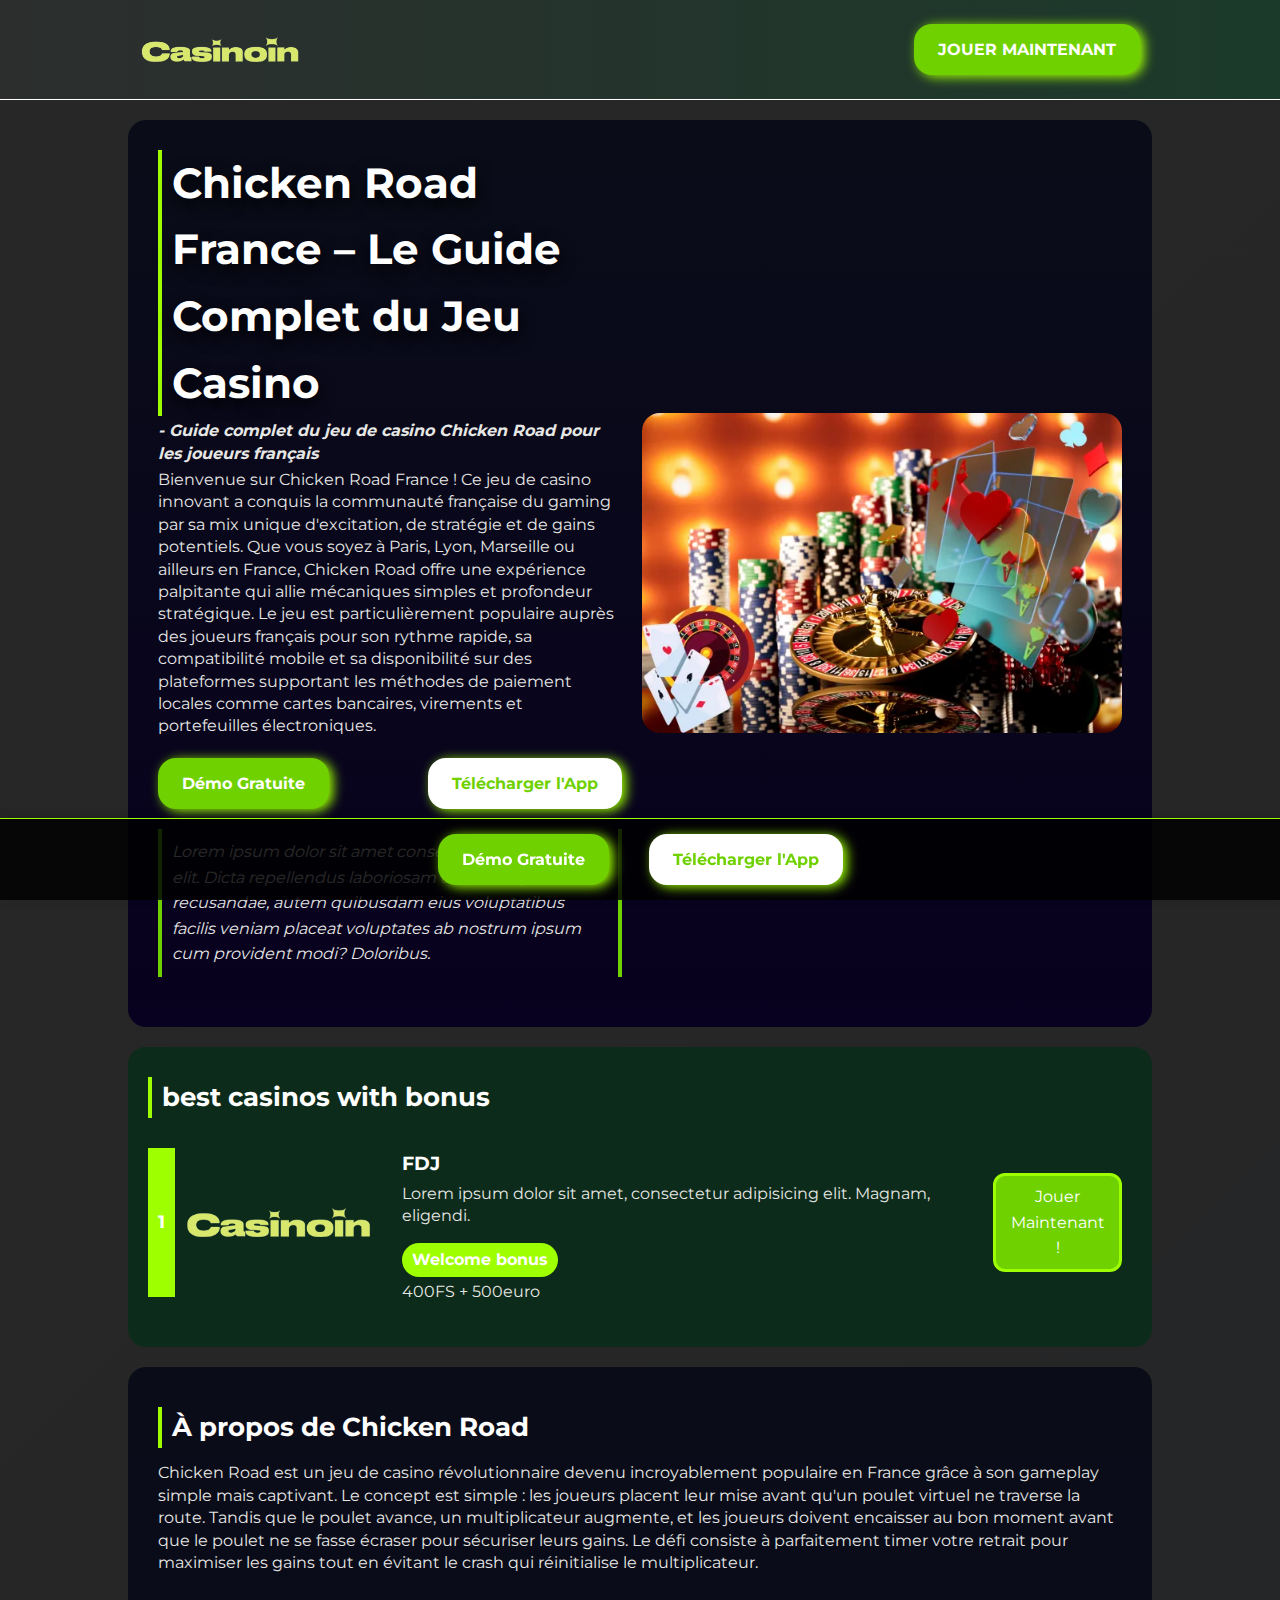
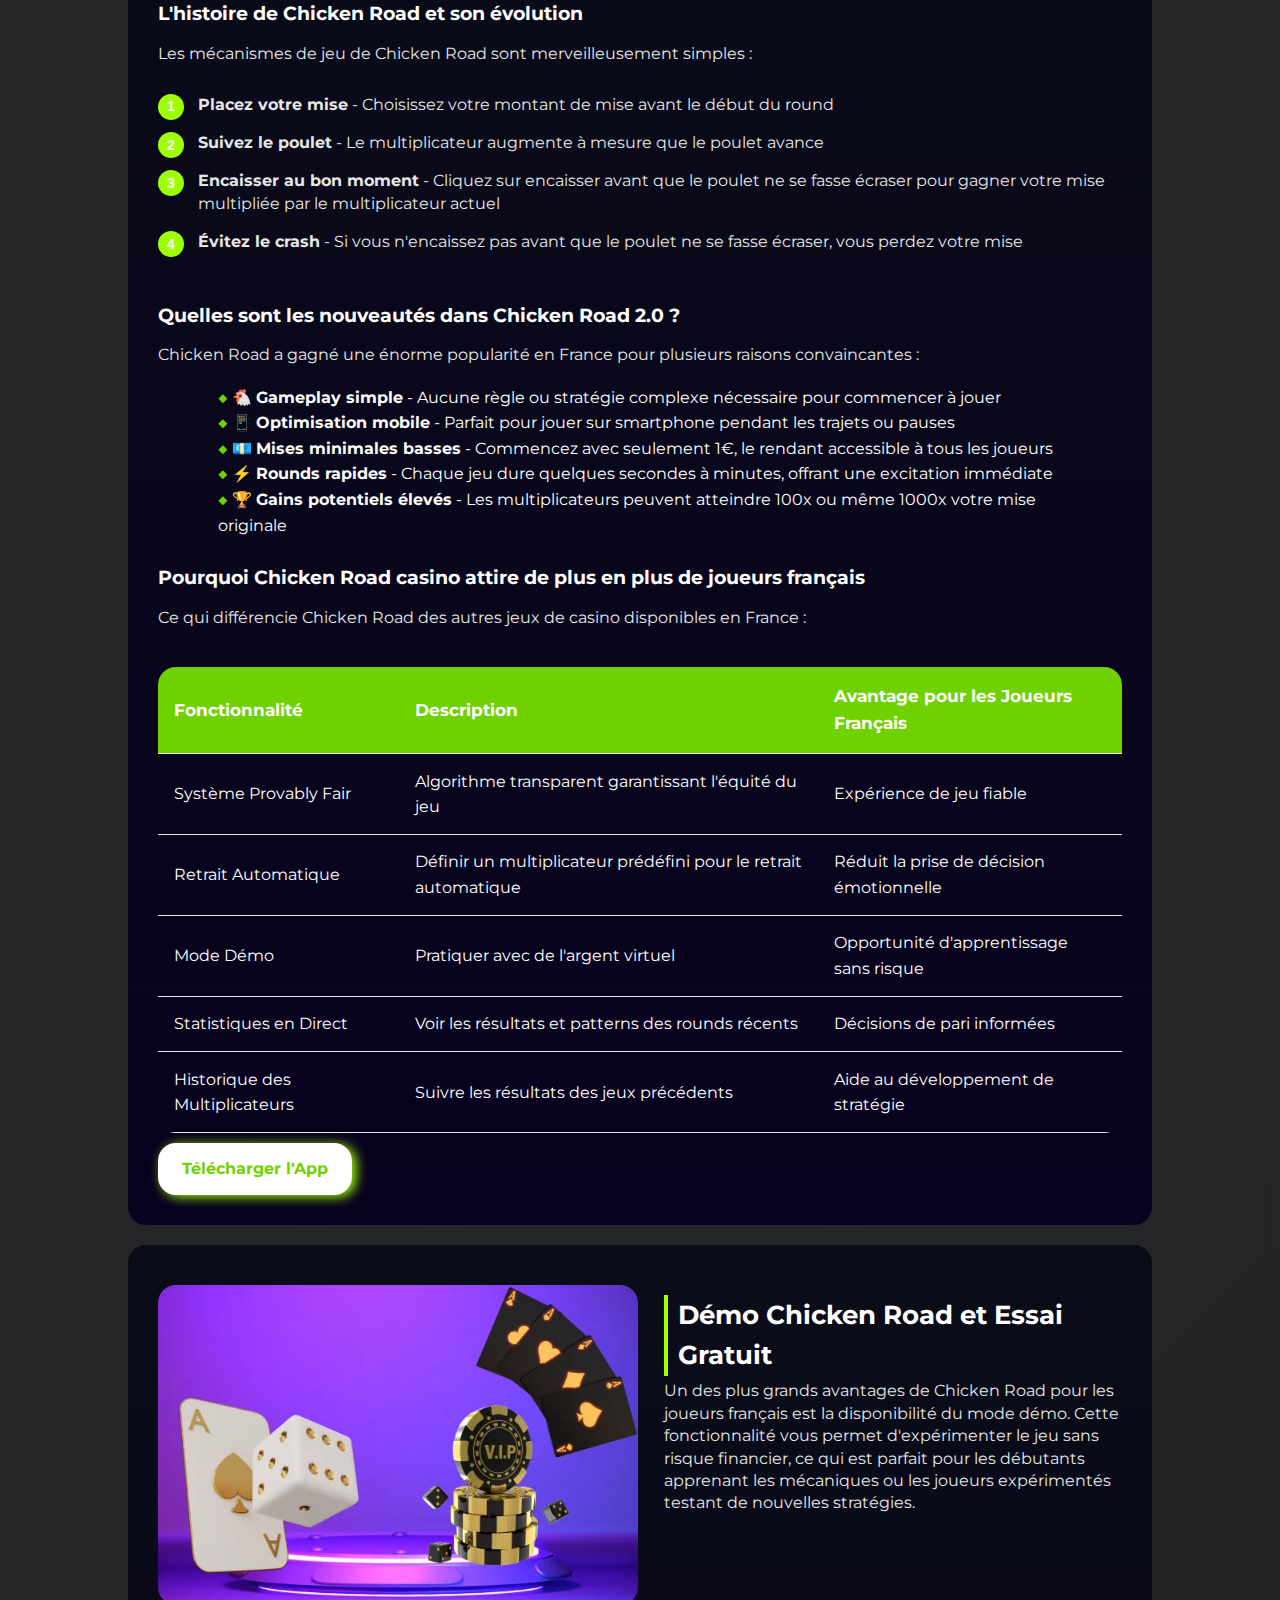
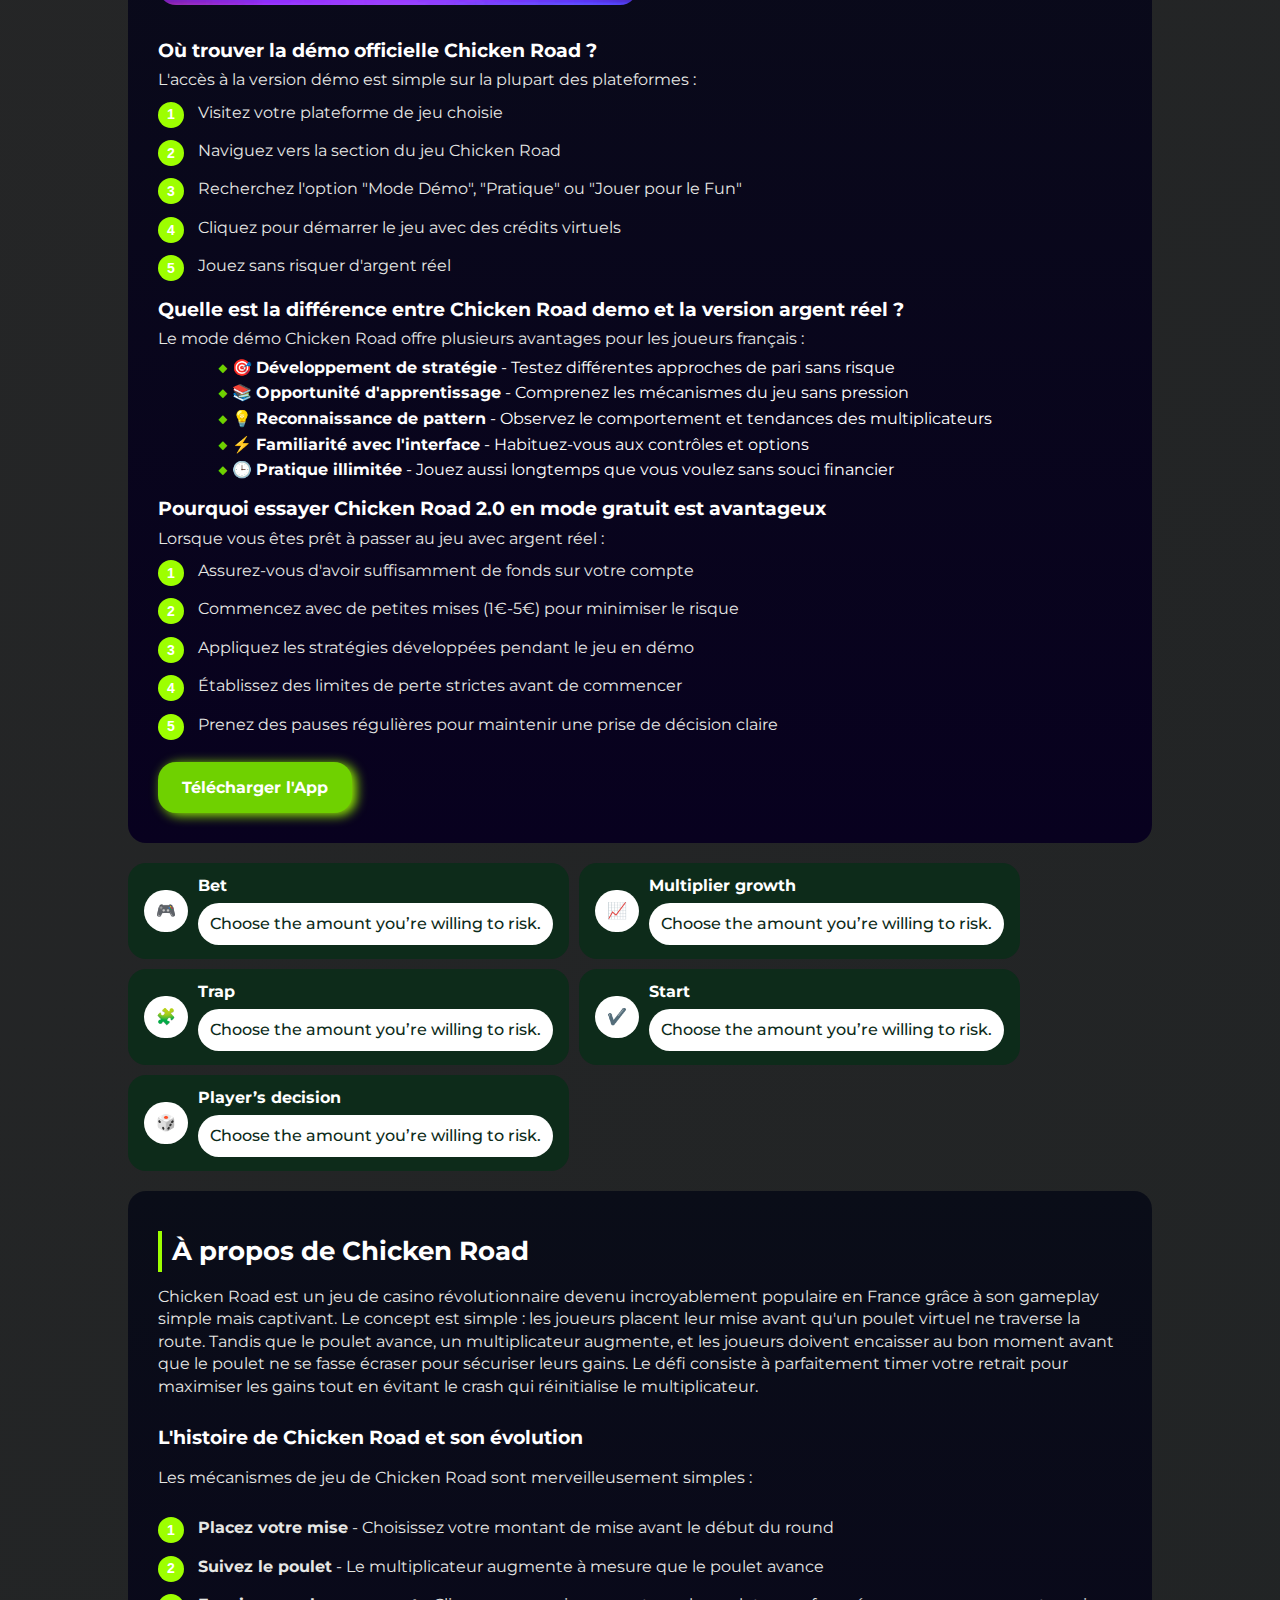
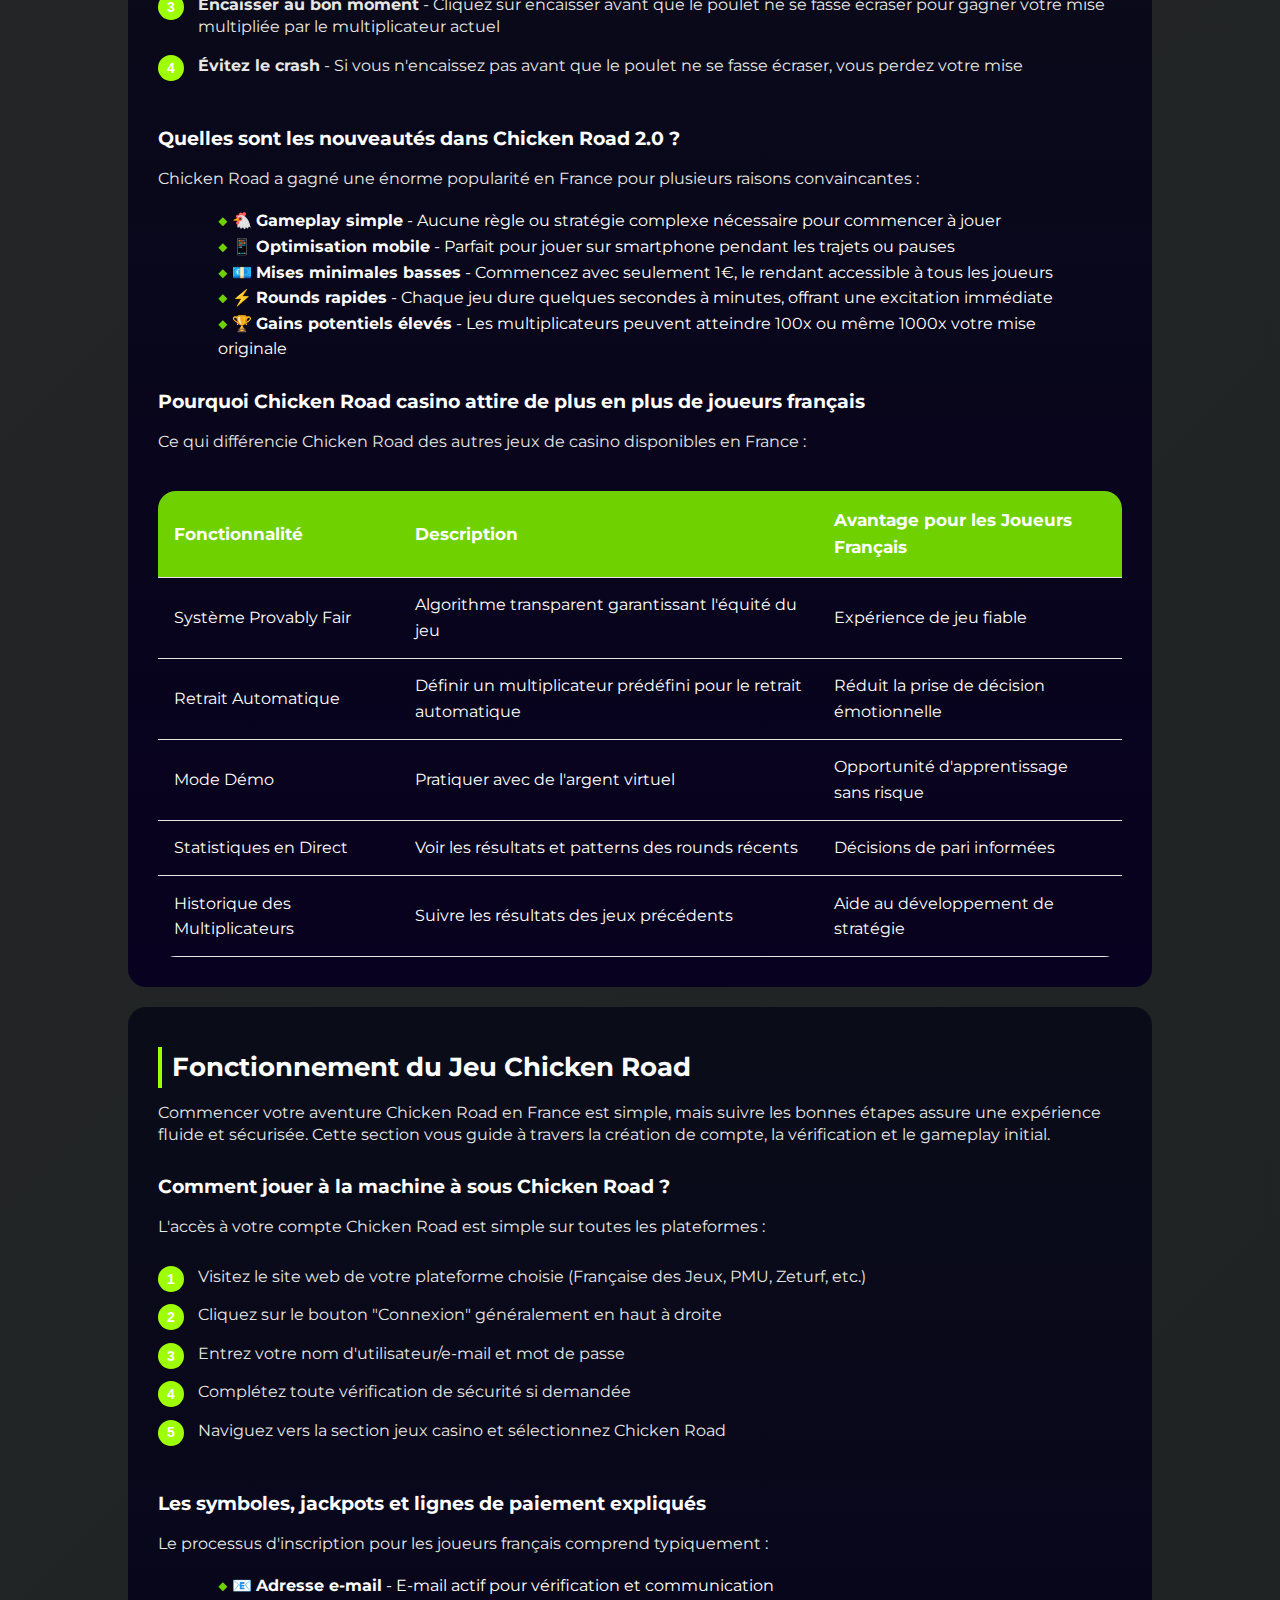
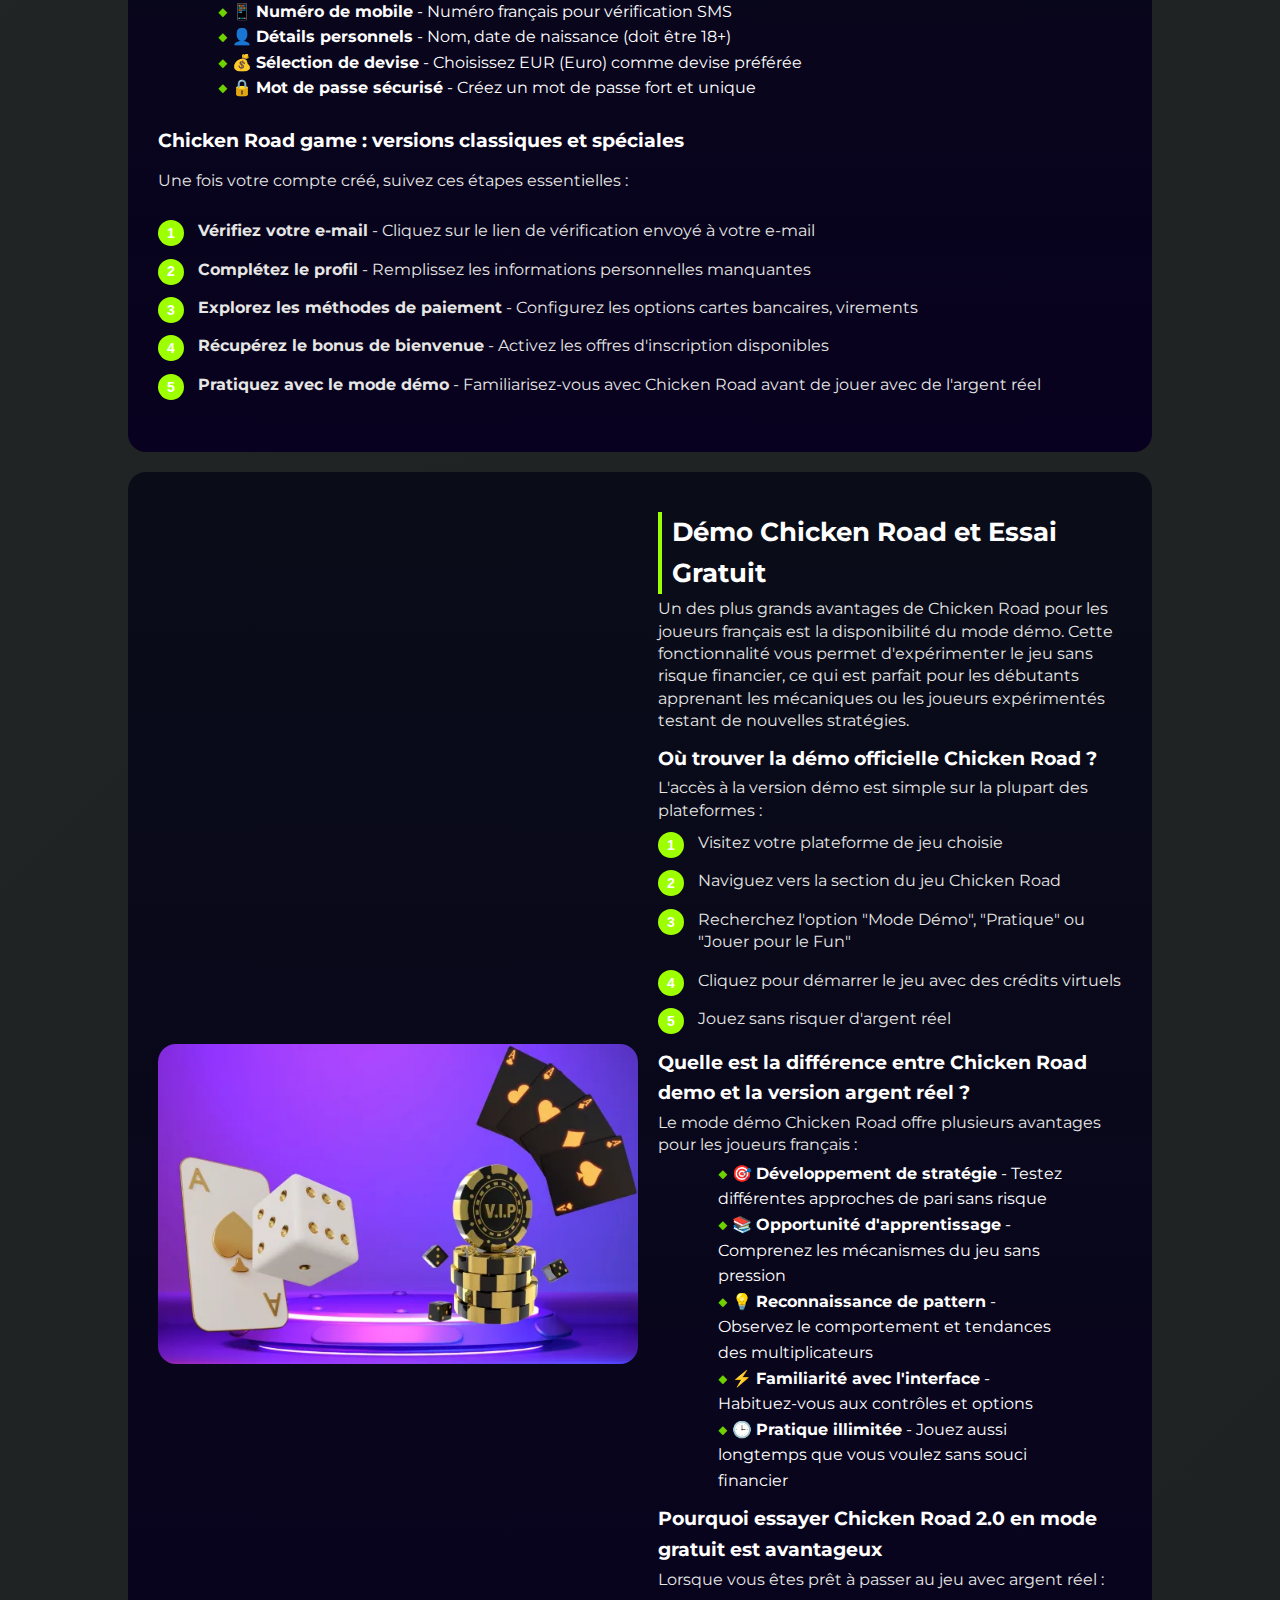
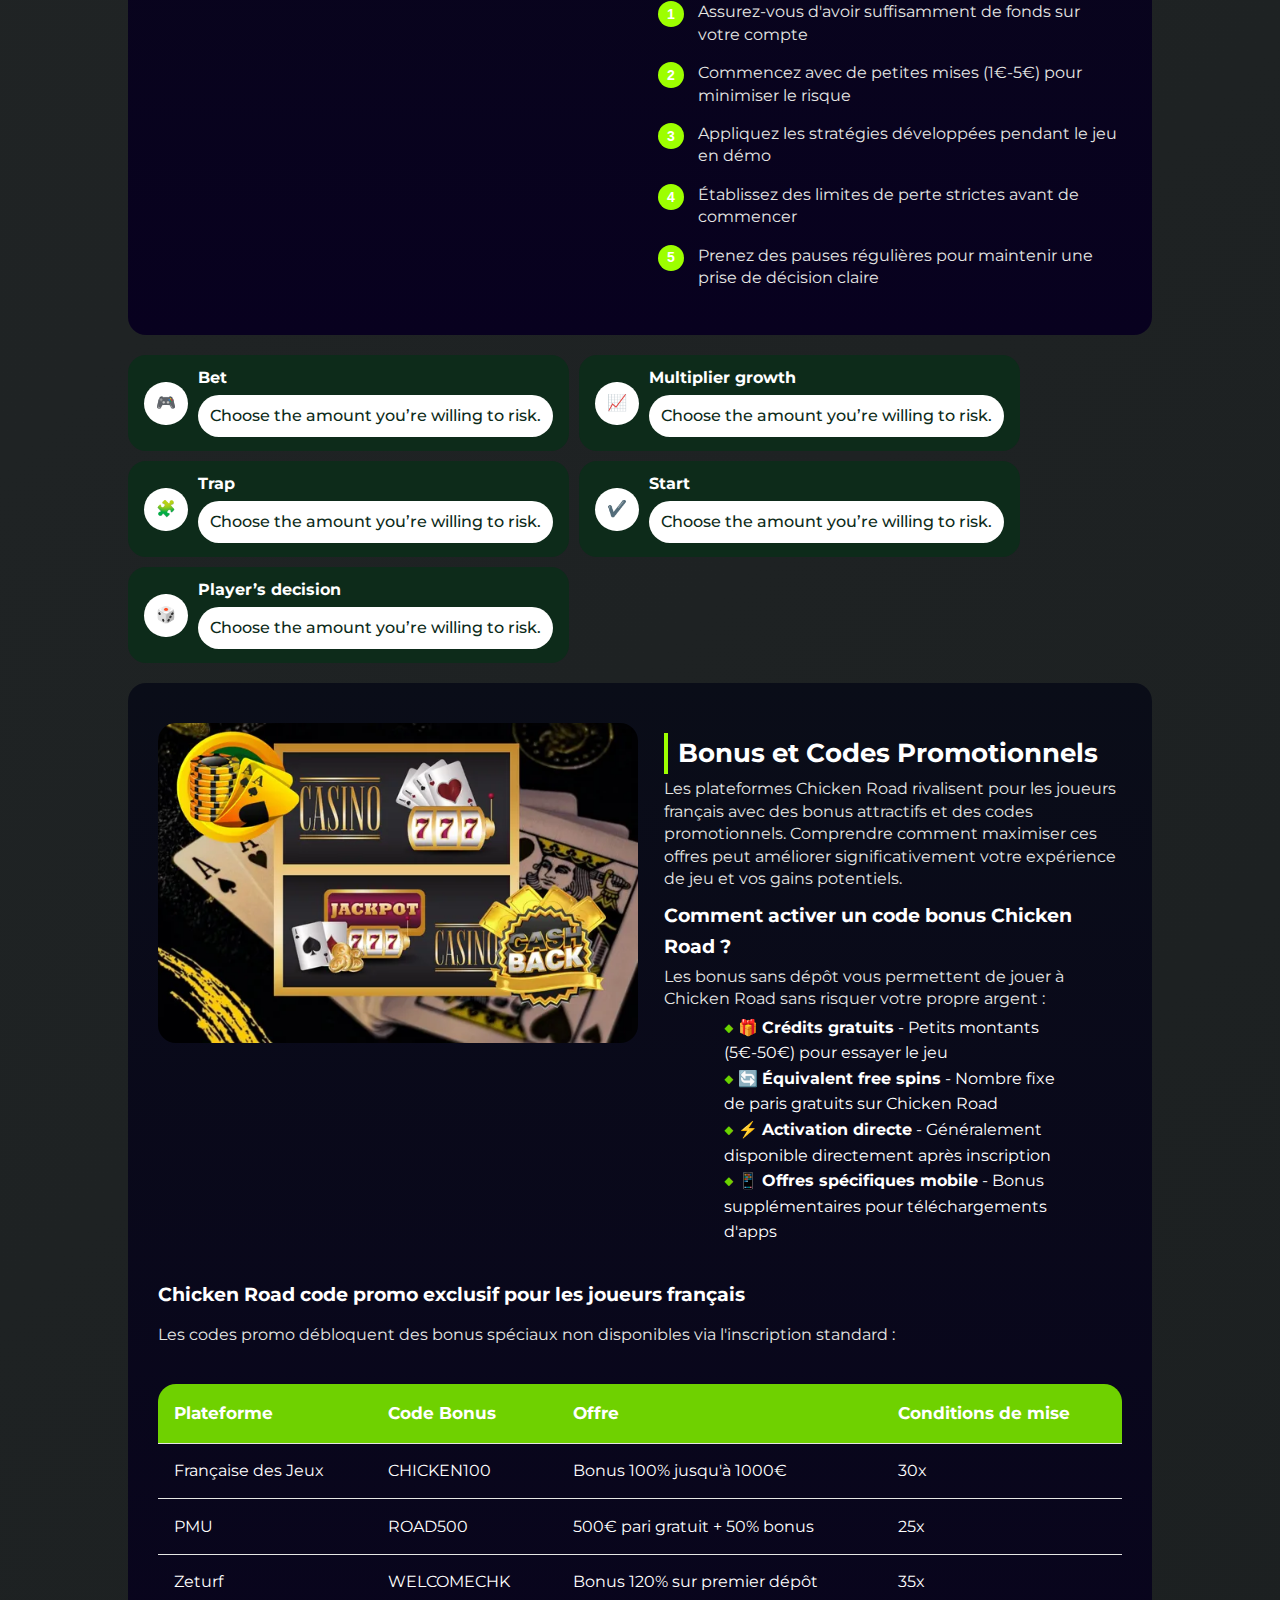
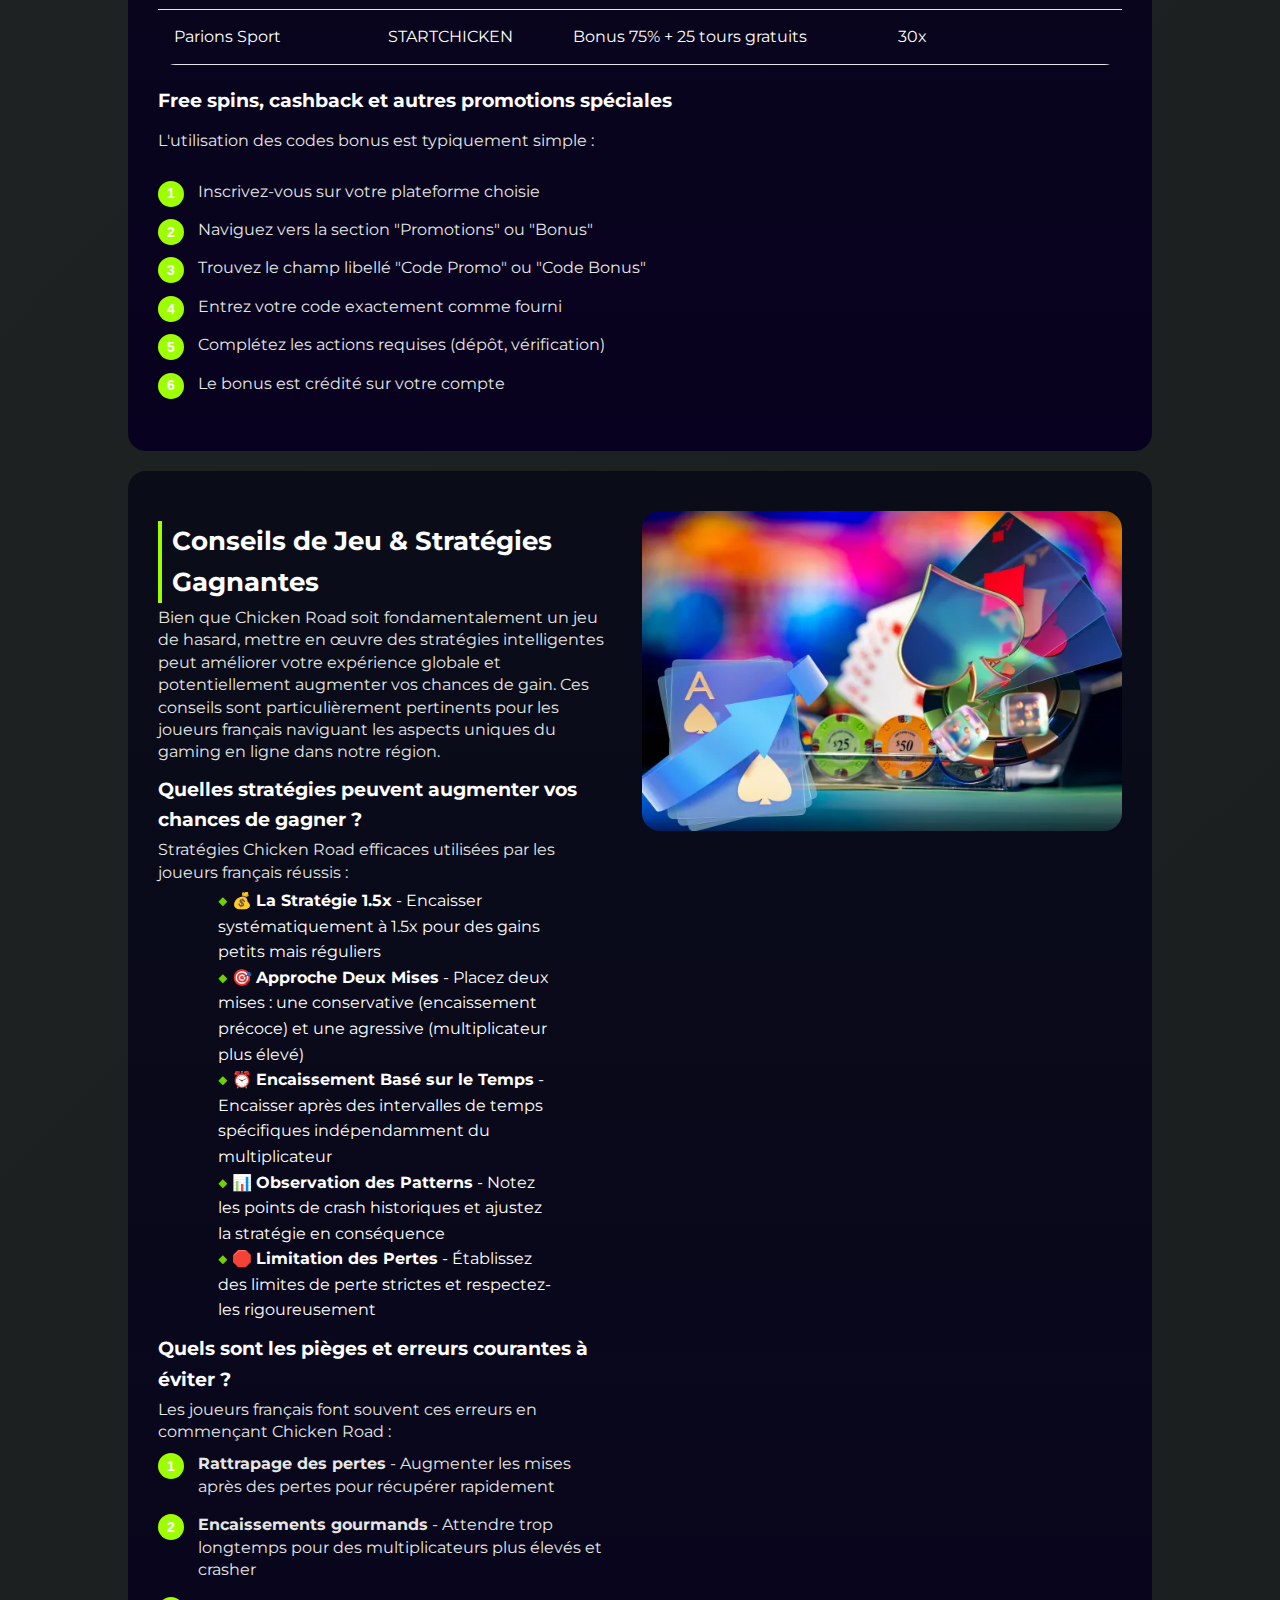
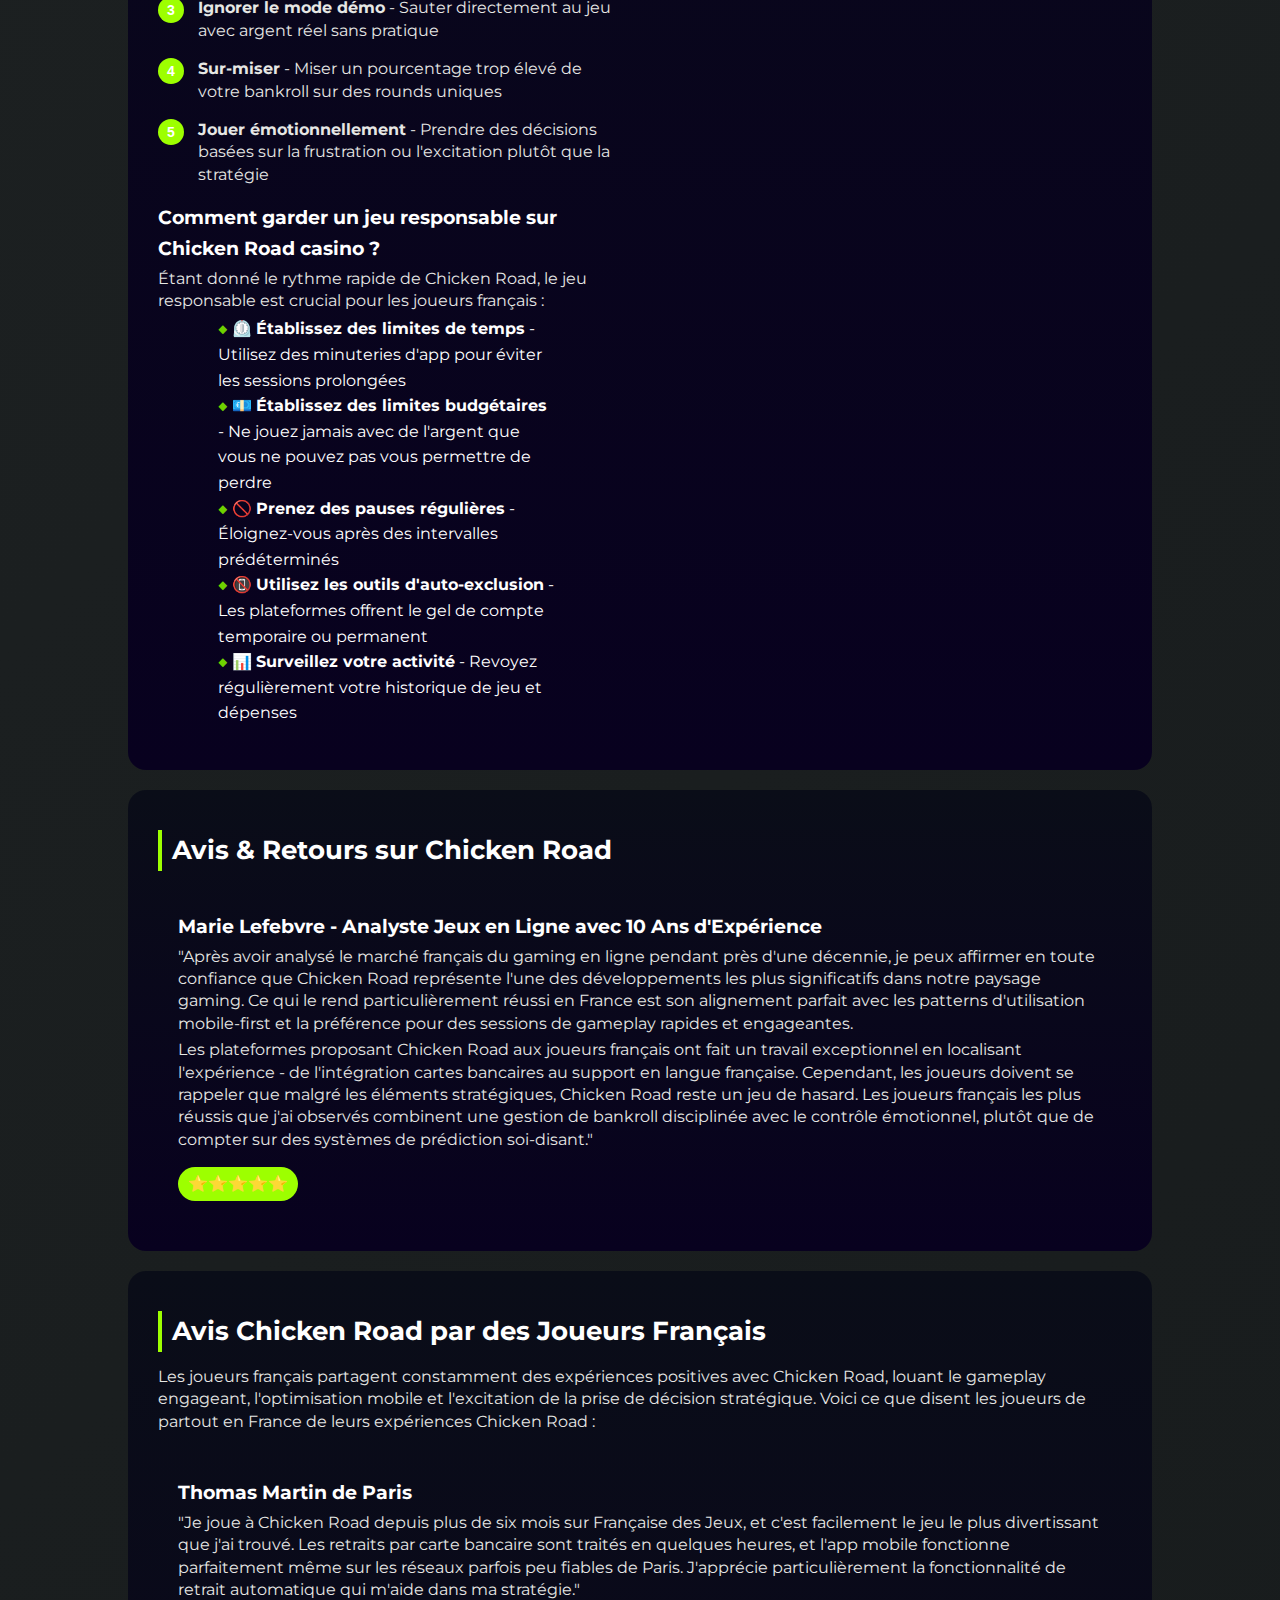
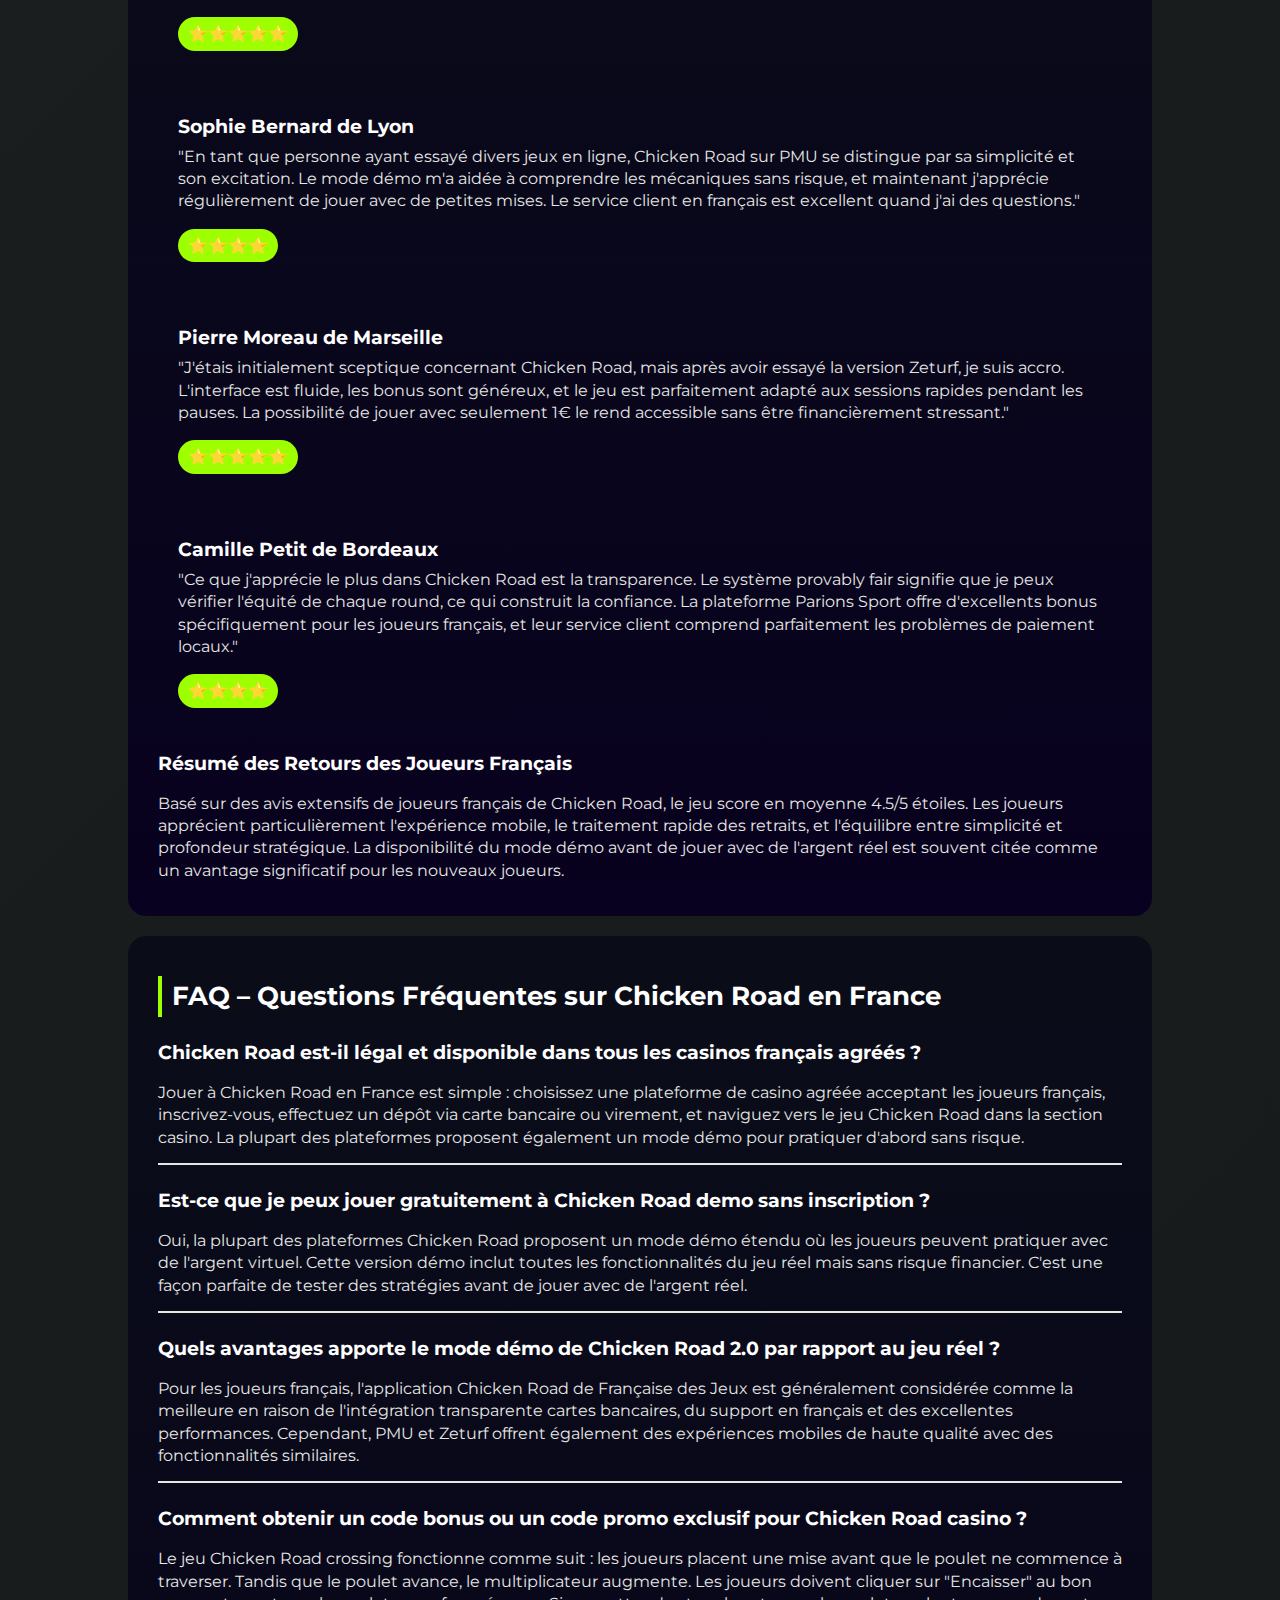
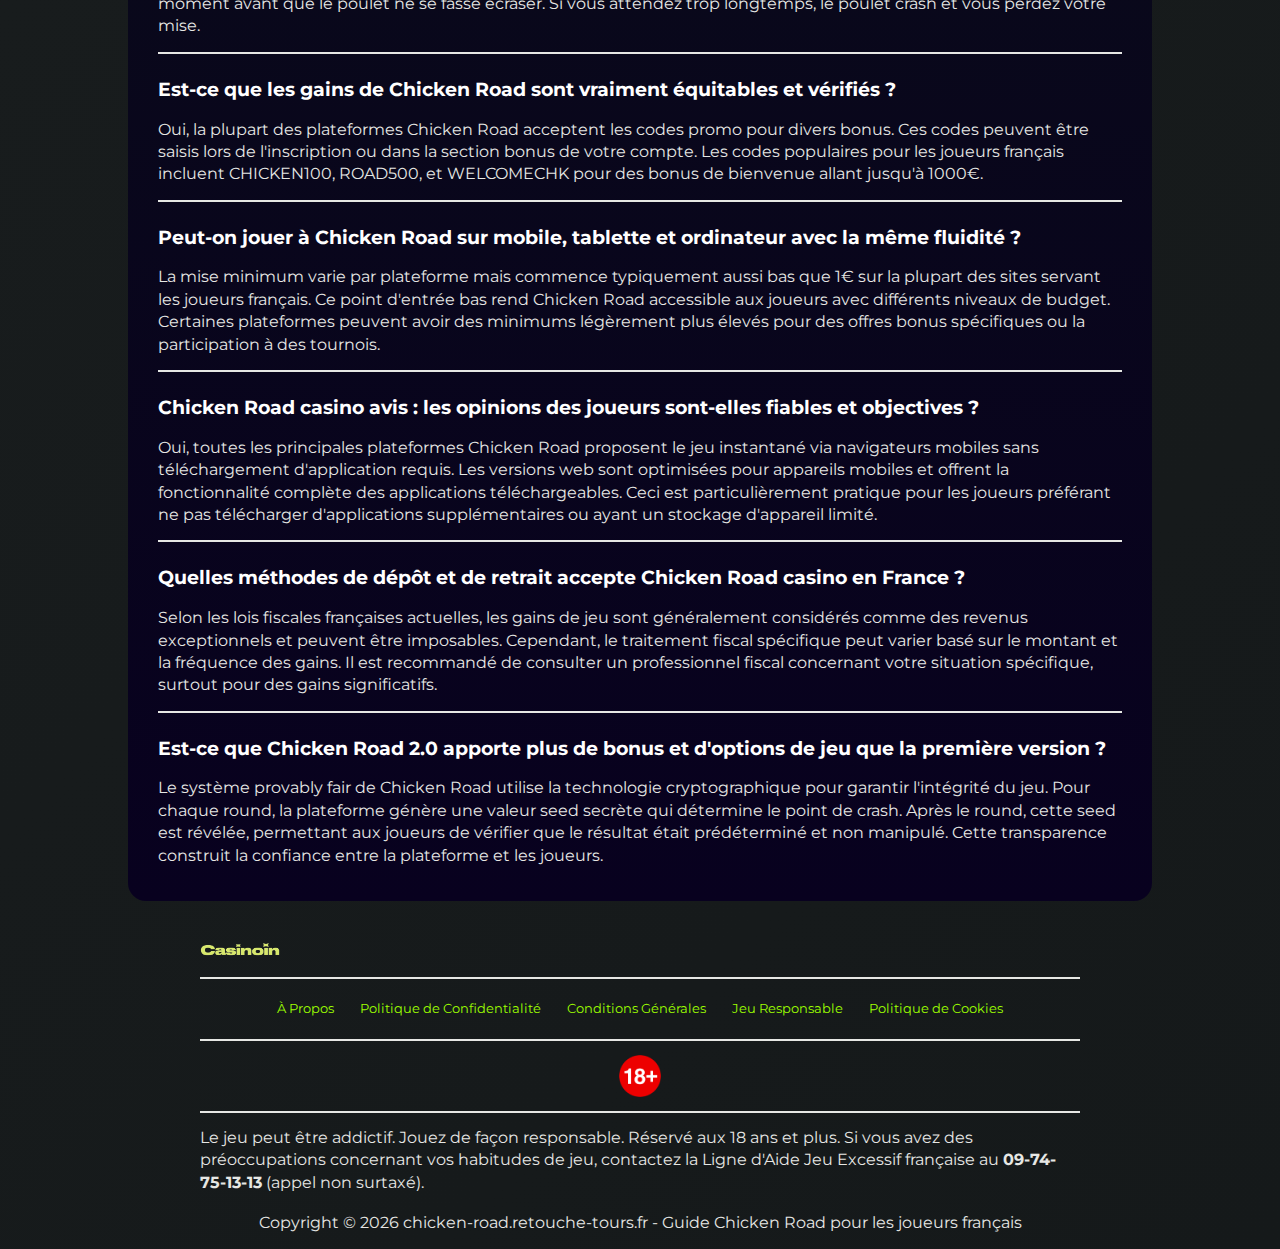
<file: index.html>
<!DOCTYPE html>
<html lang="fr">
<head>
    <meta charset="UTF-8">
    <meta name="viewport" content="width=device-width, initial-scale=1.0">
    <link rel="stylesheet" href="style.css">
    <link rel="shortcut icon" href="favicon.ico" type="image/x-icon">
    <title>Chicken Road Jeu France 🎮 Casino Avis, Démo & Code Bonus</title>
    <meta name="description" content="Jouez à Chicken Road en France 🇫🇷 : découvrez la version démo gratuite, lisez des avis détaillés des joueurs, essayez Chicken Road 2.0 et utilisez un code promo exclusif pour gagner plus.">
    <meta name="googlebot" content="index,follow,noarchive">

<link rel="alternate" hreflang="fr-FR" href="https://chicken-road.retouche-tours.fr/fr-fr/">
<link rel="alternate" hreflang="x-default" href="https://www.retouche-tours.fr/">
<link rel="canonical" href="https://chicken-road.retouche-tours.fr/fr-fr/">

    <meta property="og:type" content="website" />
    <meta property="og:title" content="Chicken Road Jeu France 🎮 Casino Avis, Démo & Code Bonus" />
    <meta property="og:description" content="Chicken Road France - Guide complet avec démo gratuite, avis joueurs, codes promotionnels et stratégies gagnantes pour les joueurs français." />
    <meta property="og:url" content="https://chicken-road.retouche-tours.fr/" />
    <meta property="og:site_name" content="Chicken Road France" />
    <meta property="og:image" content="https://chicken-road.retouche-tours.fr/img/1.webp" />
    <meta property="og:locale" content="fr_FR" />

    <meta name="twitter:card" content="summary_large_image" />
    <meta name="twitter:title" content="Chicken Road France – Guide Complet & Astuces Gagnantes" />
    <meta name="twitter:description" content="Guide complet du jeu Chicken Road pour les joueurs français - démo gratuite, avis, bonus et stratégies de jeu responsable." />
    <meta name="twitter:image" content="https://chicken-road.retouche-tours.fr/img/1.webp" />
    
    <script type="application/ld+json">
        {
            "@context": "https://schema.org",
            "@type": "Article",
            "headline": "Chicken Road France – Guide Complet",
            "description": "Guide complet du jeu Chicken Road pour les joueurs français - démo gratuite, avis, bonus et stratégies de jeu responsable.",
            "mainEntityOfPage": {
                "@type": "WebPage",
                "@id": "https://chicken-road.retouche-tours.fr/"
            },
            "author": {
                "@type": "Person",
                "name": "Expert Gaming",
                "url": "https://chicken-road.retouche-tours.fr/"
            },
            "publisher": {
                "@type": "Organization",
                "name": "Chicken Road France",
                "logo": {
                    "@type": "ImageObject",
                    "url": "https://chicken-road.retouche-tours.fr/img/logo.webp"
                }
            },
            "datePublished": "2026-01-08",
            "dateModified": "2026-01-08"
        }
    </script>

    <script type="application/ld+json">
        {
            "@context": "https://schema.org",
            "@type": "WebSite",
            "url": "https://chicken-road.retouche-tours.fr/",
            "name": "Chicken Road France",
            "description": "Plateforme de gaming premium pour les joueurs français - jeu casino Chicken Road et options de pari.",
            "inLanguage": "fr-FR"
        }
    </script>

    <script type="application/ld+json">
        {
            "@context": "https://schema.org",
            "@type": "BreadcrumbList",
            "itemListElement": [{
                    "@type": "ListItem",
                    "position": 1,
                    "name": "Accueil",
                    "item": "https://chicken-road.retouche-tours.fr/"
                },
                {
                    "@type": "ListItem",
                    "position": 2,
                    "name": "Chicken Road France",
                    "item": "https://chicken-road.retouche-tours.fr/"
                }
            ]
        }
    </script>

    <script type="application/ld+json">
        {
          "@context": "https://schema.org",
          "@type": "FAQPage",
          "mainEntity": [
            {
              "@type": "Question",
              "name": "Qu'est-ce que le jeu Chicken Road ?",
              "acceptedAnswer": {
                "@type": "Answer",
                "text": "Chicken Road est un jeu de casino populaire où les joueurs doivent parier si le poulet traverse la route en sécurité. Le multiplicateur augmente à mesure que le poulet avance, et les joueurs doivent encaisser au bon moment avant que le poulet ne se fasse écraser pour gagner leur mise multipliée."
              }
            },
            {
              "@type": "Question",
              "name": "Chicken Road est-il légal en France ?",
              "acceptedAnswer": {
                "@type": "Answer",
                "text": "Oui, Chicken Road est disponible sur des plateformes agréées qui acceptent les joueurs français. Ces plateformes opèrent sous des licences de jeu valides et proposent des méthodes de paiement sécurisées incluant cartes bancaires, virements et portefeuilles électroniques."
              }
            },
            {
              "@type": "Question",
              "name": "Comment télécharger l'application Chicken Road ?",
              "acceptedAnswer": {
                "@type": "Answer",
                "text": "Vous pouvez télécharger l'application Chicken Road directement depuis les sites officiels des plateformes de jeu. Le fichier APK est disponible sur leurs sites web puisque l'application n'est pas sur le Google Play Store en raison des restrictions sur les jeux d'argent."
              }
            },
            {
              "@type": "Question",
              "name": "Puis-je jouer à Chicken Road gratuitement ?",
              "acceptedAnswer": {
                "@type": "Answer",
                "text": "Oui, la plupart des plateformes proposent un mode démo où vous pouvez jouer à Chicken Road avec de l'argent virtuel sans risque. C'est parfait pour apprendre les mécanismes du jeu avant de jouer avec de l'argent réel."
              }
            },
            {
              "@type": "Question",
              "name": "Quelle est la meilleure stratégie pour Chicken Road ?",
              "acceptedAnswer": {
                "@type": "Answer",
                "text": "Les stratégies gagnantes incluent la définition de points de retrait automatique, une gestion de bankroll intelligente, ne pas chercher à rattraper ses pertes et commencer par de petites mises jusqu'à comprendre les patterns du jeu."
              }
            }
          ]
        }
    </script>
</head>
<body>
    <header>
          <div class="logo-container">
        <a href="/">
            <img src="./img/logo.webp" alt="Chicken Road France Logo" width="160" height="80">
        </a>
            <a href="/play/" class="btn" rel="nofollow" content="noindex">JOUER MAINTENANT</a>
    </div>  
    </header>

    <main>

    <div class="banner-bottom">
            <a href="/play/" class="btn" rel="nofollow" content="noindex">Démo Gratuite</a>
            <a href="/play/" class="btn-white" rel="nofollow" content="noindex">Télécharger l'App</a>
    </div>

    <div class="container">
        <div>
        <h1>Chicken Road France – Le Guide Complet du Jeu Casino</h1>
        <p>
           <b><i>- Guide complet du jeu de casino Chicken Road pour les joueurs français</i> </b>
        </p>
        <p>
            Bienvenue sur Chicken Road France ! Ce jeu de casino innovant a conquis la communauté française du gaming par sa mix unique d'excitation, de stratégie et de gains potentiels. Que vous soyez à Paris, Lyon, Marseille ou ailleurs en France, Chicken Road offre une expérience palpitante qui allie mécaniques simples et profondeur stratégique. Le jeu est particulièrement populaire auprès des joueurs français pour son rythme rapide, sa compatibilité mobile et sa disponibilité sur des plateformes supportant les méthodes de paiement locales comme cartes bancaires, virements et portefeuilles électroniques.
        </p>
        <div class="btn-container">
            <a href="/play/" class="btn" rel="nofollow" content="noindex">Démo Gratuite</a>
            <a href="/play/" class="btn-white" rel="nofollow" content="noindex">Télécharger l'App</a>
        </div>

        <blockquote>
            Lorem ipsum dolor sit amet consectetur adipisicing elit. Dicta repellendus laboriosam dolores asperiores recusandae, autem quibusdam eius voluptatibus facilis veniam placeat voluptates ab nostrum ipsum cum provident modi? Doloribus.
        </blockquote>
        </div>
        <img src="./img/1.webp" alt="Chicken Road France Site Officiel" width="600" height="400">
    </div>

    <div class="casino-vitrina">
    <h2>
        best casinos with bonus
    </h2>
            <div class="casino-card">
                <div class="casino-rank">1</div>
                <a href="/fdj/" class="casino-left" rel="nofollow" content="noindex">
                    <img src="./img/logo.webp" alt="Française des Jeux France" class="casino-logo" width="100" height="50"/>
                </a>
                <div class="casino-center">
                    <div class="casino-code">
                        <a href="/fdj/" rel="nofollow" content="noindex"><h3>FDJ</h3></a>
                        <p>Lorem ipsum dolor sit amet, consectetur adipisicing elit. Magnam, eligendi.</p>
                        
                        <div class="casino-rating"><span class="star">Welcome bonus</span></div>
                        <p class="casino-bonus">400FS + 500euro</p>
                    </div>
                </div>
                <div class="casino-actions">
                    <a href="/fdj/" class="btn-red-bonus" rel="nofollow" content="noindex">Jouer Maintenant !</a>
                </div>
            </div>


    </div>




        <div class="container-long">
    <h2>À propos de Chicken Road</h2>
    <p>
        Chicken Road est un jeu de casino révolutionnaire devenu incroyablement populaire en France grâce à son gameplay simple mais captivant. Le concept est simple : les joueurs placent leur mise avant qu'un poulet virtuel ne traverse la route. Tandis que le poulet avance, un multiplicateur augmente, et les joueurs doivent encaisser au bon moment avant que le poulet ne se fasse écraser pour sécuriser leurs gains. Le défi consiste à parfaitement timer votre retrait pour maximiser les gains tout en évitant le crash qui réinitialise le multiplicateur.
    </p>
    
    <h3>L'histoire de Chicken Road et son évolution</h3>
    <p>Les mécanismes de jeu de Chicken Road sont merveilleusement simples :</p>
    <ol class="pink-circle-list">
        <li><p><strong>Placez votre mise</strong> - Choisissez votre montant de mise avant le début du round</p></li>
        <li><p><strong>Suivez le poulet</strong> - Le multiplicateur augmente à mesure que le poulet avance</p></li>
        <li><p><strong>Encaisser au bon moment</strong> - Cliquez sur encaisser avant que le poulet ne se fasse écraser pour gagner votre mise multipliée par le multiplicateur actuel</p></li>
        <li><p><strong>Évitez le crash</strong> - Si vous n'encaissez pas avant que le poulet ne se fasse écraser, vous perdez votre mise</p></li>
    </ol>
    
    <h3>Quelles sont les nouveautés dans Chicken Road 2.0 ?</h3>
    <p>Chicken Road a gagné une énorme popularité en France pour plusieurs raisons convaincantes :</p>
    <ul>
        <li>🐔 <strong>Gameplay simple</strong> - Aucune règle ou stratégie complexe nécessaire pour commencer à jouer</li>
        <li>📱 <strong>Optimisation mobile</strong> - Parfait pour jouer sur smartphone pendant les trajets ou pauses</li>
        <li>💶 <strong>Mises minimales basses</strong> - Commencez avec seulement 1€, le rendant accessible à tous les joueurs</li>
        <li>⚡ <strong>Rounds rapides</strong> - Chaque jeu dure quelques secondes à minutes, offrant une excitation immédiate</li>
        <li>🏆 <strong>Gains potentiels élevés</strong> - Les multiplicateurs peuvent atteindre 100x ou même 1000x votre mise originale</li>
    </ul>
    
    <h3>Pourquoi Chicken Road casino attire de plus en plus de joueurs français</h3>
    <p>Ce qui différencie Chicken Road des autres jeux de casino disponibles en France :</p>
    <div class="table-wrapper">
        <table>
            <tr><th>Fonctionnalité</th><th>Description</th><th>Avantage pour les Joueurs Français</th></tr>
            <tr><td>Système Provably Fair</td><td>Algorithme transparent garantissant l'équité du jeu</td><td>Expérience de jeu fiable</td></tr>
            <tr><td>Retrait Automatique</td><td>Définir un multiplicateur prédéfini pour le retrait automatique</td><td>Réduit la prise de décision émotionnelle</td></tr>
            <tr><td>Mode Démo</td><td>Pratiquer avec de l'argent virtuel</td><td>Opportunité d'apprentissage sans risque</td></tr>
            <tr><td>Statistiques en Direct</td><td>Voir les résultats et patterns des rounds récents</td><td>Décisions de pari informées</td></tr>
            <tr><td>Historique des Multiplicateurs</td><td>Suivre les résultats des jeux précédents</td><td>Aide au développement de stratégie</td></tr>
        </table>
    </div>
                <a href="/play/" class="btn-white" rel="nofollow" content="noindex">Télécharger l'App</a>

</div>



    <div class="container-long">
        <div class="flex-wrapper">
        <img src="./img/2.webp" alt="Chicken Road Game Démo Jouer France" width="600" height="400">
     <div> 
            <h2>Démo Chicken Road et Essai Gratuit</h2>
            <p>
                Un des plus grands avantages de Chicken Road pour les joueurs français est la disponibilité du mode démo. Cette fonctionnalité vous permet d'expérimenter le jeu sans risque financier, ce qui est parfait pour les débutants apprenant les mécaniques ou les joueurs expérimentés testant de nouvelles stratégies.
            </p>
        </div>
        </div>

            <div>   
            <h3>Où trouver la démo officielle Chicken Road ?</h3>
            <p>L'accès à la version démo est simple sur la plupart des plateformes :</p>
            <ol class="pink-circle-list">
                <li><p>Visitez votre plateforme de jeu choisie</p></li>
                <li><p>Naviguez vers la section du jeu Chicken Road</p></li>
                <li><p>Recherchez l'option "Mode Démo", "Pratique" ou "Jouer pour le Fun"</p></li>
                <li><p>Cliquez pour démarrer le jeu avec des crédits virtuels</p></li>
                <li><p>Jouez sans risquer d'argent réel</p></li>
            </ol>
            
            <h3>Quelle est la différence entre Chicken Road demo et la version argent réel ?</h3>
            <p>Le mode démo Chicken Road offre plusieurs avantages pour les joueurs français :</p>
            <ul>
                <li>🎯 <strong>Développement de stratégie</strong> - Testez différentes approches de pari sans risque</li>
                <li>📚 <strong>Opportunité d'apprentissage</strong> - Comprenez les mécanismes du jeu sans pression</li>
                <li>💡 <strong>Reconnaissance de pattern</strong> - Observez le comportement et tendances des multiplicateurs</li>
                <li>⚡ <strong>Familiarité avec l'interface</strong> - Habituez-vous aux contrôles et options</li>
                <li>🕒 <strong>Pratique illimitée</strong> - Jouez aussi longtemps que vous voulez sans souci financier</li>
            </ul>
            
            <h3>Pourquoi essayer Chicken Road 2.0 en mode gratuit est avantageux</h3>
            <p>Lorsque vous êtes prêt à passer au jeu avec argent réel :</p>
            <ol class="pink-circle-list">
                <li><p>Assurez-vous d'avoir suffisamment de fonds sur votre compte</p></li>
                <li><p>Commencez avec de petites mises (1€-5€) pour minimiser le risque</p></li>
                <li><p>Appliquez les stratégies développées pendant le jeu en démo</p></li>
                <li><p>Établissez des limites de perte strictes avant de commencer</p></li>
                <li><p>Prenez des pauses régulières pour maintenir une prise de décision claire</p></li>
            </ol>
        </div>
            <a href="/play/" class="btn" rel="nofollow" content="noindex">Télécharger l'App</a>

    </div>

    <div class="breake">
        <div class="breake-block">
            <p>
                🎮
            </p>
            <div>
               <h4>
                Bet
               </h4> 
               <p>
                Choose the amount you’re willing to risk.
               </p>
            </div>

        </div>

        <div class="breake-block">
            <p>
               📈
            </p>
            <div>
               <h4>
                Multiplier growth
               </h4> 
               <p>
                Choose the amount you’re willing to risk.
               </p>
            </div>

        </div>


        <div class="breake-block">
            <p>
                🧩
            </p>
            <div>
               <h4>
                Trap
               </h4> 
               <p>
                Choose the amount you’re willing to risk.
               </p>
            </div>

        </div>


        <div class="breake-block">
            <p>
                ✔️
            </p>
            <div>
               <h4>
                Start
               </h4> 
               <p>
                Choose the amount you’re willing to risk.
               </p>
            </div>

        </div>


        <div class="breake-block">
            <p>
                🎲
            </p>
            <div>
               <h4>
                Player’s decision
               </h4> 
               <p>
                Choose the amount you’re willing to risk.
               </p>
            </div>

        </div>


    </div>

    <div class="container-long">
    
    <h2>À propos de Chicken Road</h2>
    <p>
        Chicken Road est un jeu de casino révolutionnaire devenu incroyablement populaire en France grâce à son gameplay simple mais captivant. Le concept est simple : les joueurs placent leur mise avant qu'un poulet virtuel ne traverse la route. Tandis que le poulet avance, un multiplicateur augmente, et les joueurs doivent encaisser au bon moment avant que le poulet ne se fasse écraser pour sécuriser leurs gains. Le défi consiste à parfaitement timer votre retrait pour maximiser les gains tout en évitant le crash qui réinitialise le multiplicateur.
    </p>
    
    <h3>L'histoire de Chicken Road et son évolution</h3>
    <p>Les mécanismes de jeu de Chicken Road sont merveilleusement simples :</p>
    <ol class="pink-circle-list">
        <li><p><strong>Placez votre mise</strong> - Choisissez votre montant de mise avant le début du round</p></li>
        <li><p><strong>Suivez le poulet</strong> - Le multiplicateur augmente à mesure que le poulet avance</p></li>
        <li><p><strong>Encaisser au bon moment</strong> - Cliquez sur encaisser avant que le poulet ne se fasse écraser pour gagner votre mise multipliée par le multiplicateur actuel</p></li>
        <li><p><strong>Évitez le crash</strong> - Si vous n'encaissez pas avant que le poulet ne se fasse écraser, vous perdez votre mise</p></li>
    </ol>
    
    <h3>Quelles sont les nouveautés dans Chicken Road 2.0 ?</h3>
    <p>Chicken Road a gagné une énorme popularité en France pour plusieurs raisons convaincantes :</p>
    <ul>
        <li>🐔 <strong>Gameplay simple</strong> - Aucune règle ou stratégie complexe nécessaire pour commencer à jouer</li>
        <li>📱 <strong>Optimisation mobile</strong> - Parfait pour jouer sur smartphone pendant les trajets ou pauses</li>
        <li>💶 <strong>Mises minimales basses</strong> - Commencez avec seulement 1€, le rendant accessible à tous les joueurs</li>
        <li>⚡ <strong>Rounds rapides</strong> - Chaque jeu dure quelques secondes à minutes, offrant une excitation immédiate</li>
        <li>🏆 <strong>Gains potentiels élevés</strong> - Les multiplicateurs peuvent atteindre 100x ou même 1000x votre mise originale</li>
    </ul>
    
    <h3>Pourquoi Chicken Road casino attire de plus en plus de joueurs français</h3>
    <p>Ce qui différencie Chicken Road des autres jeux de casino disponibles en France :</p>
    <div class="table-wrapper">
        <table>
            <tr><th>Fonctionnalité</th><th>Description</th><th>Avantage pour les Joueurs Français</th></tr>
            <tr><td>Système Provably Fair</td><td>Algorithme transparent garantissant l'équité du jeu</td><td>Expérience de jeu fiable</td></tr>
            <tr><td>Retrait Automatique</td><td>Définir un multiplicateur prédéfini pour le retrait automatique</td><td>Réduit la prise de décision émotionnelle</td></tr>
            <tr><td>Mode Démo</td><td>Pratiquer avec de l'argent virtuel</td><td>Opportunité d'apprentissage sans risque</td></tr>
            <tr><td>Statistiques en Direct</td><td>Voir les résultats et patterns des rounds récents</td><td>Décisions de pari informées</td></tr>
            <tr><td>Historique des Multiplicateurs</td><td>Suivre les résultats des jeux précédents</td><td>Aide au développement de stratégie</td></tr>
        </table>
    </div>
</div>

    <div class="container-long">
        
        <h2>Fonctionnement du Jeu Chicken Road</h2>
        <p>Commencer votre aventure Chicken Road en France est simple, mais suivre les bonnes étapes assure une expérience fluide et sécurisée. Cette section vous guide à travers la création de compte, la vérification et le gameplay initial.</p>
        
        <h3>Comment jouer à la machine à sous Chicken Road ?</h3>
        <p>L'accès à votre compte Chicken Road est simple sur toutes les plateformes :</p>
        <ol class="pink-circle-list">
            <li><p>Visitez le site web de votre plateforme choisie (Française des Jeux, PMU, Zeturf, etc.)</p></li>
            <li><p>Cliquez sur le bouton "Connexion" généralement en haut à droite</p></li>
            <li><p>Entrez votre nom d'utilisateur/e-mail et mot de passe</p></li>
            <li><p>Complétez toute vérification de sécurité si demandée</p></li>
            <li><p>Naviguez vers la section jeux casino et sélectionnez Chicken Road</p></li>
        </ol>
        
        <h3>Les symboles, jackpots et lignes de paiement expliqués</h3>
        <p>Le processus d'inscription pour les joueurs français comprend typiquement :</p>
        <ul>
            <li>📧 <strong>Adresse e-mail</strong> - E-mail actif pour vérification et communication</li>
            <li>📱 <strong>Numéro de mobile</strong> - Numéro français pour vérification SMS</li>
            <li>👤 <strong>Détails personnels</strong> - Nom, date de naissance (doit être 18+)</li>
            <li>💰 <strong>Sélection de devise</strong> - Choisissez EUR (Euro) comme devise préférée</li>
            <li>🔒 <strong>Mot de passe sécurisé</strong> - Créez un mot de passe fort et unique</li>
        </ul>
        
        <h3>Chicken Road game : versions classiques et spéciales</h3>
        <p>Une fois votre compte créé, suivez ces étapes essentielles :</p>
        <ol class="pink-circle-list">
            <li><p><strong>Vérifiez votre e-mail</strong> - Cliquez sur le lien de vérification envoyé à votre e-mail</p></li>
            <li><p><strong>Complétez le profil</strong> - Remplissez les informations personnelles manquantes</p></li>
            <li><p><strong>Explorez les méthodes de paiement</strong> - Configurez les options cartes bancaires, virements</p></li>
            <li><p><strong>Récupérez le bonus de bienvenue</strong> - Activez les offres d'inscription disponibles</p></li>
            <li><p><strong>Pratiquez avec le mode démo</strong> - Familiarisez-vous avec Chicken Road avant de jouer avec de l'argent réel</p></li>
        </ol>
    </div>

    <div class="container">
        <img src="./img/2.webp" alt="Chicken Road Game Démo Jouer France" width="600" height="400">
        <div>
            
            <h2>Démo Chicken Road et Essai Gratuit</h2>
            <p>
                Un des plus grands avantages de Chicken Road pour les joueurs français est la disponibilité du mode démo. Cette fonctionnalité vous permet d'expérimenter le jeu sans risque financier, ce qui est parfait pour les débutants apprenant les mécaniques ou les joueurs expérimentés testant de nouvelles stratégies.
            </p>
            
            <h3>Où trouver la démo officielle Chicken Road ?</h3>
            <p>L'accès à la version démo est simple sur la plupart des plateformes :</p>
            <ol class="pink-circle-list">
                <li><p>Visitez votre plateforme de jeu choisie</p></li>
                <li><p>Naviguez vers la section du jeu Chicken Road</p></li>
                <li><p>Recherchez l'option "Mode Démo", "Pratique" ou "Jouer pour le Fun"</p></li>
                <li><p>Cliquez pour démarrer le jeu avec des crédits virtuels</p></li>
                <li><p>Jouez sans risquer d'argent réel</p></li>
            </ol>
            
            <h3>Quelle est la différence entre Chicken Road demo et la version argent réel ?</h3>
            <p>Le mode démo Chicken Road offre plusieurs avantages pour les joueurs français :</p>
            <ul>
                <li>🎯 <strong>Développement de stratégie</strong> - Testez différentes approches de pari sans risque</li>
                <li>📚 <strong>Opportunité d'apprentissage</strong> - Comprenez les mécanismes du jeu sans pression</li>
                <li>💡 <strong>Reconnaissance de pattern</strong> - Observez le comportement et tendances des multiplicateurs</li>
                <li>⚡ <strong>Familiarité avec l'interface</strong> - Habituez-vous aux contrôles et options</li>
                <li>🕒 <strong>Pratique illimitée</strong> - Jouez aussi longtemps que vous voulez sans souci financier</li>
            </ul>
            
            <h3>Pourquoi essayer Chicken Road 2.0 en mode gratuit est avantageux</h3>
            <p>Lorsque vous êtes prêt à passer au jeu avec argent réel :</p>
            <ol class="pink-circle-list">
                <li><p>Assurez-vous d'avoir suffisamment de fonds sur votre compte</p></li>
                <li><p>Commencez avec de petites mises (1€-5€) pour minimiser le risque</p></li>
                <li><p>Appliquez les stratégies développées pendant le jeu en démo</p></li>
                <li><p>Établissez des limites de perte strictes avant de commencer</p></li>
                <li><p>Prenez des pauses régulières pour maintenir une prise de décision claire</p></li>
            </ol>
        </div>
    </div>
    <div class="breake">
        <div class="breake-block">
            <p>
                🎮
            </p>
            <div>
               <h4>
                Bet
               </h4> 
               <p>
                Choose the amount you’re willing to risk.
               </p>
            </div>

        </div>

        <div class="breake-block">
            <p>
               📈
            </p>
            <div>
               <h4>
                Multiplier growth
               </h4> 
               <p>
                Choose the amount you’re willing to risk.
               </p>
            </div>

        </div>


        <div class="breake-block">
            <p>
                🧩
            </p>
            <div>
               <h4>
                Trap
               </h4> 
               <p>
                Choose the amount you’re willing to risk.
               </p>
            </div>

        </div>


        <div class="breake-block">
            <p>
                ✔️
            </p>
            <div>
               <h4>
                Start
               </h4> 
               <p>
                Choose the amount you’re willing to risk.
               </p>
            </div>

        </div>


        <div class="breake-block">
            <p>
                🎲
            </p>
            <div>
               <h4>
                Player’s decision
               </h4> 
               <p>
                Choose the amount you’re willing to risk.
               </p>
            </div>

        </div>


    </div>



   <div class="container-long">
        <div class="flex-wrapper">
                   <img src="./img/6.webp" alt="Chicken Road Bonus France" width="600" height="400">
        <div>
            
            <h2>Bonus et Codes Promotionnels</h2>
            <p>
                Les plateformes Chicken Road rivalisent pour les joueurs français avec des bonus attractifs et des codes promotionnels. Comprendre comment maximiser ces offres peut améliorer significativement votre expérience de jeu et vos gains potentiels.
            </p>
            
            <h3>Comment activer un code bonus Chicken Road ?</h3>
            <p>Les bonus sans dépôt vous permettent de jouer à Chicken Road sans risquer votre propre argent :</p>
            <ul>
                <li>🎁 <strong>Crédits gratuits</strong> - Petits montants (5€-50€) pour essayer le jeu</li>
                <li>🔄 <strong>Équivalent free spins</strong> - Nombre fixe de paris gratuits sur Chicken Road</li>
                <li>⚡ <strong>Activation directe</strong> - Généralement disponible directement après inscription</li>
                <li>📱 <strong>Offres spécifiques mobile</strong> - Bonus supplémentaires pour téléchargements d'apps</li>
            </ul> 
        </div>

        
            </div>
            <h3>Chicken Road code promo exclusif pour les joueurs français</h3>
            <p>Les codes promo débloquent des bonus spéciaux non disponibles via l'inscription standard :</p>
            <div class="table-wrapper">
                <table>
                    <tr><th>Plateforme</th><th>Code Bonus</th><th>Offre</th><th>Conditions de mise</th></tr>
                    <tr><td>Française des Jeux</td><td>CHICKEN100</td><td>Bonus 100% jusqu'à 1000€</td><td>30x</td></tr>
                    <tr><td>PMU</td><td>ROAD500</td><td>500€ pari gratuit + 50% bonus</td><td>25x</td></tr>
                    <tr><td>Zeturf</td><td>WELCOMECHK</td><td>Bonus 120% sur premier dépôt</td><td>35x</td></tr>
                    <tr><td>Parions Sport</td><td>STARTCHICKEN</td><td>Bonus 75% + 25 tours gratuits</td><td>30x</td></tr>
                </table>
            </div>
            
            <h3>Free spins, cashback et autres promotions spéciales</h3>
            <p>L'utilisation des codes bonus est typiquement simple :</p>
            <ol class="pink-circle-list">
                <li><p>Inscrivez-vous sur votre plateforme choisie</p></li>
                <li><p>Naviguez vers la section "Promotions" ou "Bonus"</p></li>
                <li><p>Trouvez le champ libellé "Code Promo" ou "Code Bonus"</p></li>
                <li><p>Entrez votre code exactement comme fourni</p></li>
                <li><p>Complétez les actions requises (dépôt, vérification)</p></li>
                <li><p>Le bonus est crédité sur votre compte</p></li>
            </ol>
        </div>
    </div>

    <div class="container-long">
        <div class="flex-wrapper">
            <div>
            
            <h2>Conseils de Jeu & Stratégies Gagnantes</h2>
            <p>
                Bien que Chicken Road soit fondamentalement un jeu de hasard, mettre en œuvre des stratégies intelligentes peut améliorer votre expérience globale et potentiellement augmenter vos chances de gain. Ces conseils sont particulièrement pertinents pour les joueurs français naviguant les aspects uniques du gaming en ligne dans notre région.
            </p>
            
            <h3>Quelles stratégies peuvent augmenter vos chances de gagner ?</h3>
            <p>Stratégies Chicken Road efficaces utilisées par les joueurs français réussis :</p>
            <ul>
                <li>💰 <strong>La Stratégie 1.5x</strong> - Encaisser systématiquement à 1.5x pour des gains petits mais réguliers</li>
                <li>🎯 <strong>Approche Deux Mises</strong> - Placez deux mises : une conservative (encaissement précoce) et une agressive (multiplicateur plus élevé)</li>
                <li>⏰ <strong>Encaissement Basé sur le Temps</strong> - Encaisser après des intervalles de temps spécifiques indépendamment du multiplicateur</li>
                <li>📊 <strong>Observation des Patterns</strong> - Notez les points de crash historiques et ajustez la stratégie en conséquence</li>
                <li>🛑 <strong>Limitation des Pertes</strong> - Établissez des limites de perte strictes et respectez-les rigoureusement</li>
            </ul>
            
            <h3>Quels sont les pièges et erreurs courantes à éviter ?</h3>
            <p>Les joueurs français font souvent ces erreurs en commençant Chicken Road :</p>
            <ol class="pink-circle-list">
                <li><p><strong>Rattrapage des pertes</strong> - Augmenter les mises après des pertes pour récupérer rapidement</p></li>
                <li><p><strong>Encaissements gourmands</strong> - Attendre trop longtemps pour des multiplicateurs plus élevés et crasher</p></li>
                <li><p><strong>Ignorer le mode démo</strong> - Sauter directement au jeu avec argent réel sans pratique</p></li>
                <li><p><strong>Sur-miser</strong> - Miser un pourcentage trop élevé de votre bankroll sur des rounds uniques</p></li>
                <li><p><strong>Jouer émotionnellement</strong> - Prendre des décisions basées sur la frustration ou l'excitation plutôt que la stratégie</p></li>
            </ol>
            
            <h3>Comment garder un jeu responsable sur Chicken Road casino ?</h3>
            <p>Étant donné le rythme rapide de Chicken Road, le jeu responsable est crucial pour les joueurs français :</p>
            <ul>
                <li>⏲️ <strong>Établissez des limites de temps</strong> - Utilisez des minuteries d'app pour éviter les sessions prolongées</li>
                <li>💶 <strong>Établissez des limites budgétaires</strong> - Ne jouez jamais avec de l'argent que vous ne pouvez pas vous permettre de perdre</li>
                <li>🚫 <strong>Prenez des pauses régulières</strong> - Éloignez-vous après des intervalles prédéterminés</li>
                <li>📵 <strong>Utilisez les outils d'auto-exclusion</strong> - Les plateformes offrent le gel de compte temporaire ou permanent</li>
                <li>📊 <strong>Surveillez votre activité</strong> - Revoyez régulièrement votre historique de jeu et dépenses</li>
            </ul>
        </div>
        <img src="./img/4.webp" alt="Chicken Road Game Stratégies France" width="600" height="400">
    </div>
    </div>

    <div class="container-long">
        
        <h2>Avis & Retours sur Chicken Road</h2>
        <div class="casino-card">
            <div class="casino-center">
                <div class="casino-code">
                    <h3>Marie Lefebvre - Analyste Jeux en Ligne avec 10 Ans d'Expérience</h3>
                    <p>"Après avoir analysé le marché français du gaming en ligne pendant près d'une décennie, je peux affirmer en toute confiance que Chicken Road représente l'une des développements les plus significatifs dans notre paysage gaming. Ce qui le rend particulièrement réussi en France est son alignement parfait avec les patterns d'utilisation mobile-first et la préférence pour des sessions de gameplay rapides et engageantes.</p>
                    <p>Les plateformes proposant Chicken Road aux joueurs français ont fait un travail exceptionnel en localisant l'expérience - de l'intégration cartes bancaires au support en langue française. Cependant, les joueurs doivent se rappeler que malgré les éléments stratégiques, Chicken Road reste un jeu de hasard. Les joueurs français les plus réussis que j'ai observés combinent une gestion de bankroll disciplinée avec le contrôle émotionnel, plutôt que de compter sur des systèmes de prédiction soi-disant."</p>
                    <div class="casino-rating"><span class="star">⭐⭐⭐⭐⭐</span></div>
                </div>
            </div>
        </div>
    </div>

    <div class="container-long">
        
        <h2>Avis Chicken Road par des Joueurs Français</h2>
        <p>
            Les joueurs français partagent constamment des expériences positives avec Chicken Road, louant le gameplay engageant, l'optimisation mobile et l'excitation de la prise de décision stratégique. Voici ce que disent les joueurs de partout en France de leurs expériences Chicken Road :
        </p>

        <div class="casino-card">
            <div class="casino-center">
                <div class="casino-code">
                    <h3>Thomas Martin de Paris</h3>
                    <p>"Je joue à Chicken Road depuis plus de six mois sur Française des Jeux, et c'est facilement le jeu le plus divertissant que j'ai trouvé. Les retraits par carte bancaire sont traités en quelques heures, et l'app mobile fonctionne parfaitement même sur les réseaux parfois peu fiables de Paris. J'apprécie particulièrement la fonctionnalité de retrait automatique qui m'aide dans ma stratégie."</p>
                    <div class="casino-rating"><span class="star">⭐⭐⭐⭐⭐</span></div>
                </div>
            </div>
        </div>
        
        <div class="casino-card">
            <div class="casino-center">
                <div class="casino-code">
                    <h3>Sophie Bernard de Lyon</h3>
                    <p>"En tant que personne ayant essayé divers jeux en ligne, Chicken Road sur PMU se distingue par sa simplicité et son excitation. Le mode démo m'a aidée à comprendre les mécaniques sans risque, et maintenant j'apprécie régulièrement de jouer avec de petites mises. Le service client en français est excellent quand j'ai des questions."</p>
                    <div class="casino-rating"><span class="star">⭐⭐⭐⭐</span></div>
                </div>
            </div>
        </div>
        
        <div class="casino-card">
            <div class="casino-center">
                <div class="casino-code">
                    <h3>Pierre Moreau de Marseille</h3>
                    <p>"J'étais initialement sceptique concernant Chicken Road, mais après avoir essayé la version Zeturf, je suis accro. L'interface est fluide, les bonus sont généreux, et le jeu est parfaitement adapté aux sessions rapides pendant les pauses. La possibilité de jouer avec seulement 1€ le rend accessible sans être financièrement stressant."</p>
                    <div class="casino-rating"><span class="star">⭐⭐⭐⭐⭐</span></div>
                </div>
            </div>
        </div>
        
        <div class="casino-card">
            <div class="casino-center">
                <div class="casino-code">
                    <h3>Camille Petit de Bordeaux</h3>
                    <p>"Ce que j'apprécie le plus dans Chicken Road est la transparence. Le système provably fair signifie que je peux vérifier l'équité de chaque round, ce qui construit la confiance. La plateforme Parions Sport offre d'excellents bonus spécifiquement pour les joueurs français, et leur service client comprend parfaitement les problèmes de paiement locaux."</p>
                    <div class="casino-rating"><span class="star">⭐⭐⭐⭐</span></div>
                </div>
            </div>
        </div>

        <h3>Résumé des Retours des Joueurs Français</h3>
        <p>Basé sur des avis extensifs de joueurs français de Chicken Road, le jeu score en moyenne 4.5/5 étoiles. Les joueurs apprécient particulièrement l'expérience mobile, le traitement rapide des retraits, et l'équilibre entre simplicité et profondeur stratégique. La disponibilité du mode démo avant de jouer avec de l'argent réel est souvent citée comme un avantage significatif pour les nouveaux joueurs.</p>
    </div>

    <div class="container-long">
        
        <h2>FAQ – Questions Fréquentes sur Chicken Road en France</h2>
        <h3>Chicken Road est-il légal et disponible dans tous les casinos français agréés ?</h3>
        <p>Jouer à Chicken Road en France est simple : choisissez une plateforme de casino agréée acceptant les joueurs français, inscrivez-vous, effectuez un dépôt via carte bancaire ou virement, et naviguez vers le jeu Chicken Road dans la section casino. La plupart des plateformes proposent également un mode démo pour pratiquer d'abord sans risque.</p>
        
        <hr class="faq-hr">
        <h3>Est-ce que je peux jouer gratuitement à Chicken Road demo sans inscription ?</h3>
        <p>Oui, la plupart des plateformes Chicken Road proposent un mode démo étendu où les joueurs peuvent pratiquer avec de l'argent virtuel. Cette version démo inclut toutes les fonctionnalités du jeu réel mais sans risque financier. C'est une façon parfaite de tester des stratégies avant de jouer avec de l'argent réel.</p>
        
        <hr class="faq-hr">
        <h3>Quels avantages apporte le mode démo de Chicken Road 2.0 par rapport au jeu réel ?</h3>
        <p>Pour les joueurs français, l'application Chicken Road de Française des Jeux est généralement considérée comme la meilleure en raison de l'intégration transparente cartes bancaires, du support en français et des excellentes performances. Cependant, PMU et Zeturf offrent également des expériences mobiles de haute qualité avec des fonctionnalités similaires.</p>
        
        <hr class="faq-hr">
        <h3>Comment obtenir un code bonus ou un code promo exclusif pour Chicken Road casino ?</h3>
        <p>Le jeu Chicken Road crossing fonctionne comme suit : les joueurs placent une mise avant que le poulet ne commence à traverser. Tandis que le poulet avance, le multiplicateur augmente. Les joueurs doivent cliquer sur "Encaisser" au bon moment avant que le poulet ne se fasse écraser. Si vous attendez trop longtemps, le poulet crash et vous perdez votre mise.</p>
        
        <hr class="faq-hr">
        <h3>Est-ce que les gains de Chicken Road sont vraiment équitables et vérifiés ?</h3>
        <p>Oui, la plupart des plateformes Chicken Road acceptent les codes promo pour divers bonus. Ces codes peuvent être saisis lors de l'inscription ou dans la section bonus de votre compte. Les codes populaires pour les joueurs français incluent CHICKEN100, ROAD500, et WELCOMECHK pour des bonus de bienvenue allant jusqu'à 1000€.</p>

        <hr class="faq-hr">
        <h3>Peut-on jouer à Chicken Road sur mobile, tablette et ordinateur avec la même fluidité ?</h3>
        <p>La mise minimum varie par plateforme mais commence typiquement aussi bas que 1€ sur la plupart des sites servant les joueurs français. Ce point d'entrée bas rend Chicken Road accessible aux joueurs avec différents niveaux de budget. Certaines plateformes peuvent avoir des minimums légèrement plus élevés pour des offres bonus spécifiques ou la participation à des tournois.</p>
        
        <hr class="faq-hr">
        <h3>Chicken Road casino avis : les opinions des joueurs sont-elles fiables et objectives ?</h3>
        <p>Oui, toutes les principales plateformes Chicken Road proposent le jeu instantané via navigateurs mobiles sans téléchargement d'application requis. Les versions web sont optimisées pour appareils mobiles et offrent la fonctionnalité complète des applications téléchargeables. Ceci est particulièrement pratique pour les joueurs préférant ne pas télécharger d'applications supplémentaires ou ayant un stockage d'appareil limité.</p>
        
        <hr class="faq-hr">
        <h3>Quelles méthodes de dépôt et de retrait accepte Chicken Road casino en France ?</h3>
        <p>Selon les lois fiscales françaises actuelles, les gains de jeu sont généralement considérés comme des revenus exceptionnels et peuvent être imposables. Cependant, le traitement fiscal spécifique peut varier basé sur le montant et la fréquence des gains. Il est recommandé de consulter un professionnel fiscal concernant votre situation spécifique, surtout pour des gains significatifs.</p>
        
        <hr class="faq-hr">
        <h3>Est-ce que Chicken Road 2.0 apporte plus de bonus et d'options de jeu que la première version ?</h3>
        <p>Le système provably fair de Chicken Road utilise la technologie cryptographique pour garantir l'intégrité du jeu. Pour chaque round, la plateforme génère une valeur seed secrète qui détermine le point de crash. Après le round, cette seed est révélée, permettant aux joueurs de vérifier que le résultat était prédéterminé et non manipulé. Cette transparence construit la confiance entre la plateforme et les joueurs.</p>
    </div>

    </main>
<footer>
    <a href="/">
        <img src="./img/logo.webp" alt="Chicken Road France" width="80" height="80">  
    </a>
    <hr class="faq-hr">
        <div class="flex-wrapper">
        <a href="/about-us/">À Propos</a>
        <a href="/privacy-policy/">Politique de Confidentialité</a>
        <a href="/terms-and-conditions/">Conditions Générales</a>
        <a href="/responsible-gambling/">Jeu Responsable</a>
        <a href="/cookie-policy/">Politique de Cookies</a>
    </div>
    <hr class="faq-hr">
    <img src="./img/18-icon.webp" alt="18+ Icon" width="50" height="50">
    <hr class="faq-hr">
    <p>
        Le jeu peut être addictif. Jouez de façon responsable. Réservé aux 18 ans et plus. Si vous avez des préoccupations concernant vos habitudes de jeu, contactez la Ligne d'Aide Jeu Excessif française au <strong>09-74-75-13-13</strong> (appel non surtaxé).
    </p>
    <p>
        Copyright © 2026 chicken-road.retouche-tours.fr - Guide Chicken Road pour les joueurs français
    </p>
</footer>
</body>
</html>
</file>
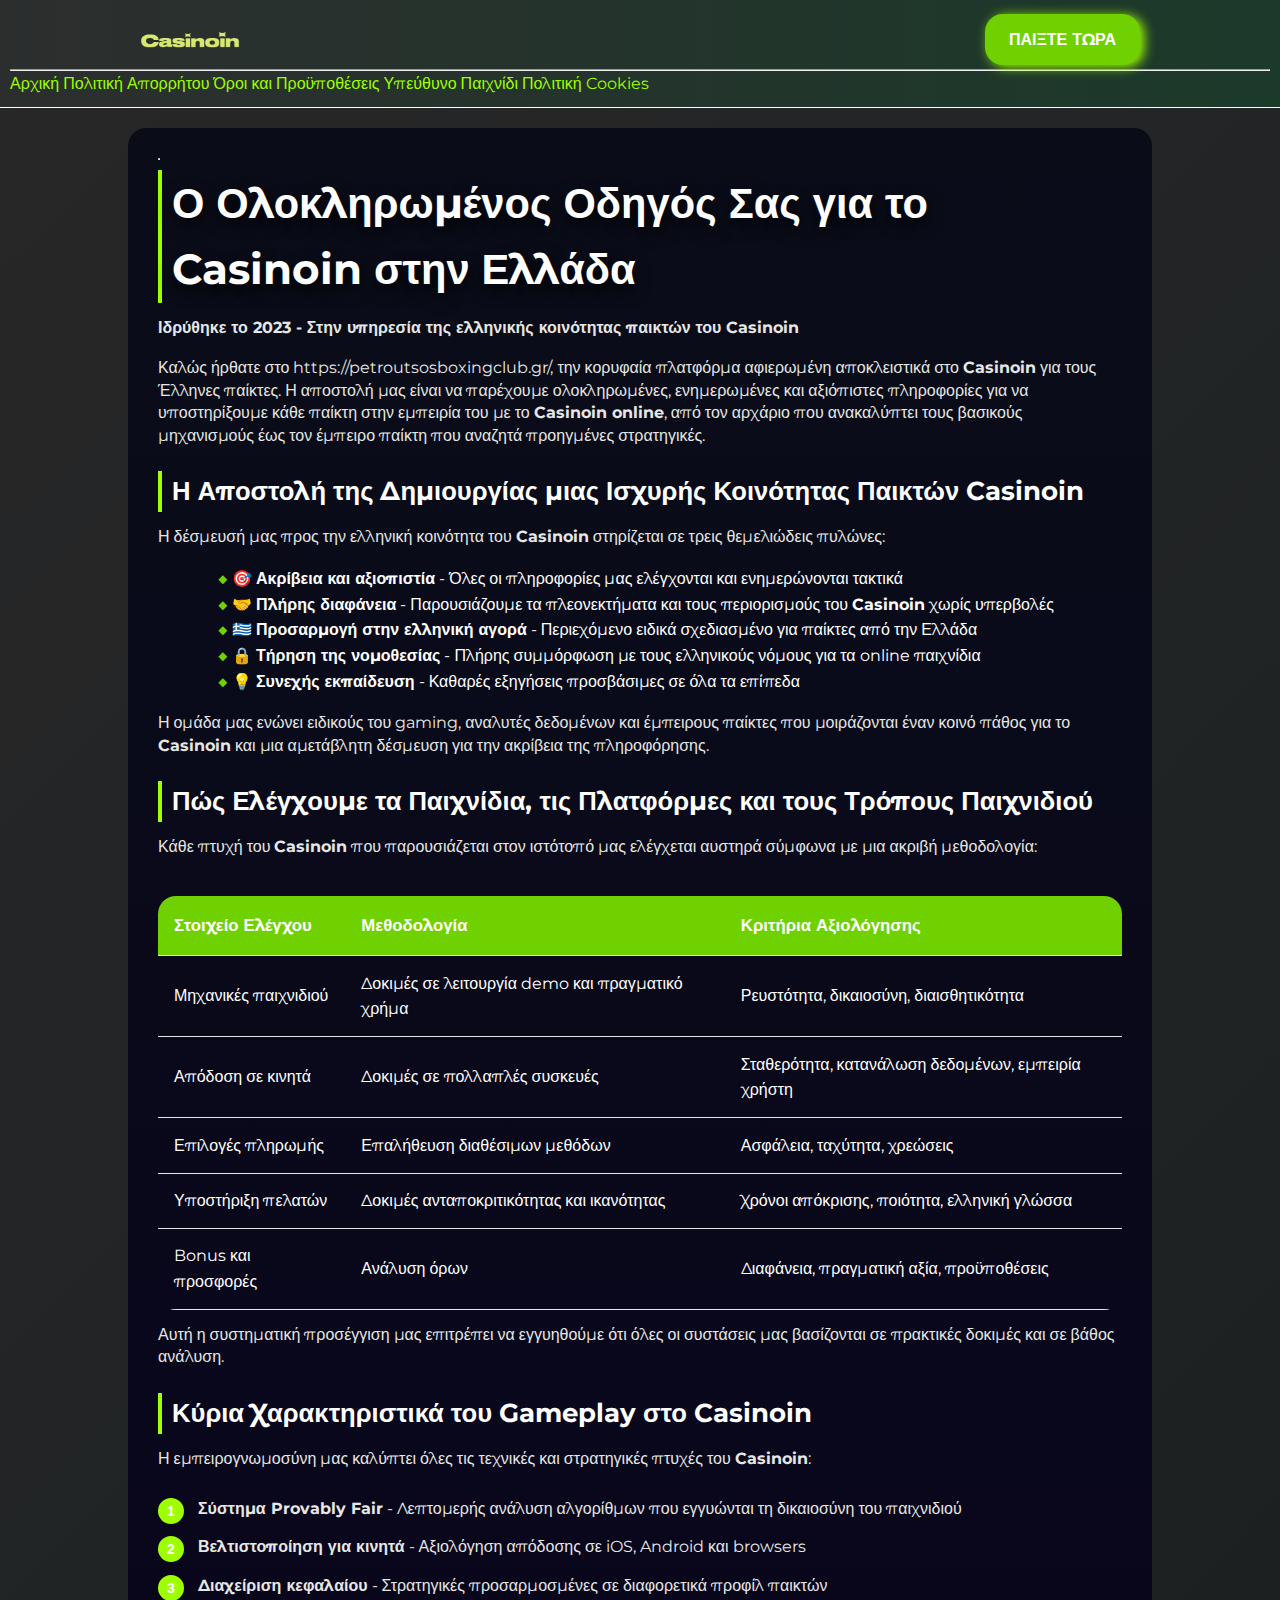
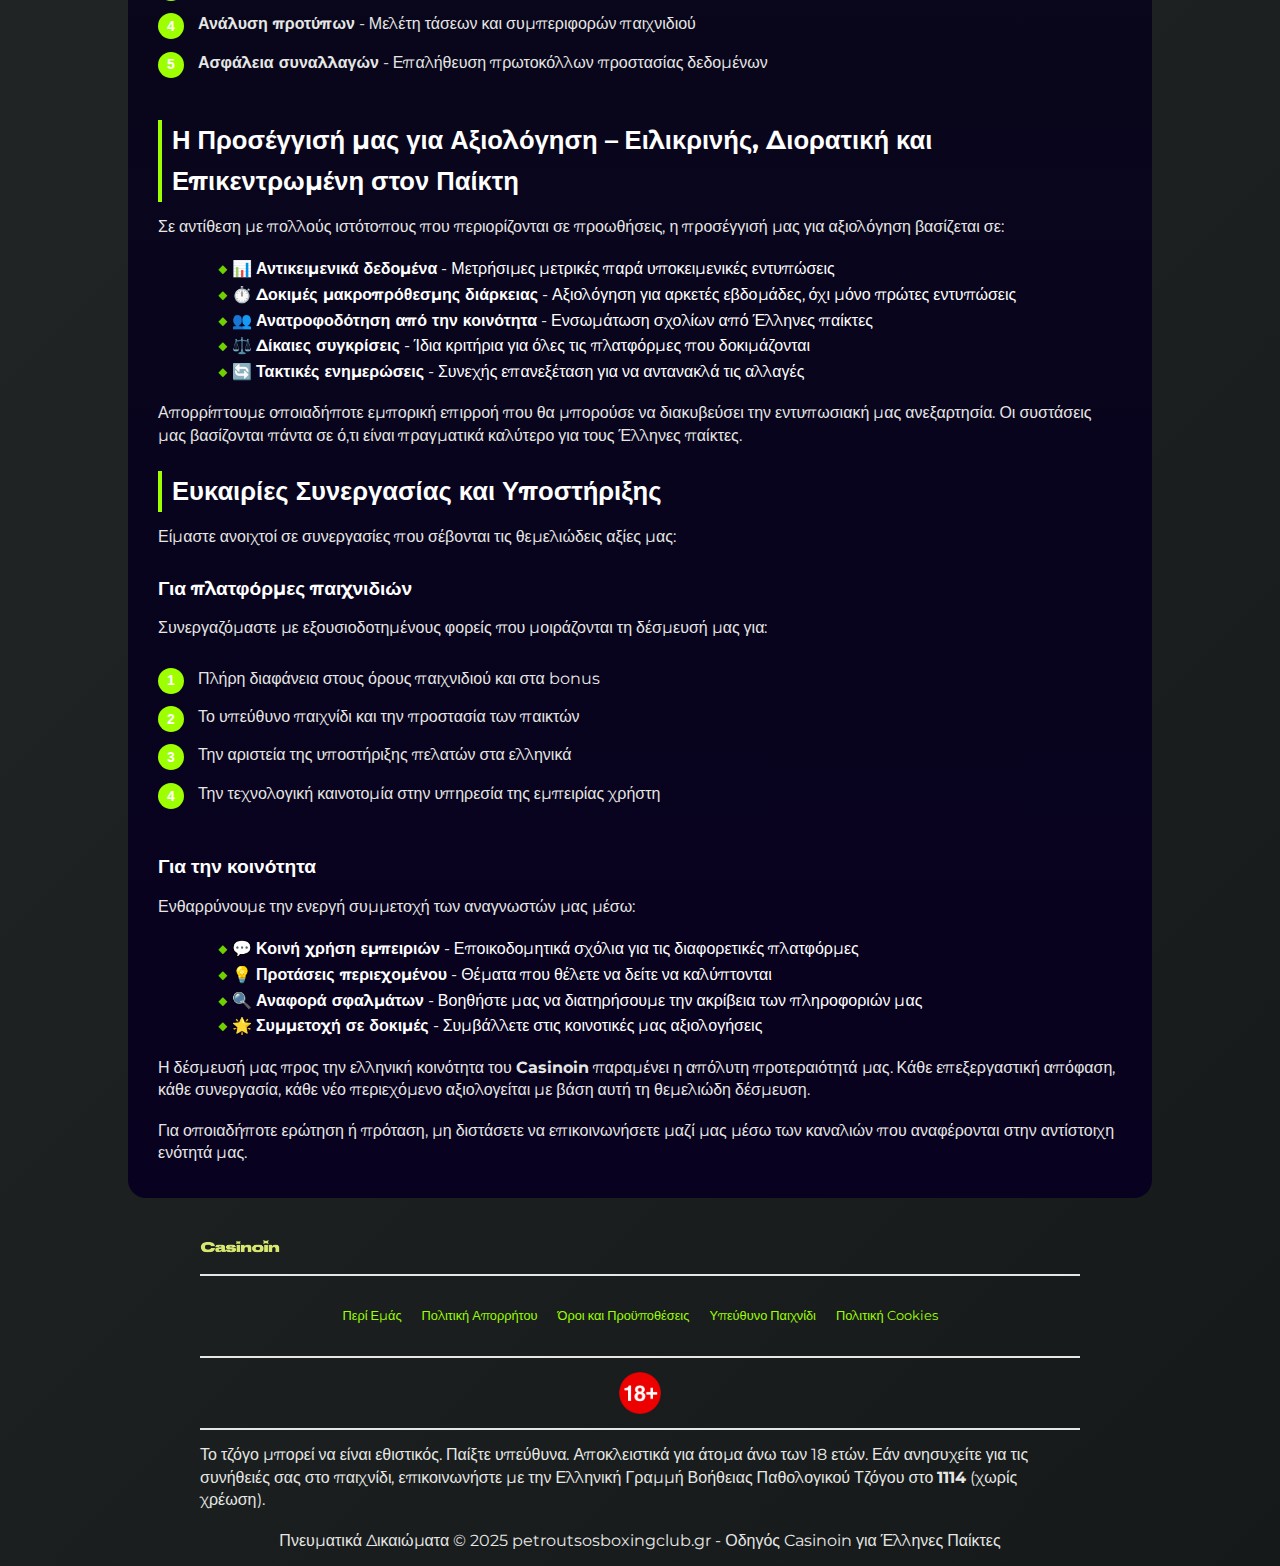
<file: about-us/index.html>
<!DOCTYPE html>
<html lang="el">

<head>
    <meta charset="UTF-8">
    <meta name="viewport" content="width=device-width, initial-scale=1.0">
    <link rel="stylesheet" href="/style.css">
    <link rel="shortcut icon" href="/favicon.ico" type="image/x-icon">
    <title>Η Κορυφαία Πύλη για το Casinoin στην Ελλάδα | Περί Εμάς</title>
    <meta name="description"
        content="Μάθετε τα πάντα για το Casinoin - συμβουλές, οδηγούς, στρατηγικές και τελευταίες ενημερώσεις για παίκτες σε όλη την Ελλάδα.">
    <meta name="googlebot" content="index,follow,noarchive">

    <link rel="canonical" href="https://petroutsosboxingclub.gr/about-us/">

    <meta property="og:type" content="website" />
    <meta property="og:title" content="Περί Εμάς - Casinoin Ελλάδα" />
    <meta property="og:description"
        content="Ανακαλύψτε την αποστολή και τις αξίες του https://petroutsosboxingclub.gr/ - τον απόλυτο πόρο σας για το Casinoin στην Ελλάδα." />
    <meta property="og:url" content="https://petroutsosboxingclub.gr/about-us/" />
    <meta property="og:site_name" content="Casinoin Ελλάδα" />
    <meta property="og:locale" content="el_GR" />

    <meta name="twitter:card" content="summary" />
    <meta name="twitter:title" content="Περί Εμάς - Casinoin Ελλάδα" />
    <meta name="twitter:description"
        content="Ανακαλύψτε την αποστολή και τις αξίες του https://petroutsosboxingclub.gr/ - τον απόλυτο πόρο σας για το Casinoin στην Ελλάδα." />

    <script type="application/ld+json">
        {
            "@context": "https://schema.org",
            "@type": "WebPage",
            "name": "Περί Εμάς - Casinoin Ελλάδα",
            "description": "Παρουσίαση του https://petroutsosboxingclub.gr/ - της κορυφαίας πύλης για το Casinoin στην Ελλάδα",
            "url": "https://petroutsosboxingclub.gr/about-us/",
            "datePublished": "2025-09-17",
            "dateModified": "2025-09-17",
            "publisher": {
                "@type": "Organization",
                "name": "Casinoin Ελλάδα",
                "logo": {
                    "@type": "ImageObject",
                    "url": "https://petroutsosboxingclub.gr/img/logo.webp"
                }
            }
        }
    </script>
</head>

<body>
    <header>
        <div class="logo-container">
            <a href="/">
                <img src="/img/logo.webp" alt="Λογότυπο Casinoin Ελλάδα" width="100" height="80">
            </a>
            <a href="/play/" class="btn" rel="nofollow" content="noindex">ΠΑΙΞΤΕ ΤΩΡΑ</a>

        </div>
        <hr>
        <nav class="navigation-list">
            <a href="/">Αρχική</a>
            <a href="/privacy-policy/">Πολιτική Απορρήτου</a>
            <a href="/terms-and-conditions/">Όροι και Προϋποθέσεις</a>
            <a href="/responsible-gambling/">Υπεύθυνο Παιχνίδι</a>
            <a href="/cookie-policy/">Πολιτική Cookies</a>
        </nav>
    </header>

    <main>
        <div class="container-long">
            <hr class="title-line">
            <h1>Ο Ολοκληρωμένος Οδηγός Σας για το Casinoin στην Ελλάδα</h1>

            <p><strong>Ιδρύθηκε το 2023 - Στην υπηρεσία της ελληνικής κοινότητας παικτών του Casinoin</strong></p>

            <p>Καλώς ήρθατε στο https://petroutsosboxingclub.gr/, την κορυφαία πλατφόρμα αφιερωμένη αποκλειστικά στο
                <strong>Casinoin</strong> για τους Έλληνες παίκτες. Η αποστολή μας είναι να παρέχουμε ολοκληρωμένες,
                ενημερωμένες και αξιόπιστες πληροφορίες για να υποστηρίξουμε κάθε παίκτη στην εμπειρία του με το
                <strong>Casinoin online</strong>, από τον αρχάριο που ανακαλύπτει τους βασικούς μηχανισμούς έως τον
                έμπειρο παίκτη που αναζητά προηγμένες στρατηγικές.
            </p>

            <h2>Η Αποστολή της Δημιουργίας μιας Ισχυρής Κοινότητας Παικτών Casinoin</h2>
            <p>Η δέσμευσή μας προς την ελληνική κοινότητα του <strong>Casinoin</strong> στηρίζεται σε τρεις θεμελιώδεις
                πυλώνες:</p>
            <ul>
                <li>🎯 <strong>Ακρίβεια και αξιοπιστία</strong> - Όλες οι πληροφορίες μας ελέγχονται και ενημερώνονται
                    τακτικά</li>
                <li>🤝 <strong>Πλήρης διαφάνεια</strong> - Παρουσιάζουμε τα πλεονεκτήματα και τους περιορισμούς του
                    <strong>Casinoin</strong> χωρίς υπερβολές
                </li>
                <li>🇬🇷 <strong>Προσαρμογή στην ελληνική αγορά</strong> - Περιεχόμενο ειδικά σχεδιασμένο για παίκτες
                    από την Ελλάδα</li>
                <li>🔒 <strong>Τήρηση της νομοθεσίας</strong> - Πλήρης συμμόρφωση με τους ελληνικούς νόμους για τα
                    online παιχνίδια</li>
                <li>💡 <strong>Συνεχής εκπαίδευση</strong> - Καθαρές εξηγήσεις προσβάσιμες σε όλα τα επίπεδα</li>
            </ul>

            <p>Η ομάδα μας ενώνει ειδικούς του gaming, αναλυτές δεδομένων και έμπειρους παίκτες που μοιράζονται έναν
                κοινό πάθος για το <strong>Casinoin</strong> και μια αμετάβλητη δέσμευση για την ακρίβεια της
                πληροφόρησης.</p>

            <h2>Πώς Ελέγχουμε τα Παιχνίδια, τις Πλατφόρμες και τους Τρόπους Παιχνιδιού</h2>
            <p>Κάθε πτυχή του <strong>Casinoin</strong> που παρουσιάζεται στον ιστότοπό μας ελέγχεται αυστηρά σύμφωνα με
                μια ακριβή μεθοδολογία:</p>

            <div class="table-wrapper">
                <table>
                    <tr>
                        <th>Στοιχείο Ελέγχου</th>
                        <th>Μεθοδολογία</th>
                        <th>Κριτήρια Αξιολόγησης</th>
                    </tr>
                    <tr>
                        <td>Μηχανικές παιχνιδιού</td>
                        <td>Δοκιμές σε λειτουργία demo και πραγματικό χρήμα</td>
                        <td>Ρευστότητα, δικαιοσύνη, διαισθητικότητα</td>
                    </tr>
                    <tr>
                        <td>Απόδοση σε κινητά</td>
                        <td>Δοκιμές σε πολλαπλές συσκευές</td>
                        <td>Σταθερότητα, κατανάλωση δεδομένων, εμπειρία χρήστη</td>
                    </tr>
                    <tr>
                        <td>Επιλογές πληρωμής</td>
                        <td>Επαλήθευση διαθέσιμων μεθόδων</td>
                        <td>Ασφάλεια, ταχύτητα, χρεώσεις</td>
                    </tr>
                    <tr>
                        <td>Υποστήριξη πελατών</td>
                        <td>Δοκιμές ανταποκριτικότητας και ικανότητας</td>
                        <td>Χρόνοι απόκρισης, ποιότητα, ελληνική γλώσσα</td>
                    </tr>
                    <tr>
                        <td>Bonus και προσφορές</td>
                        <td>Ανάλυση όρων</td>
                        <td>Διαφάνεια, πραγματική αξία, προϋποθέσεις</td>
                    </tr>
                </table>
            </div>

            <p>Αυτή η συστηματική προσέγγιση μας επιτρέπει να εγγυηθούμε ότι όλες οι συστάσεις μας βασίζονται σε
                πρακτικές δοκιμές και σε βάθος ανάλυση.</p>

            <h2>Κύρια Χαρακτηριστικά του Gameplay στο Casinoin</h2>
            <p>Η εμπειρογνωμοσύνη μας καλύπτει όλες τις τεχνικές και στρατηγικές πτυχές του <strong>Casinoin</strong>:
            </p>
            <ol class="pink-circle-list">
                <li>
                    <p><strong>Σύστημα Provably Fair</strong> - Λεπτομερής ανάλυση αλγορίθμων που εγγυώνται τη
                        δικαιοσύνη του παιχνιδιού</p>
                </li>
                <li>
                    <p><strong>Βελτιστοποίηση για κινητά</strong> - Αξιολόγηση απόδοσης σε iOS, Android και browsers</p>
                </li>
                <li>
                    <p><strong>Διαχείριση κεφαλαίου</strong> - Στρατηγικές προσαρμοσμένες σε διαφορετικά προφίλ παικτών
                    </p>
                </li>
                <li>
                    <p><strong>Ανάλυση προτύπων</strong> - Μελέτη τάσεων και συμπεριφορών παιχνιδιού</p>
                </li>
                <li>
                    <p><strong>Ασφάλεια συναλλαγών</strong> - Επαλήθευση πρωτοκόλλων προστασίας δεδομένων</p>
                </li>
            </ol>

            <h2>Η Προσέγγισή μας για Αξιολόγηση – Ειλικρινής, Διορατική και Επικεντρωμένη στον Παίκτη</h2>
            <p>Σε αντίθεση με πολλούς ιστότοπους που περιορίζονται σε προωθήσεις, η προσέγγισή μας για αξιολόγηση
                βασίζεται σε:</p>
            <ul>
                <li>📊 <strong>Αντικειμενικά δεδομένα</strong> - Μετρήσιμες μετρικές παρά υποκειμενικές εντυπώσεις</li>
                <li>⏱️ <strong>Δοκιμές μακροπρόθεσμης διάρκειας</strong> - Αξιολόγηση για αρκετές εβδομάδες, όχι μόνο
                    πρώτες εντυπώσεις</li>
                <li>👥 <strong>Ανατροφοδότηση από την κοινότητα</strong> - Ενσωμάτωση σχολίων από Έλληνες παίκτες</li>
                <li>⚖️ <strong>Δίκαιες συγκρίσεις</strong> - Ίδια κριτήρια για όλες τις πλατφόρμες που δοκιμάζονται</li>
                <li>🔄 <strong>Τακτικές ενημερώσεις</strong> - Συνεχής επανεξέταση για να αντανακλά τις αλλαγές</li>
            </ul>

            <p>Απορρίπτουμε οποιαδήποτε εμπορική επιρροή που θα μπορούσε να διακυβεύσει την εντυπωσιακή μας ανεξαρτησία.
                Οι συστάσεις μας βασίζονται πάντα σε ό,τι είναι πραγματικά καλύτερο για τους Έλληνες παίκτες.</p>

            <h2>Ευκαιρίες Συνεργασίας και Υποστήριξης</h2>
            <p>Είμαστε ανοιχτοί σε συνεργασίες που σέβονται τις θεμελιώδεις αξίες μας:</p>

            <h3>Για πλατφόρμες παιχνιδιών</h3>
            <p>Συνεργαζόμαστε με εξουσιοδοτημένους φορείς που μοιράζονται τη δέσμευσή μας για:</p>
            <ol class="pink-circle-list">
                <li>
                    <p>Πλήρη διαφάνεια στους όρους παιχνιδιού και στα bonus</p>
                </li>
                <li>
                    <p>Το υπεύθυνο παιχνίδι και την προστασία των παικτών</p>
                </li>
                <li>
                    <p>Την αριστεία της υποστήριξης πελατών στα ελληνικά</p>
                </li>
                <li>
                    <p>Την τεχνολογική καινοτομία στην υπηρεσία της εμπειρίας χρήστη</p>
                </li>
            </ol>

            <h3>Για την κοινότητα</h3>
            <p>Ενθαρρύνουμε την ενεργή συμμετοχή των αναγνωστών μας μέσω:</p>
            <ul>
                <li>💬 <strong>Κοινή χρήση εμπειριών</strong> - Εποικοδομητικά σχόλια για τις διαφορετικές πλατφόρμες
                </li>
                <li>💡 <strong>Προτάσεις περιεχομένου</strong> - Θέματα που θέλετε να δείτε να καλύπτονται</li>
                <li>🔍 <strong>Αναφορά σφαλμάτων</strong> - Βοηθήστε μας να διατηρήσουμε την ακρίβεια των πληροφοριών
                    μας</li>
                <li>🌟 <strong>Συμμετοχή σε δοκιμές</strong> - Συμβάλλετε στις κοινοτικές μας αξιολογήσεις</li>
            </ul>

            <p>Η δέσμευσή μας προς την ελληνική κοινότητα του <strong>Casinoin</strong> παραμένει η απόλυτη
                προτεραιότητά μας. Κάθε επεξεργαστική απόφαση, κάθε συνεργασία, κάθε νέο περιεχόμενο αξιολογείται με
                βάση αυτή τη θεμελιώδη δέσμευση.</p>

            <p>Για οποιαδήποτε ερώτηση ή πρόταση, μη διστάσετε να επικοινωνήσετε μαζί μας μέσω των καναλιών που
                αναφέρονται στην αντίστοιχη ενότητά μας.</p>
        </div>
    </main>

    <footer>
        <a href="/">
            <img src="/img/logo.webp" alt="Casinoin Ελλάδα" width="80" height="80">
        </a>
        <hr class="faq-hr">
        <div class="flex-container">
            <a href="/about-us/">Περί Εμάς</a>
            <a href="/privacy-policy/">Πολιτική Απορρήτου</a>
            <a href="/terms-and-conditions/">Όροι και Προϋποθέσεις</a>
            <a href="/responsible-gambling/">Υπεύθυνο Παιχνίδι</a>
            <a href="/cookie-policy/">Πολιτική Cookies</a>
        </div>
        <hr class="faq-hr">
        <img src="/img/18-icon.webp" alt="Εικονίδιο 18+" width="50" height="50">
        <hr class="faq-hr">
        <p>
            Το τζόγο μπορεί να είναι εθιστικός. Παίξτε υπεύθυνα. Αποκλειστικά για άτομα άνω των 18 ετών. Εάν ανησυχείτε
            για τις συνήθειές σας στο παιχνίδι, επικοινωνήστε με την Ελληνική Γραμμή Βοήθειας Παθολογικού Τζόγου στο
            <strong>1114</strong> (χωρίς χρέωση).
        </p>
        <p>
            Πνευματικά Δικαιώματα © 2025 petroutsosboxingclub.gr - Οδηγός Casinoin για Έλληνες Παίκτες
        </p>
    </footer>
</body>

</html>
</file>
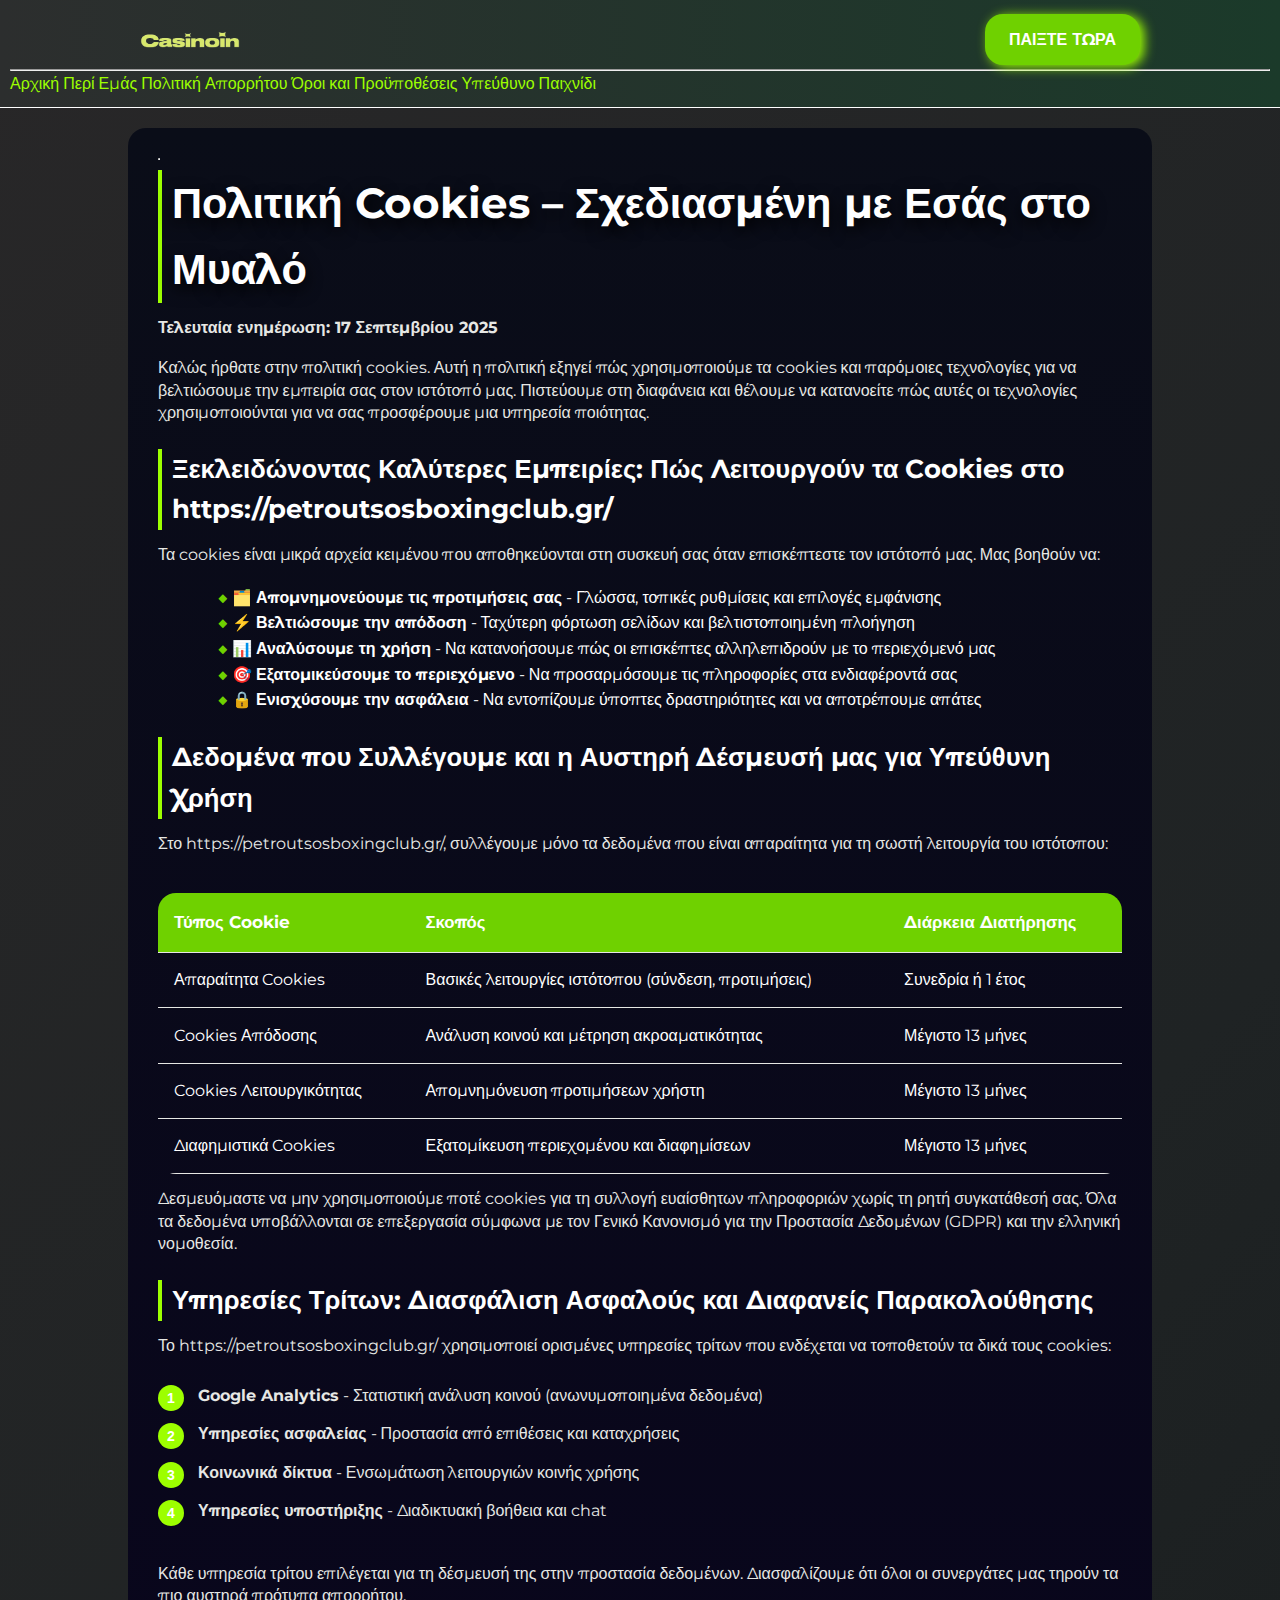
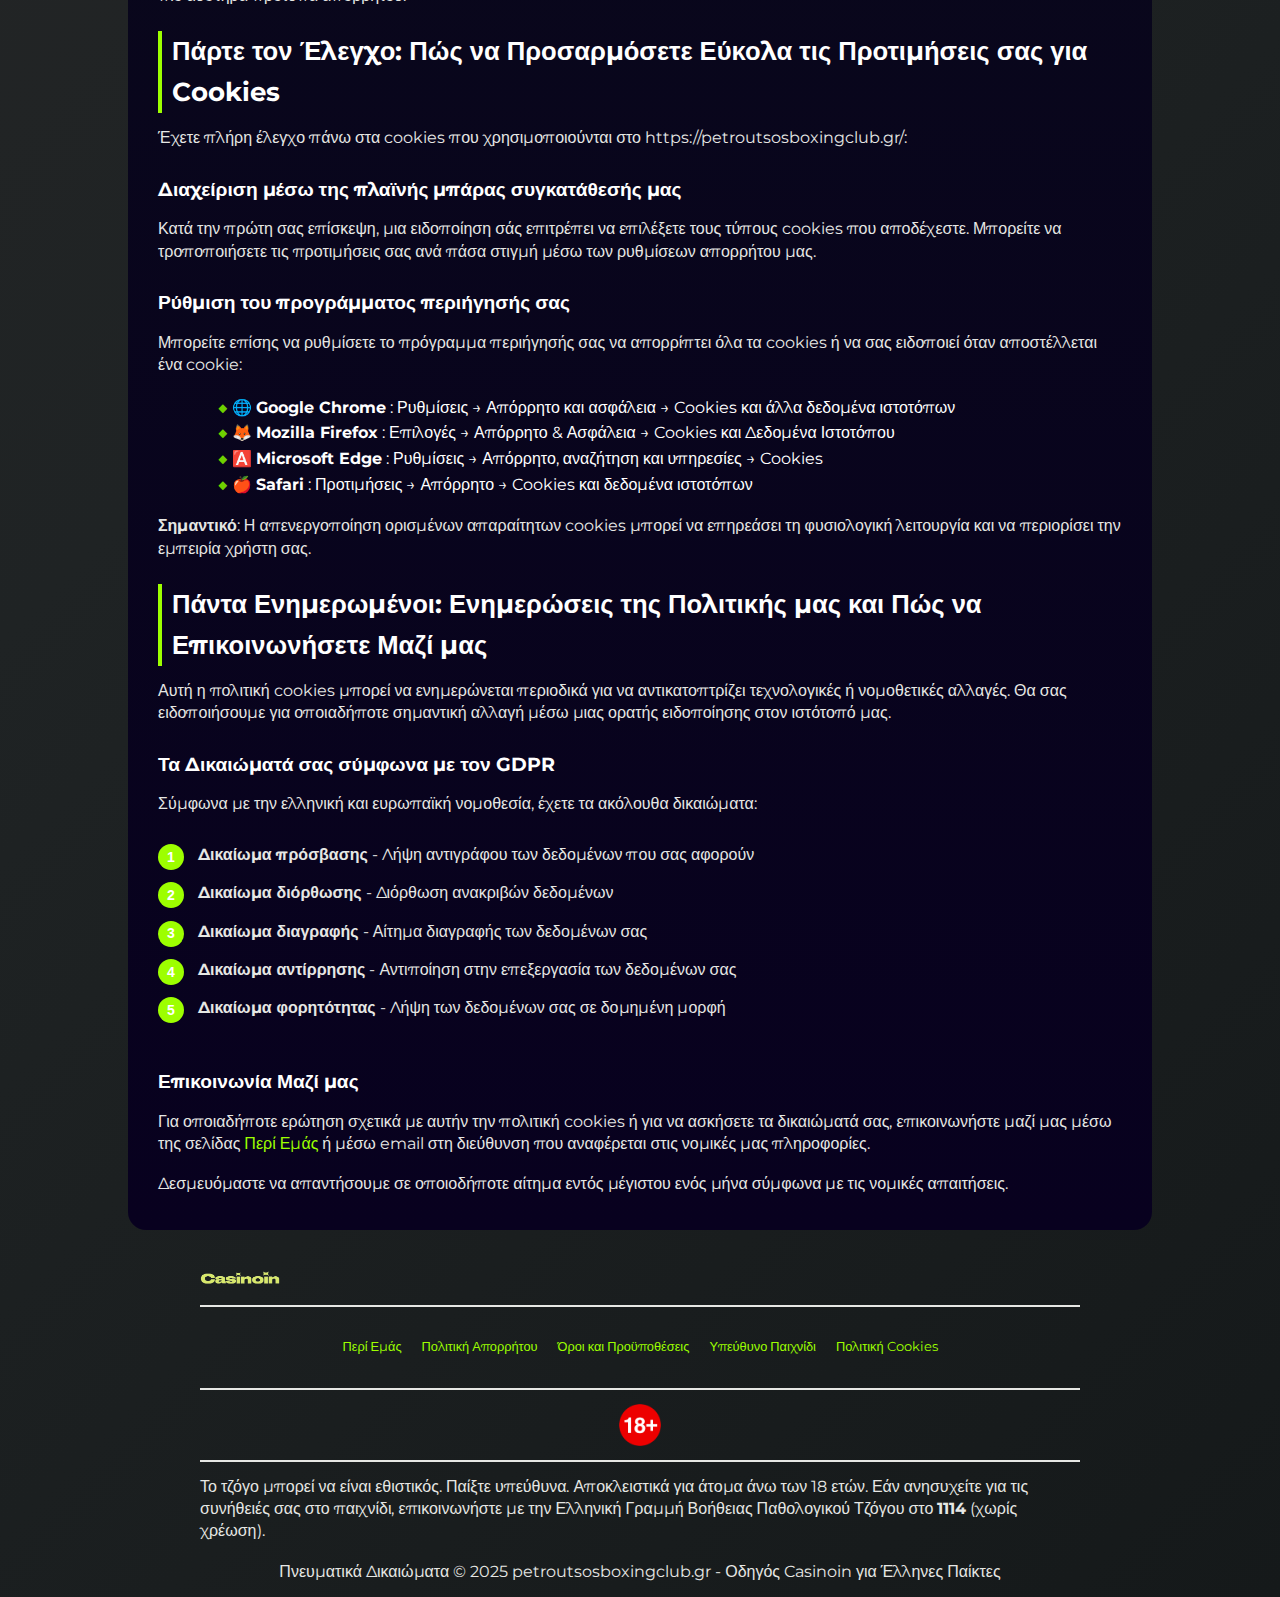
<file: cookie-policy/index.html>
<!DOCTYPE html>
<html lang="el">

<head>
    <meta charset="UTF-8">
    <meta name="viewport" content="width=device-width, initial-scale=1.0">
    <link rel="stylesheet" href="/style.css">
    <link rel="shortcut icon" href="/favicon.ico" type="image/x-icon">
    <title>Η ιδιωτικότητά σας είναι η απόλυτη προτεραιότητά μας</title>
    <meta name="description"
        content="Στο https://petroutsosboxingclub.gr/, δεσμευόμαστε να προστατεύουμε τα δεδομένα σας. Μάθετε πώς τα cookies βελτιώνουν την εμπειρία σας ενώ διασφαλίζουν την ασφάλεια και τη διαφάνεια των προσωπικών σας πληροφοριών.">
    <meta name="googlebot" content="index,follow,noarchive">

    <link rel="canonical" href="https://petroutsosboxingclub.gr/cookie-policy/">

    <meta property="og:type" content="website" />
    <meta property="og:title" content="Πολιτική Cookies - Casinoin Ελλάδα" />
    <meta property="og:description"
        content="Πώς το https://petroutsosboxingclub.gr/ χρησιμοποιεί cookies για να βελτιώσει την εμπειρία χρήστη με πλήρη διαφάνεια." />
    <meta property="og:url" content="https://petroutsosboxingclub.gr/cookie-policy/" />
    <meta property="og:site_name" content="Casinoin Ελλάδα" />
    <meta property="og:locale" content="el_GR" />

    <meta name="twitter:card" content="summary" />
    <meta name="twitter:title" content="Πολιτική Cookies - Casinoin Ελλάδα" />
    <meta name="twitter:description"
        content="Πώς το https://petroutsosboxingclub.gr/ χρησιμοποιεί cookies για να βελτιώσει την εμπειρία χρήστη με πλήρη διαφάνεια." />

    <script type="application/ld+json">
        {
            "@context": "https://schema.org",
            "@type": "WebPage",
            "name": "Πολιτική Cookies - Casinoin Ελλάδα",
            "description": "Πολιτική χρήσης cookies στο https://petroutsosboxingclub.gr/",
            "url": "https://petroutsosboxingclub.gr/cookie-policy/",
            "datePublished": "2025-09-17",
            "dateModified": "2025-09-17",
            "publisher": {
                "@type": "Organization",
                "name": "Casinoin Ελλάδα",
                "logo": {
                    "@type": "ImageObject",
                    "url": "https://petroutsosboxingclub.gr/img/logo.webp"
                }
            }
        }
    </script>
</head>

<body>
    <header>
        <div class="logo-container">
            <a href="/">
                <img src="/img/logo.webp" alt="Λογότυπο Casinoin Ελλάδα" width="100" height="80">
            </a>
            <a href="/play/" class="btn" rel="nofollow" content="noindex">ΠΑΙΞΤΕ ΤΩΡΑ</a>

        </div>
        <hr>
        <nav class="navigation-list">
            <a href="/">Αρχική</a>
            <a href="/about-us/">Περί Εμάς</a>
            <a href="/privacy-policy/">Πολιτική Απορρήτου</a>
            <a href="/terms-and-conditions/">Όροι και Προϋποθέσεις</a>
            <a href="/responsible-gambling/">Υπεύθυνο Παιχνίδι</a>
        </nav>
    </header>

    <main>
        <div class="container-long">
            <hr class="title-line">
            <h1>Πολιτική Cookies – Σχεδιασμένη με Εσάς στο Μυαλό</h1>

            <p><strong>Τελευταία ενημέρωση: 17 Σεπτεμβρίου 2025</strong></p>

            <p>Καλώς ήρθατε στην πολιτική cookies. Αυτή η πολιτική εξηγεί πώς χρησιμοποιούμε τα cookies και παρόμοιες
                τεχνολογίες για να βελτιώσουμε την εμπειρία σας στον ιστότοπό μας. Πιστεύουμε στη διαφάνεια και θέλουμε
                να κατανοείτε πώς αυτές οι τεχνολογίες χρησιμοποιούνται για να σας προσφέρουμε μια υπηρεσία ποιότητας.
            </p>

            <h2>Ξεκλειδώνοντας Καλύτερες Εμπειρίες: Πώς Λειτουργούν τα Cookies στο https://petroutsosboxingclub.gr/</h2>
            <p>Τα cookies είναι μικρά αρχεία κειμένου που αποθηκεύονται στη συσκευή σας όταν επισκέπτεστε τον ιστότοπό
                μας. Μας βοηθούν να:</p>
            <ul>
                <li>🗂️ <strong>Απομνημονεύουμε τις προτιμήσεις σας</strong> - Γλώσσα, τοπικές ρυθμίσεις και επιλογές
                    εμφάνισης</li>
                <li>⚡ <strong>Βελτιώσουμε την απόδοση</strong> - Ταχύτερη φόρτωση σελίδων και βελτιστοποιημένη πλοήγηση
                </li>
                <li>📊 <strong>Αναλύσουμε τη χρήση</strong> - Να κατανοήσουμε πώς οι επισκέπτες αλληλεπιδρούν με το
                    περιεχόμενό μας</li>
                <li>🎯 <strong>Εξατομικεύσουμε το περιεχόμενο</strong> - Να προσαρμόσουμε τις πληροφορίες στα
                    ενδιαφέροντά σας</li>
                <li>🔒 <strong>Ενισχύσουμε την ασφάλεια</strong> - Να εντοπίζουμε ύποπτες δραστηριότητες και να
                    αποτρέπουμε απάτες</li>
            </ul>

            <h2>Δεδομένα που Συλλέγουμε και η Αυστηρή Δέσμευσή μας για Υπεύθυνη Χρήση</h2>
            <p>Στο https://petroutsosboxingclub.gr/, συλλέγουμε μόνο τα δεδομένα που είναι απαραίτητα για τη σωστή
                λειτουργία του ιστότοπου:</p>

            <div class="table-wrapper">
                <table>
                    <tr>
                        <th>Τύπος Cookie</th>
                        <th>Σκοπός</th>
                        <th>Διάρκεια Διατήρησης</th>
                    </tr>
                    <tr>
                        <td>Απαραίτητα Cookies</td>
                        <td>Βασικές λειτουργίες ιστότοπου (σύνδεση, προτιμήσεις)</td>
                        <td>Συνεδρία ή 1 έτος</td>
                    </tr>
                    <tr>
                        <td>Cookies Απόδοσης</td>
                        <td>Ανάλυση κοινού και μέτρηση ακροαματικότητας</td>
                        <td>Μέγιστο 13 μήνες</td>
                    </tr>
                    <tr>
                        <td>Cookies Λειτουργικότητας</td>
                        <td>Απομνημόνευση προτιμήσεων χρήστη</td>
                        <td>Μέγιστο 13 μήνες</td>
                    </tr>
                    <tr>
                        <td>Διαφημιστικά Cookies</td>
                        <td>Εξατομίκευση περιεχομένου και διαφημίσεων</td>
                        <td>Μέγιστο 13 μήνες</td>
                    </tr>
                </table>
            </div>

            <p>Δεσμευόμαστε να μην χρησιμοποιούμε ποτέ cookies για τη συλλογή ευαίσθητων πληροφοριών χωρίς τη ρητή
                συγκατάθεσή σας. Όλα τα δεδομένα υποβάλλονται σε επεξεργασία σύμφωνα με τον Γενικό Κανονισμό για την
                Προστασία Δεδομένων (GDPR) και την ελληνική νομοθεσία.</p>

            <h2>Υπηρεσίες Τρίτων: Διασφάλιση Ασφαλούς και Διαφανείς Παρακολούθησης</h2>
            <p>Το https://petroutsosboxingclub.gr/ χρησιμοποιεί ορισμένες υπηρεσίες τρίτων που ενδέχεται να τοποθετούν
                τα δικά τους cookies:</p>
            <ol class="pink-circle-list">
                <li>
                    <p><strong>Google Analytics</strong> - Στατιστική ανάλυση κοινού (ανωνυμοποιημένα δεδομένα)</p>
                </li>
                <li>
                    <p><strong>Υπηρεσίες ασφαλείας</strong> - Προστασία από επιθέσεις και καταχρήσεις</p>
                </li>
                <li>
                    <p><strong>Κοινωνικά δίκτυα</strong> - Ενσωμάτωση λειτουργιών κοινής χρήσης</p>
                </li>
                <li>
                    <p><strong>Υπηρεσίες υποστήριξης</strong> - Διαδικτυακή βοήθεια και chat</p>
                </li>
            </ol>

            <p>Κάθε υπηρεσία τρίτου επιλέγεται για τη δέσμευσή της στην προστασία δεδομένων. Διασφαλίζουμε ότι όλοι οι
                συνεργάτες μας τηρούν τα πιο αυστηρά πρότυπα απορρήτου.</p>

            <h2>Πάρτε τον Έλεγχο: Πώς να Προσαρμόσετε Εύκολα τις Προτιμήσεις σας για Cookies</h2>
            <p>Έχετε πλήρη έλεγχο πάνω στα cookies που χρησιμοποιούνται στο https://petroutsosboxingclub.gr/:</p>

            <h3>Διαχείριση μέσω της πλαϊνής μπάρας συγκατάθεσής μας</h3>
            <p>Κατά την πρώτη σας επίσκεψη, μια ειδοποίηση σάς επιτρέπει να επιλέξετε τους τύπους cookies που
                αποδέχεστε. Μπορείτε να τροποποιήσετε τις προτιμήσεις σας ανά πάσα στιγμή μέσω των ρυθμίσεων απορρήτου
                μας.</p>

            <h3>Ρύθμιση του προγράμματος περιήγησής σας</h3>
            <p>Μπορείτε επίσης να ρυθμίσετε το πρόγραμμα περιήγησής σας να απορρίπτει όλα τα cookies ή να σας ειδοποιεί
                όταν αποστέλλεται ένα cookie:</p>
            <ul>
                <li>🌐 <strong>Google Chrome</strong> : Ρυθμίσεις → Απόρρητο και ασφάλεια → Cookies και άλλα δεδομένα
                    ιστοτόπων</li>
                <li>🦊 <strong>Mozilla Firefox</strong> : Επιλογές → Απόρρητο & Ασφάλεια → Cookies και Δεδομένα
                    Ιστοτόπου</li>
                <li>🅰️ <strong>Microsoft Edge</strong> : Ρυθμίσεις → Απόρρητο, αναζήτηση και υπηρεσίες → Cookies</li>
                <li>🍎 <strong>Safari</strong> : Προτιμήσεις → Απόρρητο → Cookies και δεδομένα ιστοτόπων</li>
            </ul>

            <p><strong>Σημαντικό</strong>: Η απενεργοποίηση ορισμένων απαραίτητων cookies μπορεί να επηρεάσει τη
                φυσιολογική λειτουργία και να περιορίσει την εμπειρία χρήστη σας.</p>

            <h2>Πάντα Ενημερωμένοι: Ενημερώσεις της Πολιτικής μας και Πώς να Επικοινωνήσετε Μαζί μας</h2>
            <p>Αυτή η πολιτική cookies μπορεί να ενημερώνεται περιοδικά για να αντικατοπτρίζει τεχνολογικές ή
                νομοθετικές αλλαγές. Θα σας ειδοποιήσουμε για οποιαδήποτε σημαντική αλλαγή μέσω μιας ορατής ειδοποίησης
                στον ιστότοπό μας.</p>

            <h3>Τα Δικαιώματά σας σύμφωνα με τον GDPR</h3>
            <p>Σύμφωνα με την ελληνική και ευρωπαϊκή νομοθεσία, έχετε τα ακόλουθα δικαιώματα:</p>
            <ol class="pink-circle-list">
                <li>
                    <p><strong>Δικαίωμα πρόσβασης</strong> - Λήψη αντιγράφου των δεδομένων που σας αφορούν</p>
                </li>
                <li>
                    <p><strong>Δικαίωμα διόρθωσης</strong> - Διόρθωση ανακριβών δεδομένων</p>
                </li>
                <li>
                    <p><strong>Δικαίωμα διαγραφής</strong> - Αίτημα διαγραφής των δεδομένων σας</p>
                </li>
                <li>
                    <p><strong>Δικαίωμα αντίρρησης</strong> - Αντιποίηση στην επεξεργασία των δεδομένων σας</p>
                </li>
                <li>
                    <p><strong>Δικαίωμα φορητότητας</strong> - Λήψη των δεδομένων σας σε δομημένη μορφή</p>
                </li>
            </ol>

            <h3>Επικοινωνία Μαζί μας</h3>
            <p>Για οποιαδήποτε ερώτηση σχετικά με αυτήν την πολιτική cookies ή για να ασκήσετε τα δικαιώματά σας,
                επικοινωνήστε μαζί μας μέσω της σελίδας <a href="/about-us/">Περί Εμάς</a> ή μέσω email στη διεύθυνση
                που αναφέρεται στις νομικές μας πληροφορίες.</p>

            <p>Δεσμευόμαστε να απαντήσουμε σε οποιοδήποτε αίτημα εντός μέγιστου ενός μήνα σύμφωνα με τις νομικές
                απαιτήσεις.</p>
        </div>
    </main>

    <footer>
        <a href="/">
            <img src="/img/logo.webp" alt="Casinoin Ελλάδα" width="80" height="80">
        </a>
        <hr class="faq-hr">
        <div class="flex-container">
            <a href="/about-us/">Περί Εμάς</a>
            <a href="/privacy-policy/">Πολιτική Απορρήτου</a>
            <a href="/terms-and-conditions/">Όροι και Προϋποθέσεις</a>
            <a href="/responsible-gambling/">Υπεύθυνο Παιχνίδι</a>
            <a href="/cookie-policy/">Πολιτική Cookies</a>
        </div>
        <hr class="faq-hr">
        <img src="/img/18-icon.webp" alt="Εικονίδιο 18+" width="50" height="50">
        <hr class="faq-hr">
        <p>
            Το τζόγο μπορεί να είναι εθιστικός. Παίξτε υπεύθυνα. Αποκλειστικά για άτομα άνω των 18 ετών. Εάν ανησυχείτε
            για τις συνήθειές σας στο παιχνίδι, επικοινωνήστε με την Ελληνική Γραμμή Βοήθειας Παθολογικού Τζόγου στο
            <strong>1114</strong> (χωρίς χρέωση).
        </p>
        <p>
            Πνευματικά Δικαιώματα © 2025 petroutsosboxingclub.gr - Οδηγός Casinoin για Έλληνες Παίκτες
        </p>
    </footer>
</body>

</html>
</file>
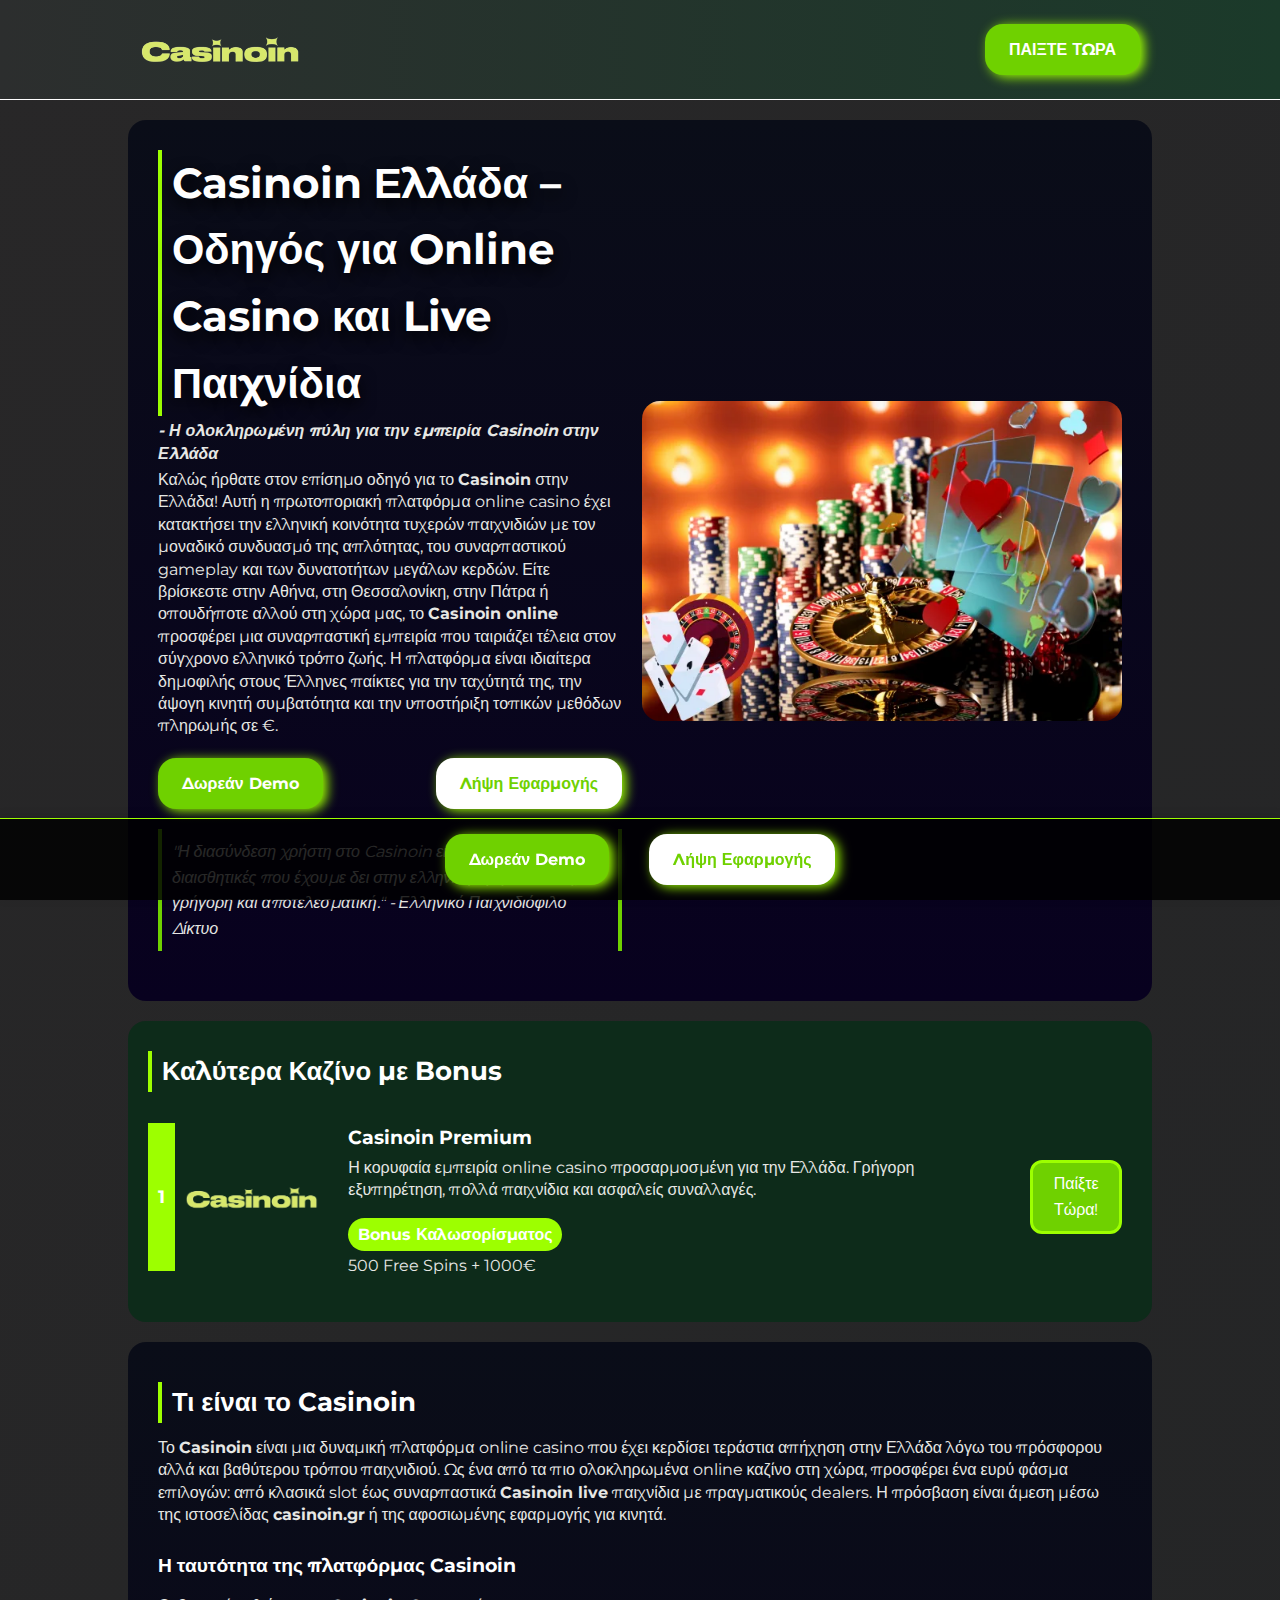
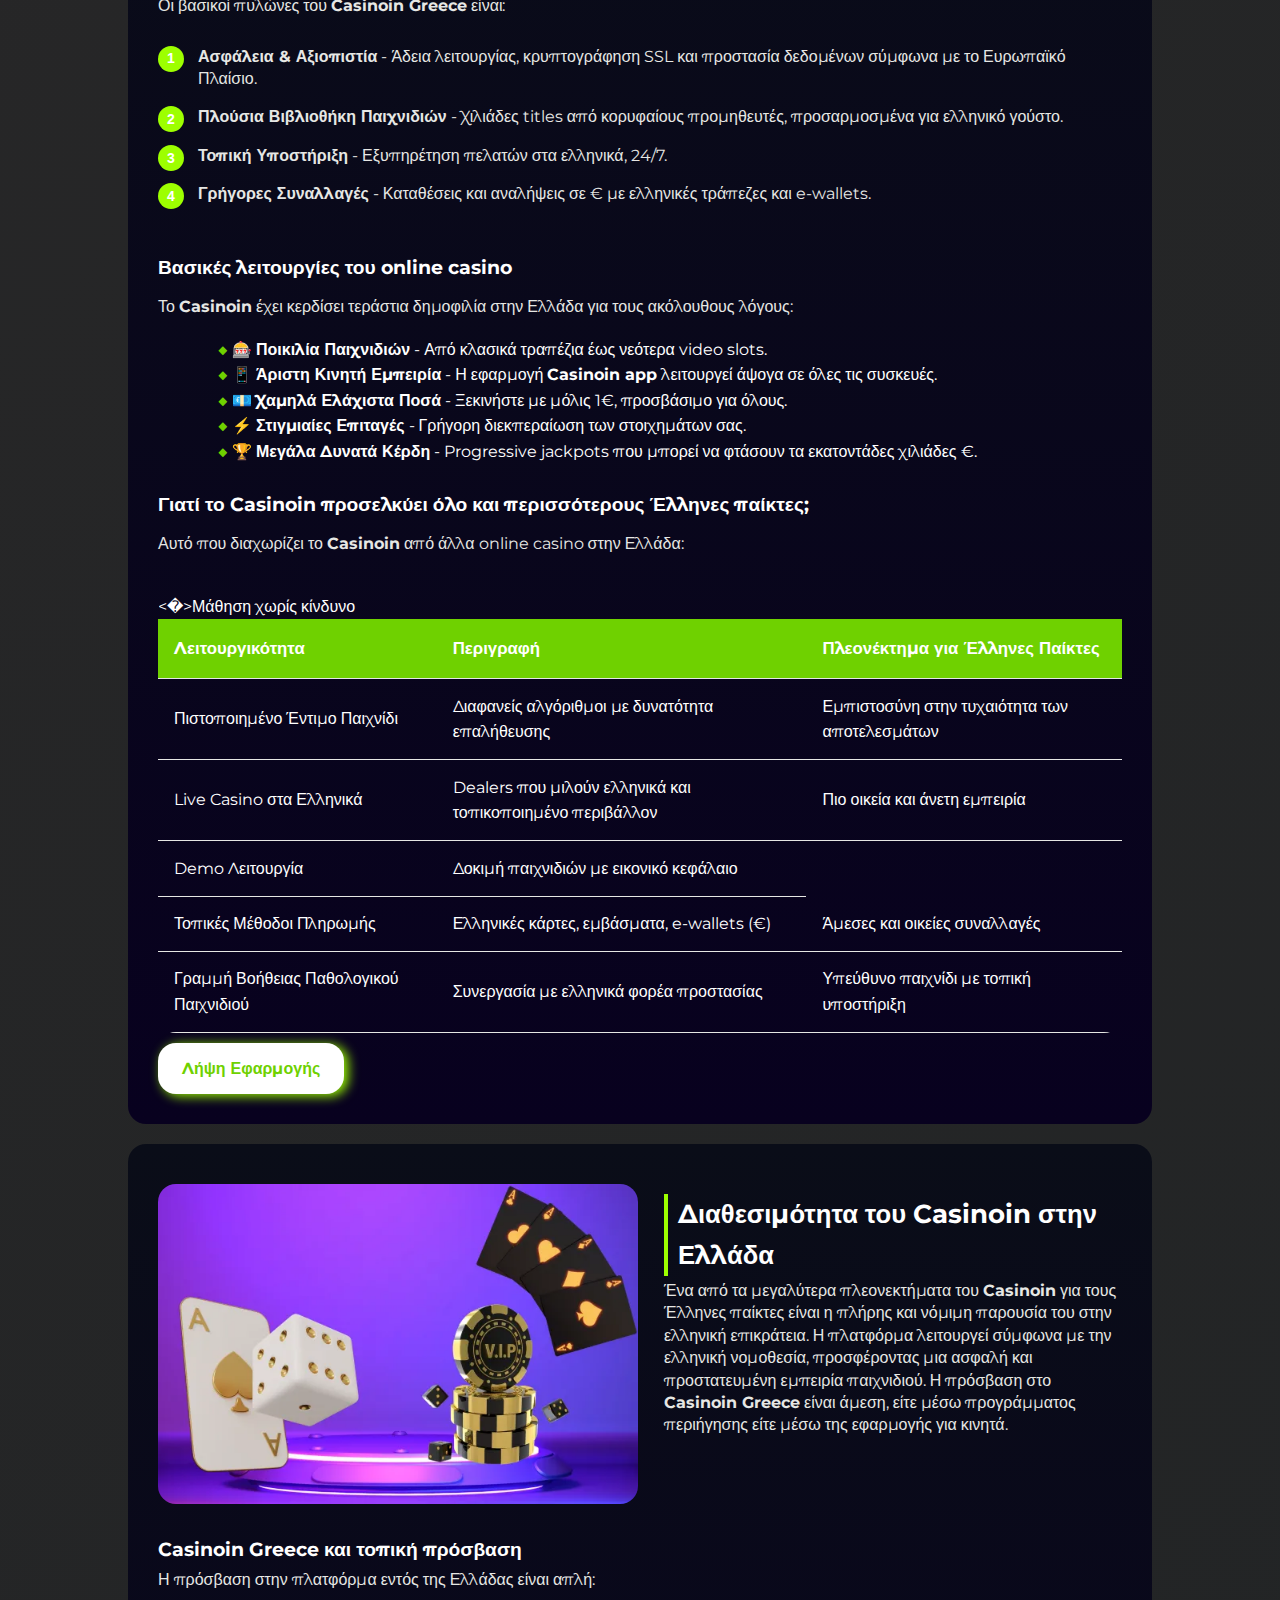
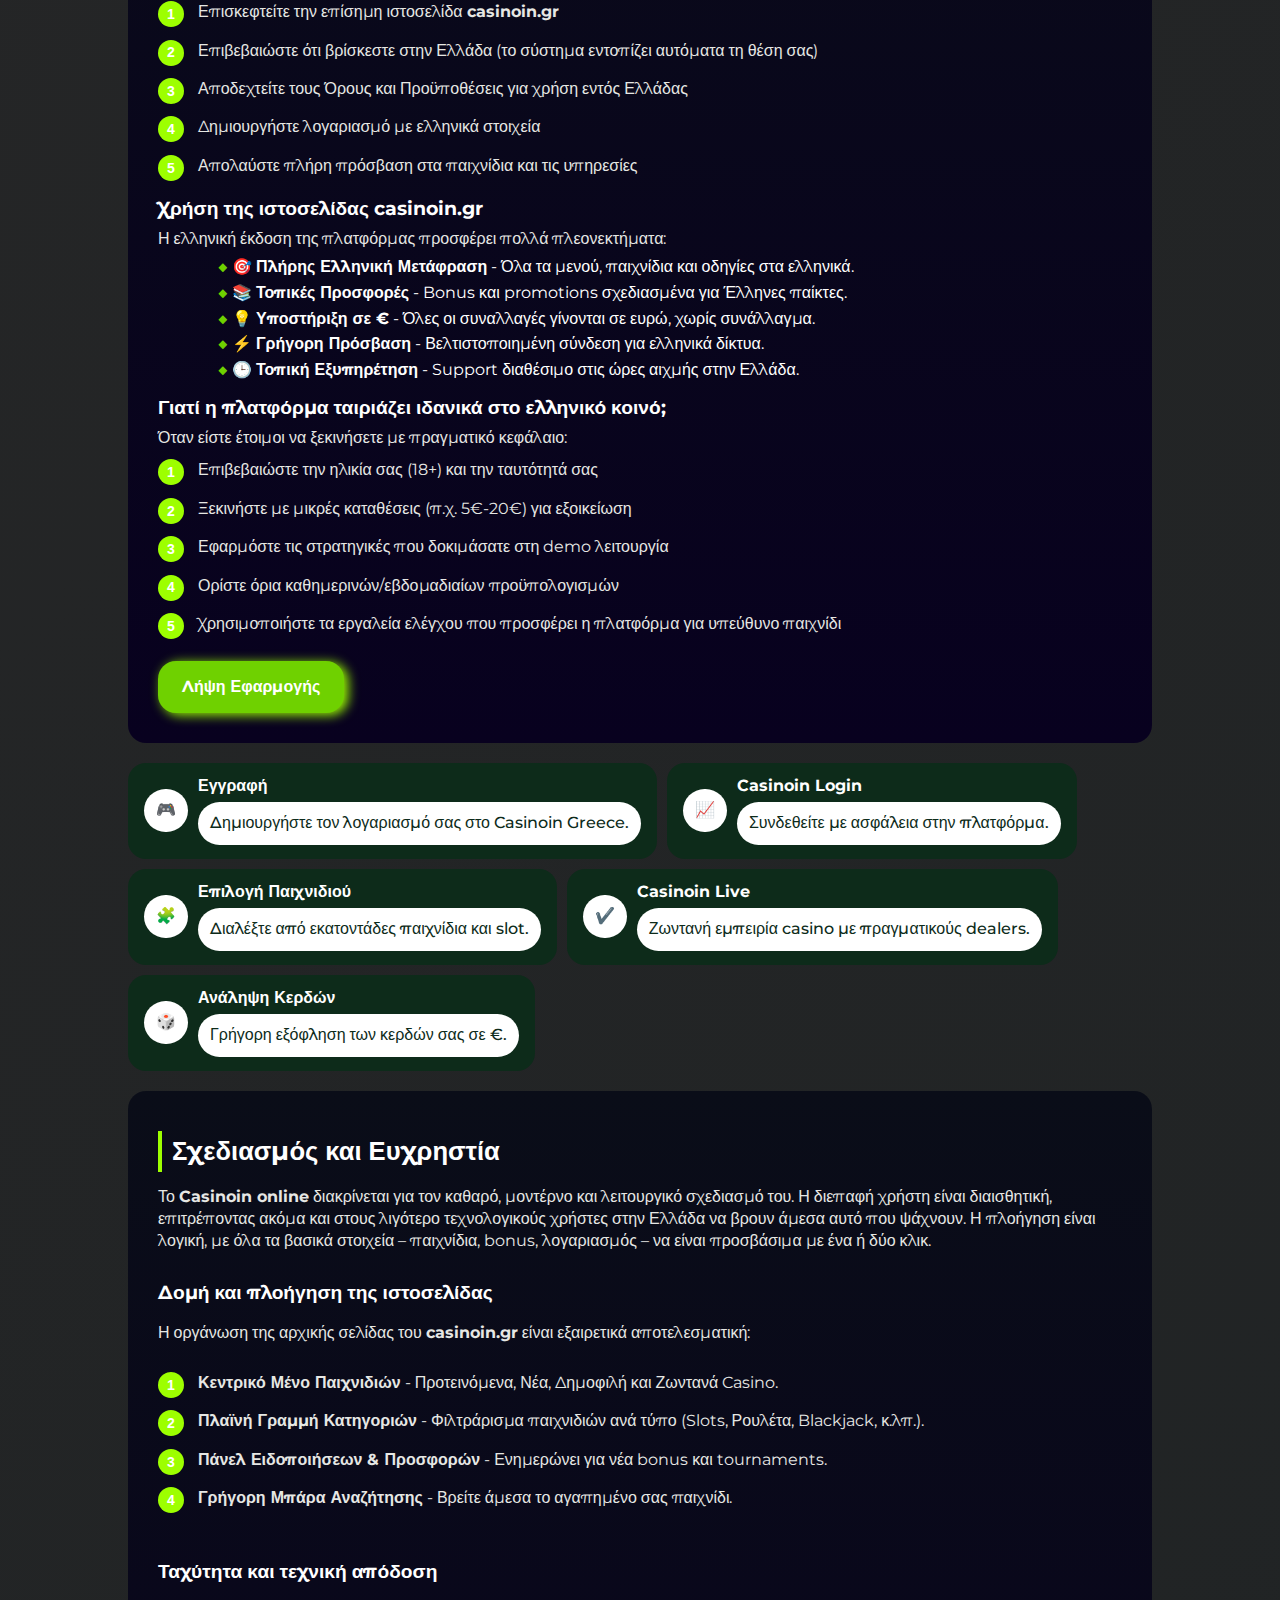
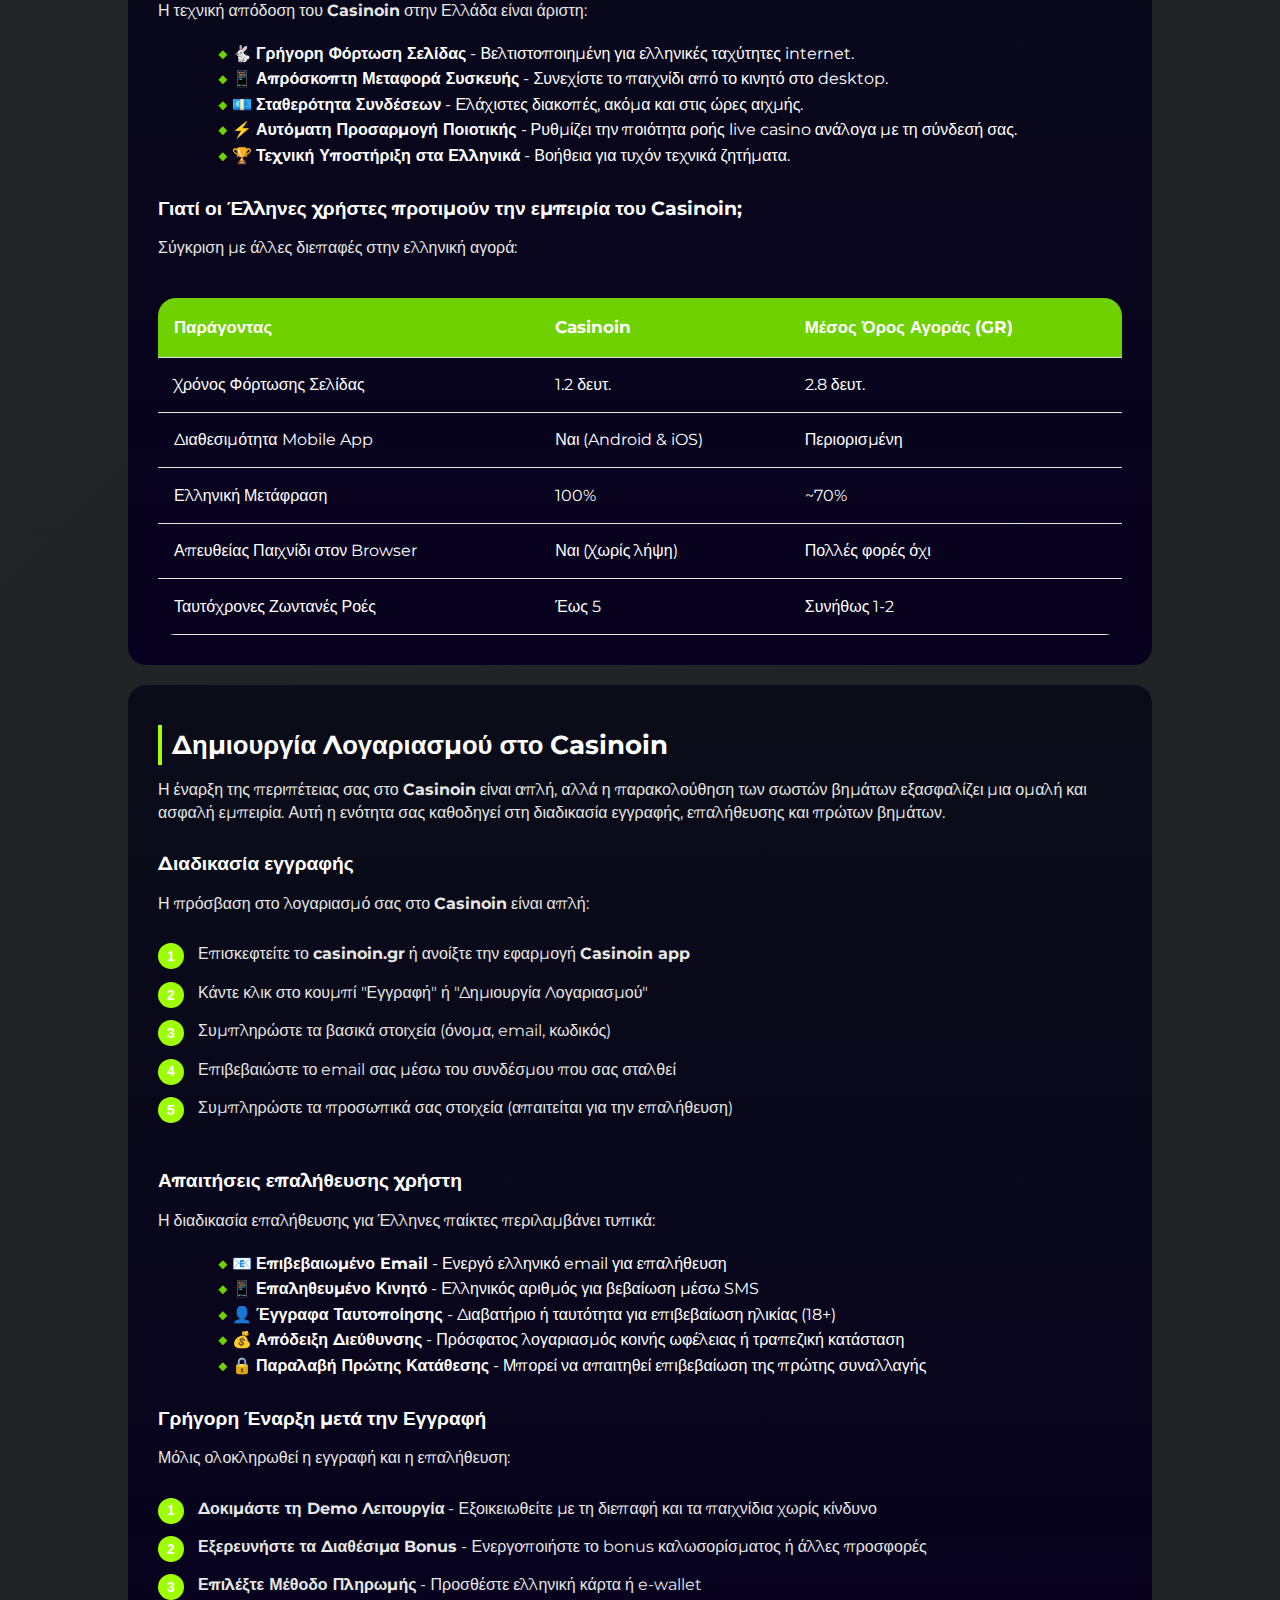
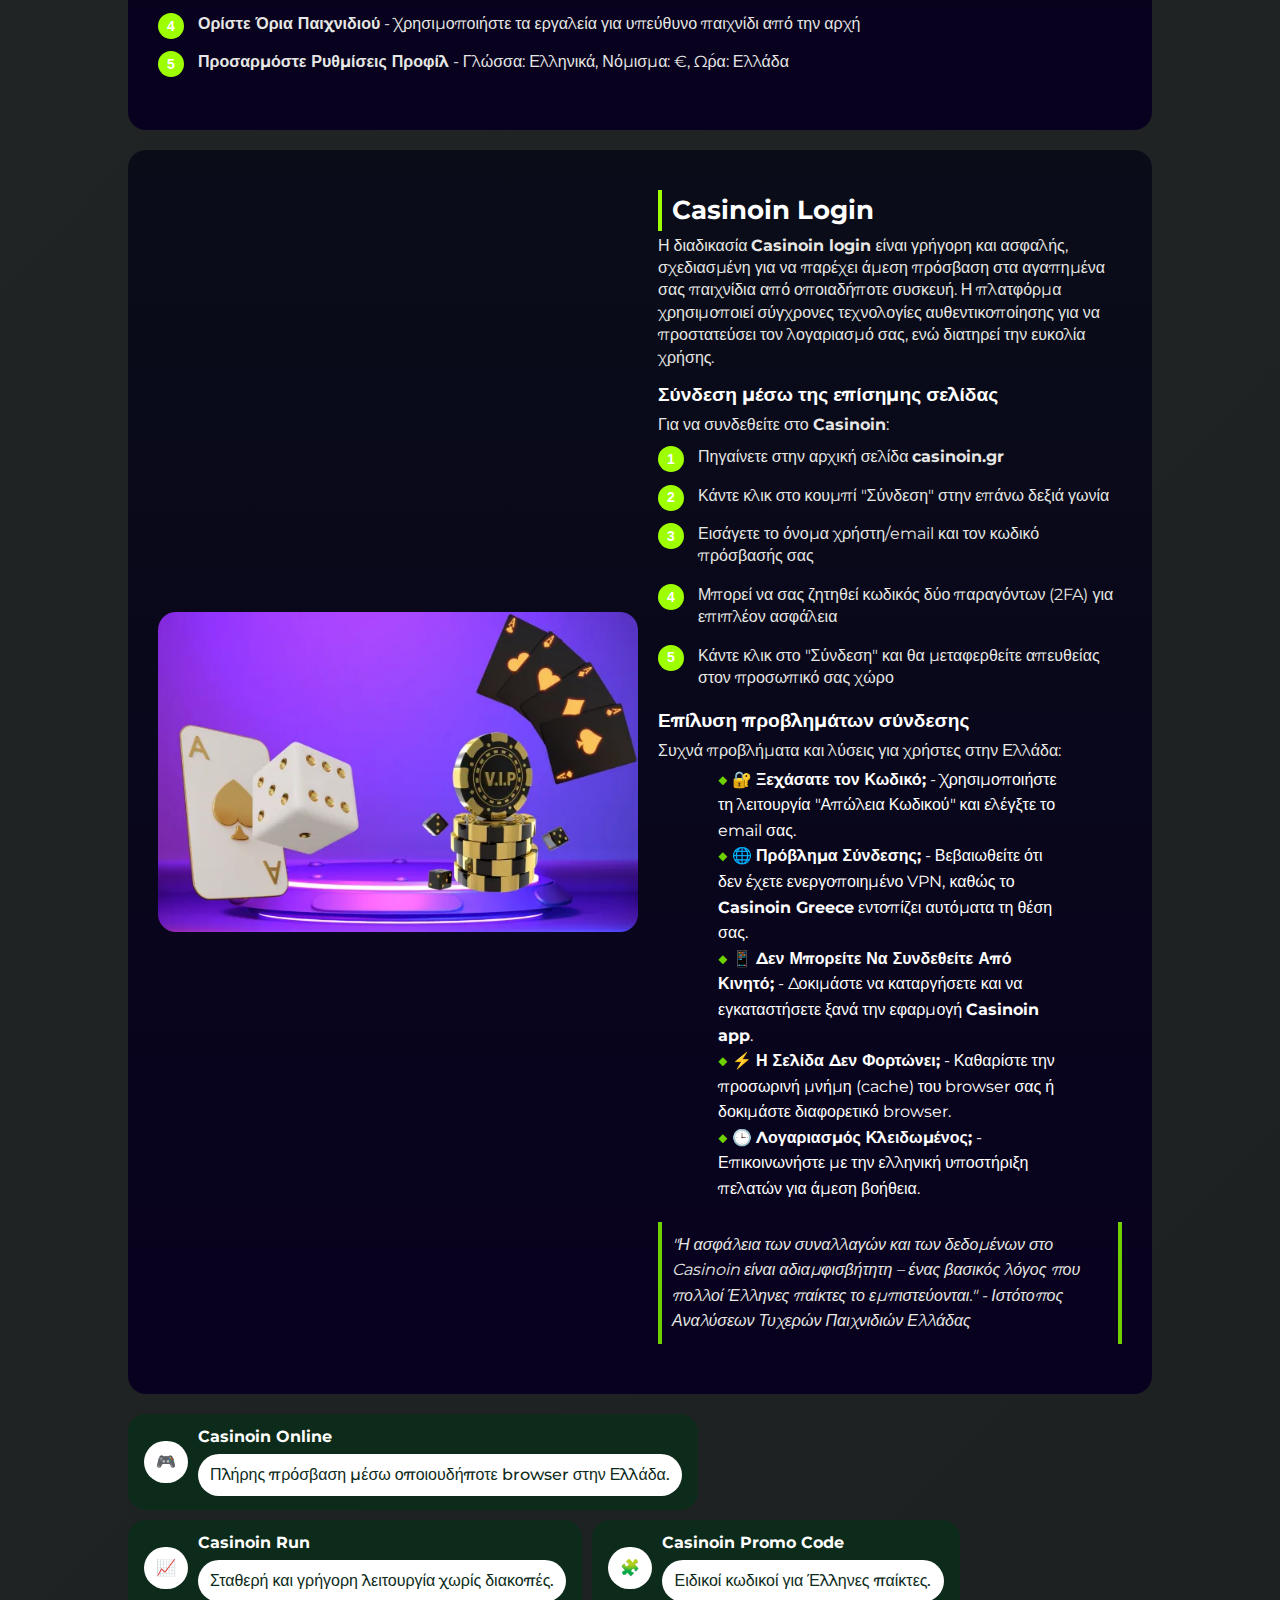
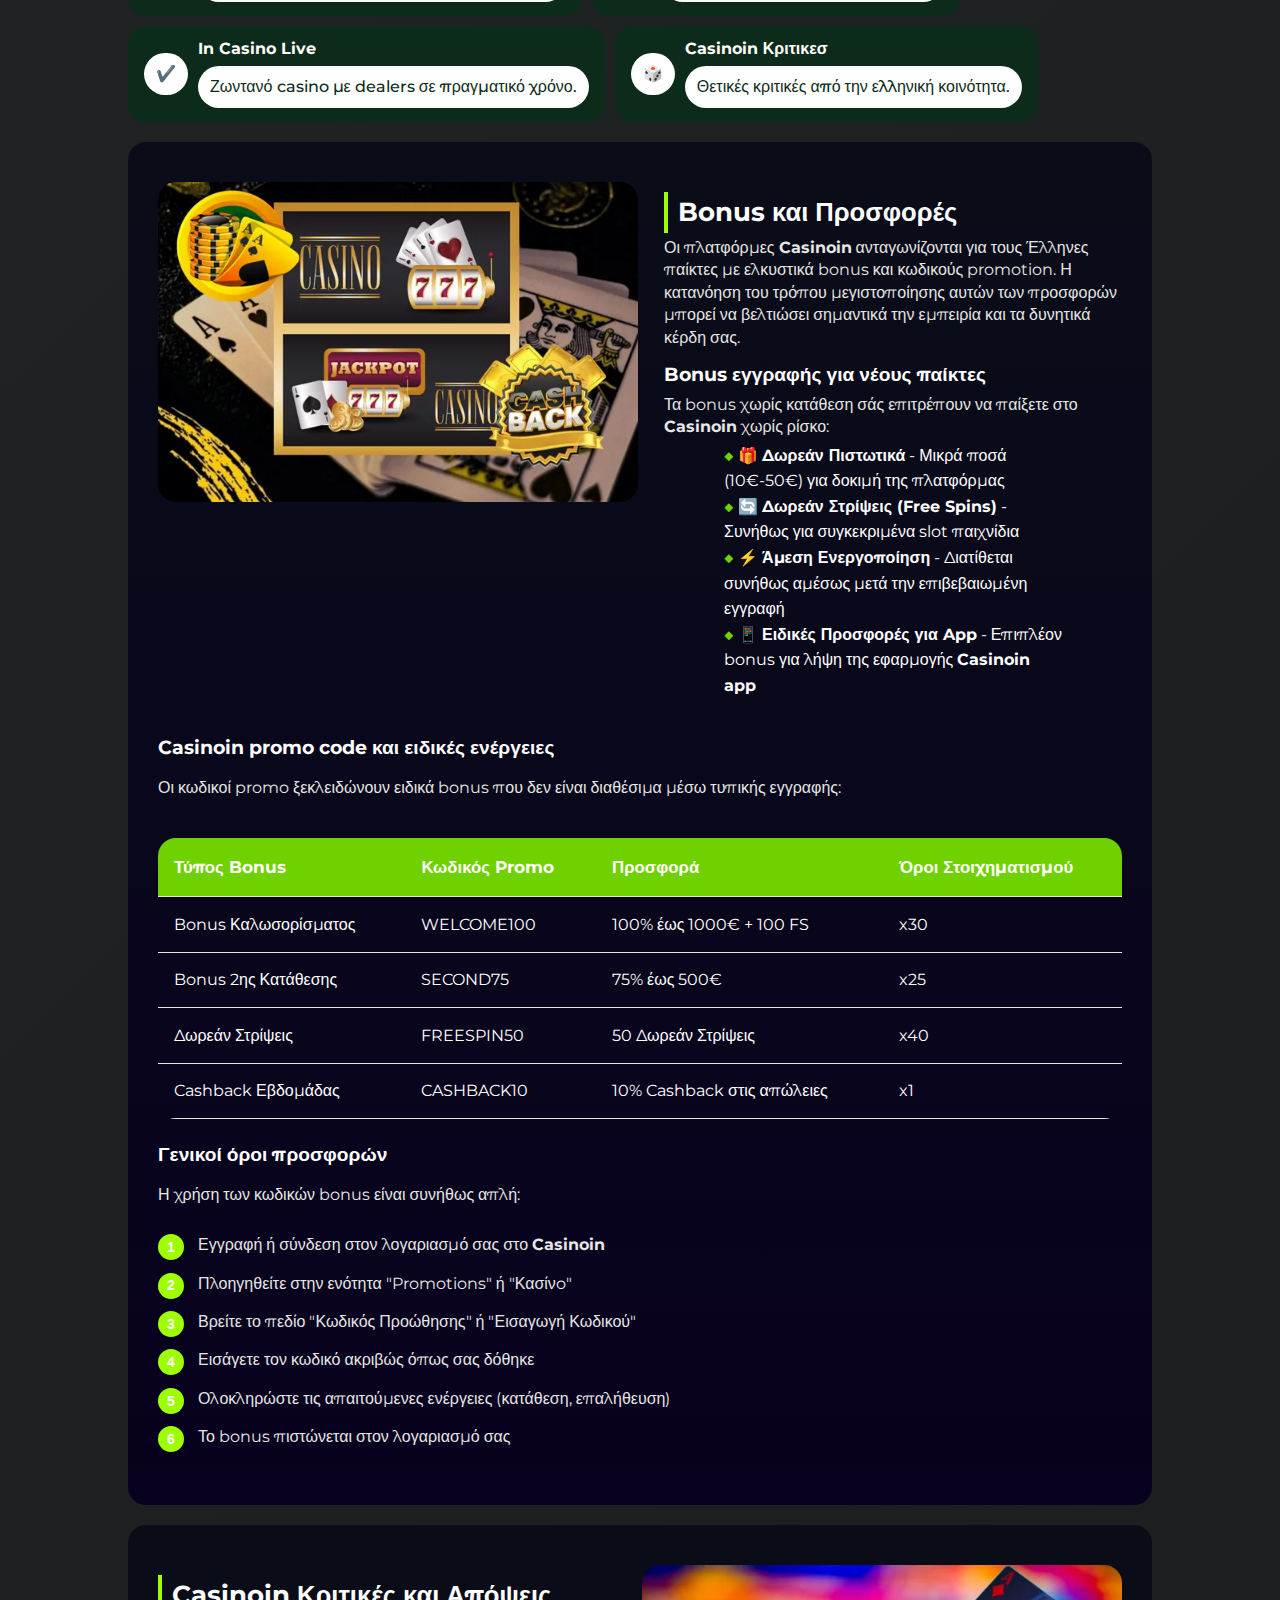
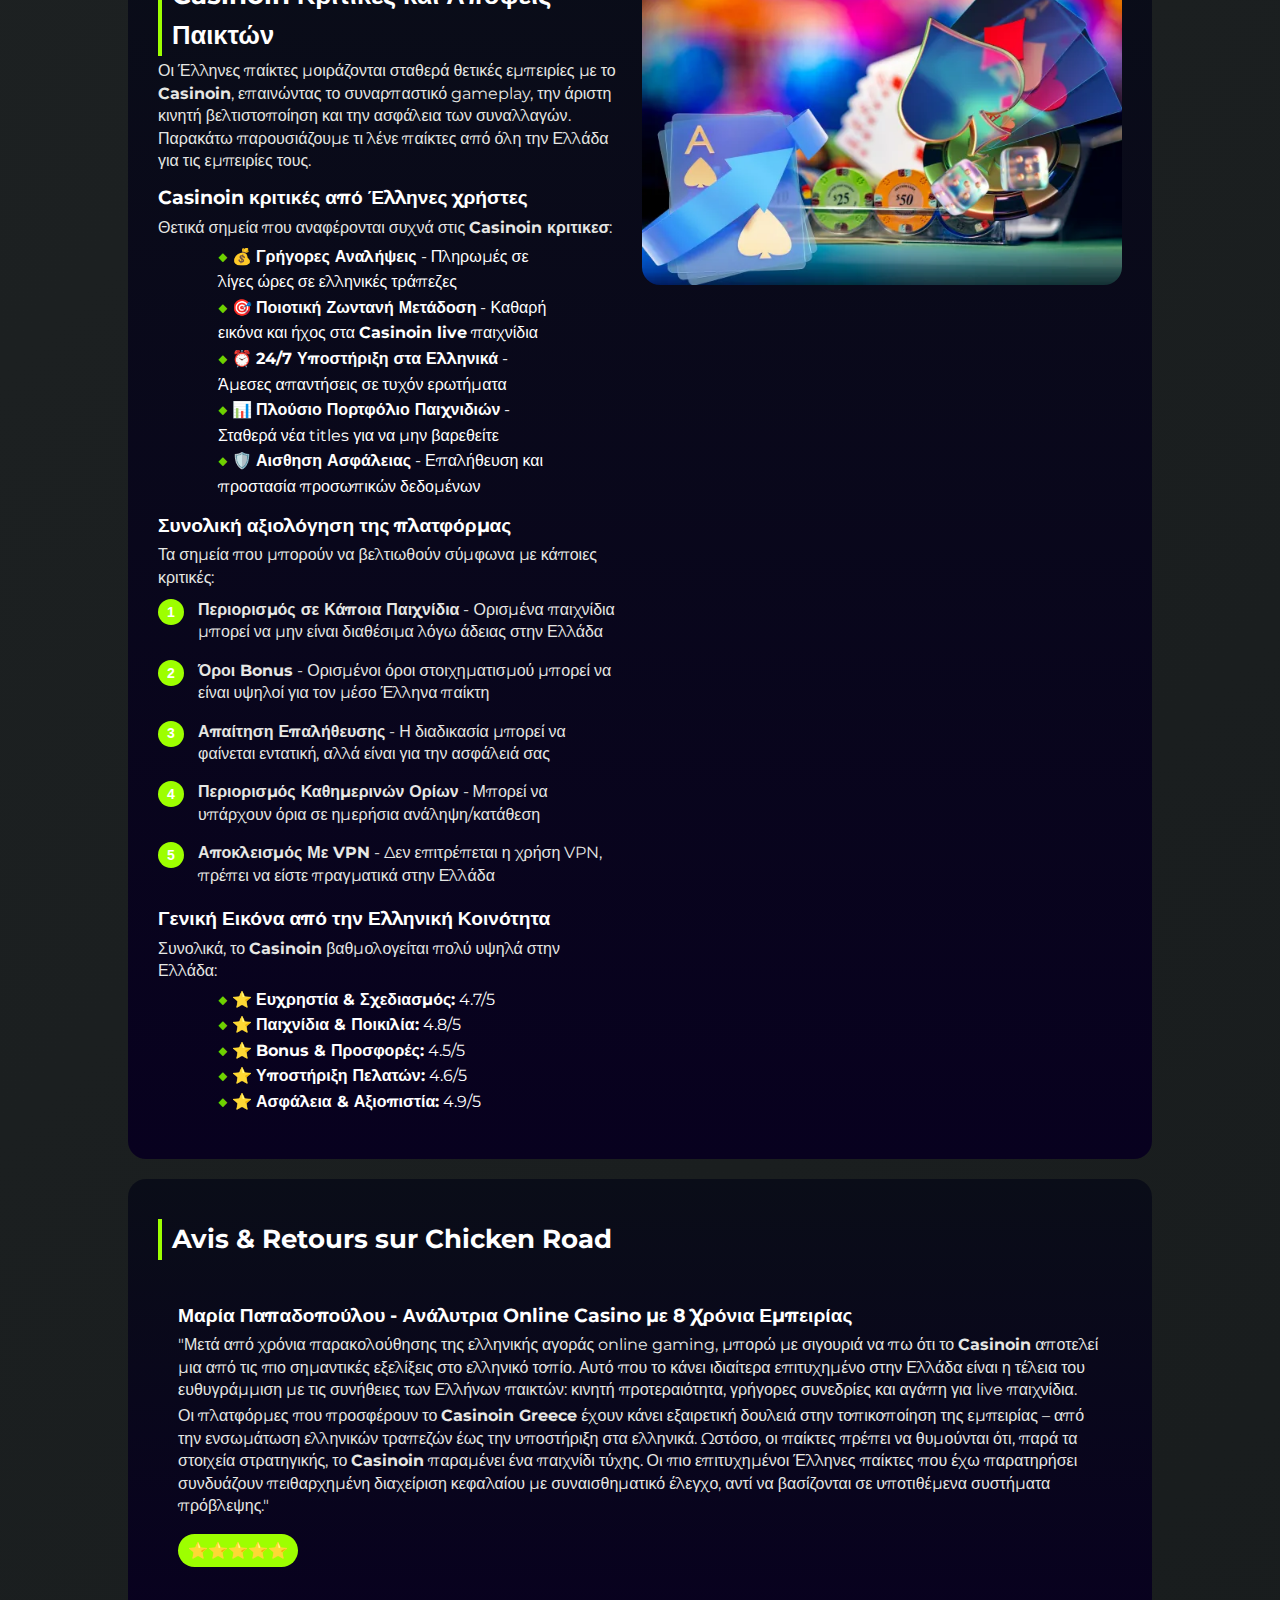
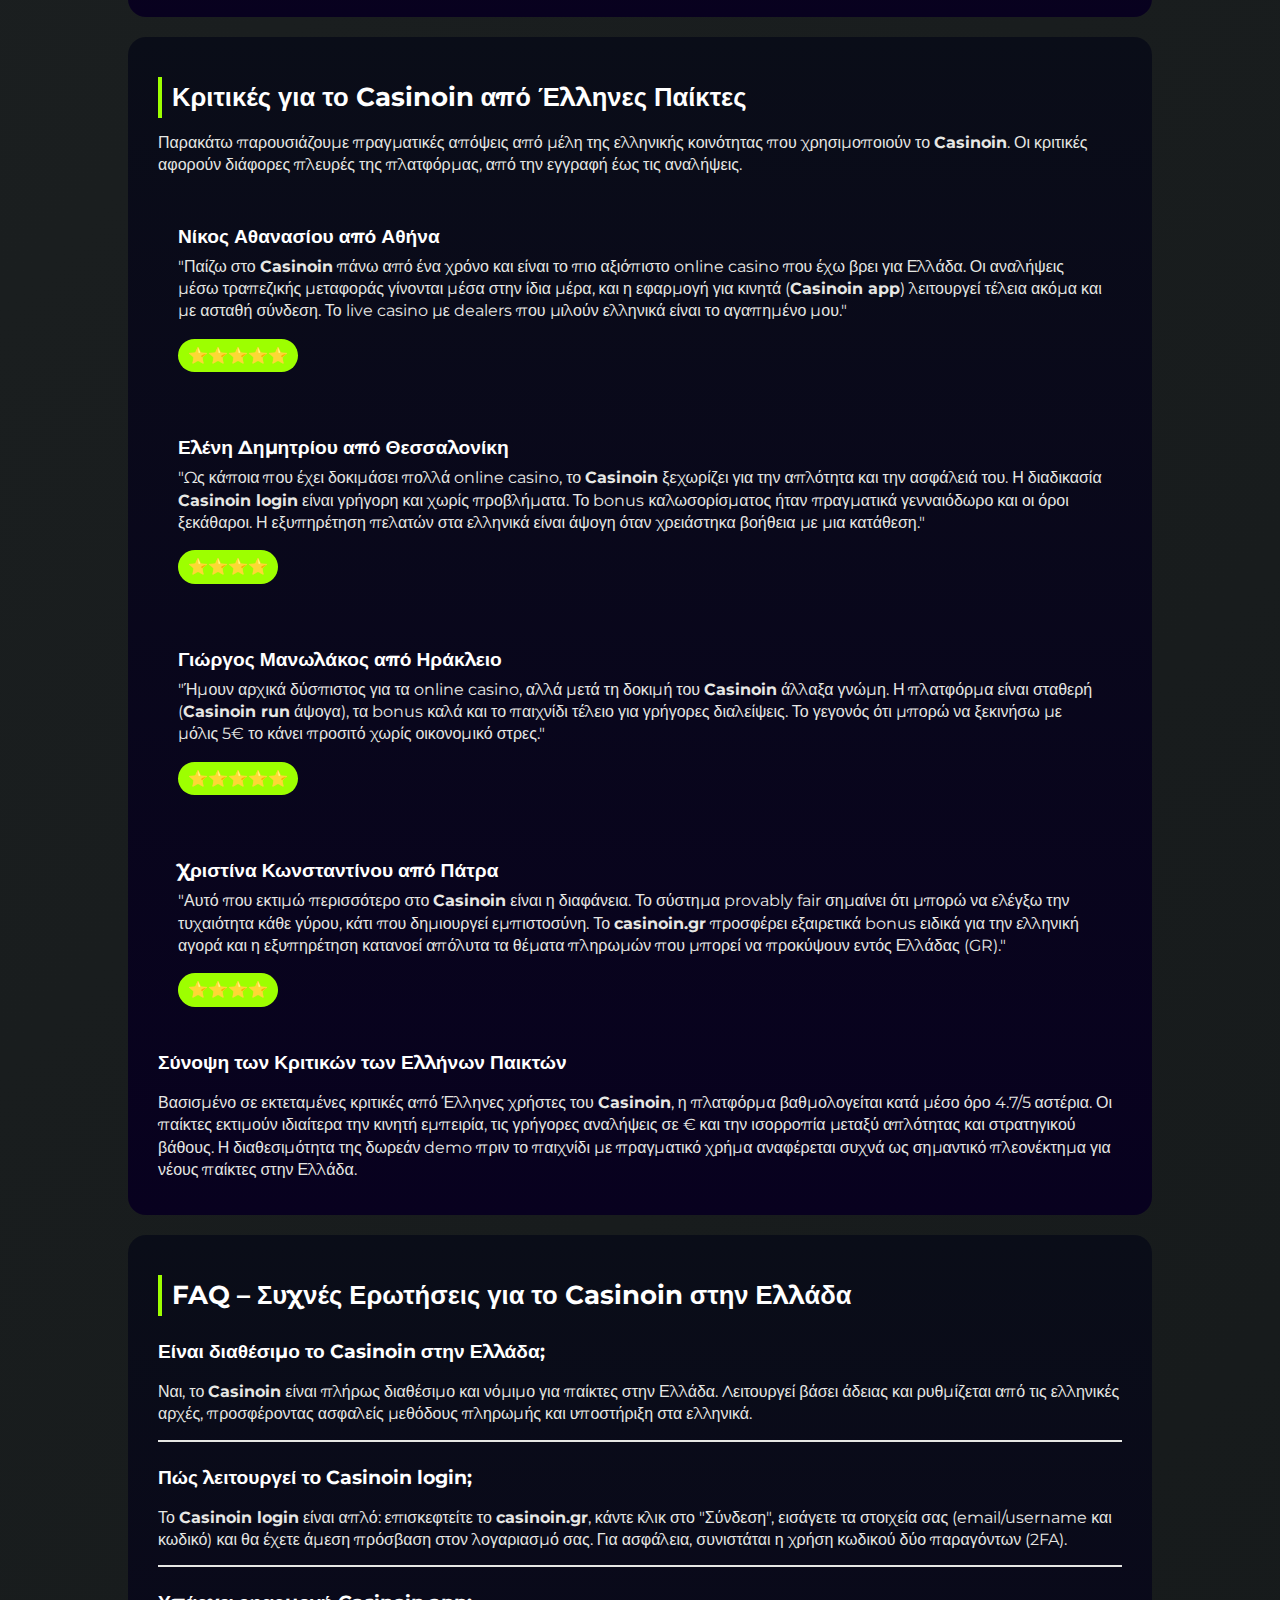
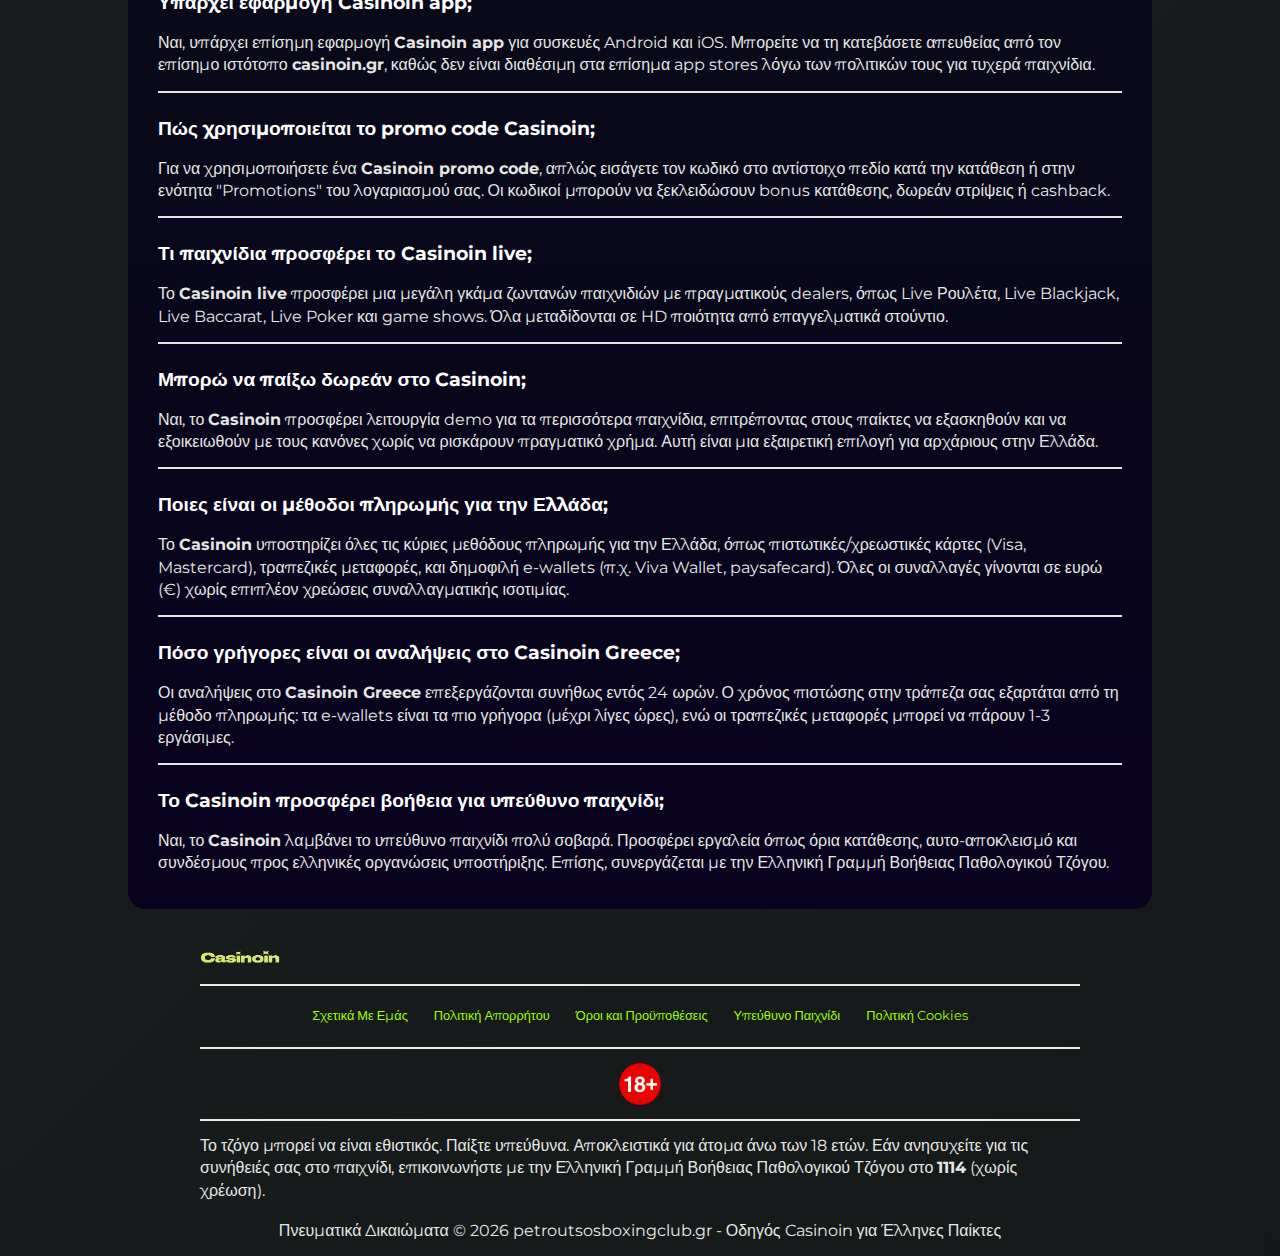
<file: el-gr/index.html>
<!DOCTYPE html>
<html lang="el-GR">

<head>
    <meta charset="UTF-8">
    <meta name="viewport" content="width=device-width, initial-scale=1.0">
    <link rel="stylesheet" href="/style.css">
    <link rel="shortcut icon" href="/favicon.ico" type="image/x-icon">
    <title>Casinoin Ελλάδα 🎰 Online Casino, Login, Live Παιχνίδια & Κριτικές</title>
    <meta name="description"
        content="Το Casinoin είναι ένα online καζίνο διαθέσιμο στην Ελλάδα με live casino, παιχνίδια, bonus και ασφαλείς επιλογές σύνδεσης. Αναλυτική παρουσίαση της πλατφόρμας Casinoin.">
    <meta name="googlebot" content="index,follow,noarchive">

    <link rel="alternate" hreflang="el-GR" href="https://petroutsosboxingclub.gr/el-gr/">
    <link rel="alternate" hreflang="x-default" href="https://petroutsosboxingclub.gr/">
    <link rel="canonical" href="https://petroutsosboxingclub.gr/el-gr/">

    <meta property="og:type" content="website" />
    <meta property="og:title" content="Casinoin Ελλάδα 🎰 Online Casino, Login, Live Παιχνίδια & Κριτικές" />
    <meta property="og:description"
        content="Το Casinoin είναι ένα online καζίνο διαθέσιμο στην Ελλάδα με live casino, παιχνίδια, bonus και ασφαλείς επιλογές σύνδεσης. Αναλυτική παρουσίαση της πλατφόρμας Casinoin." />
    <meta property="og:url" content="https://petroutsosboxingclub.gr/" />
    <meta property="og:site_name" content="Casinoin Ελλάδα" />
    <meta property="og:image" content="https://petroutsosboxingclub.gr/img/1.webp" />
    <meta property="og:locale" content="el_GR" />

    <meta name="twitter:card" content="summary_large_image" />
    <meta name="twitter:title" content="Casinoin Ελλάδα 🎰 Online Casino, Login, Live Παιχνίδια & Κριτικές" />
    <meta name="twitter:description"
        content="Το Casinoin είναι ένα online καζίνο διαθέσιμο στην Ελλάδα με live casino, παιχνίδια, bonus και ασφαλείς επιλογές σύνδεσης. Αναλυτική παρουσίαση της πλατφόρμας Casinoin." />
    <meta name="twitter:image" content="https://petroutsosboxingclub.gr/img/1.webp" />

    <script type="application/ld+json">
        {
            "@context": "https://schema.org",
            "@type": "Article",
            "headline": "Casinoin Ελλάδα 🎰 Online Casino, Login, Live Παιχνίδια & Κριτικές",
            "description": "Το Casinoin είναι ένα online καζίνο διαθέσιμο στην Ελλάδα με live casino, παιχνίδια, bonus και ασφαλείς επιλογές σύνδεσης. Αναλυτική παρουσίαση της πλατφόρμας Casinoin.",
            "mainEntityOfPage": {
                "@type": "WebPage",
                "@id": "https://petroutsosboxingclub.gr/"
            },
            "author": {
                "@type": "Person",
                "name": "Ειδικός Τυχερών Παιχνιδιών",
                "url": "https://petroutsosboxingclub.gr/"
            },
            "publisher": {
                "@type": "Organization",
                "name": "Casinoin Ελλάδα",
                "logo": {
                    "@type": "ImageObject",
                    "url": "https://petroutsosboxingclub.gr/img/logo.webp"
                }
            },
            "datePublished": "2026-01-08",
            "dateModified": "2026-01-08"
        }
    </script>

    <script type="application/ld+json">
        {
            "@context": "https://schema.org",
            "@type": "WebSite",
            "url": "https://petroutsosboxingclub.gr/",
            "name": "Casinoin Ελλάδα",
            "description": "Premium πλατφόρμα τυχερών παιχνιδιών για Έλληνες παίκτες - online casino Casinoin και επιλογές στοιχημάτων.",
            "inLanguage": "el-GR"
        }
    </script>

    <script type="application/ld+json">
        {
            "@context": "https://schema.org",
            "@type": "BreadcrumbList",
            "itemListElement": [{
                    "@type": "ListItem",
                    "position": 1,
                    "name": "Αρχική",
                    "item": "https://petroutsosboxingclub.gr/"
                },
                {
                    "@type": "ListItem",
                    "position": 2,
                    "name": "Casinoin Ελλάδα",
                    "item": "https://petroutsosboxingclub.gr/"
                }
            ]
        }
    </script>

    <script type="application/ld+json">
        {
          "@context": "https://schema.org",
          "@type": "FAQPage",
          "mainEntity": [
            {
              "@type": "Question",
              "name": "Τι είναι το Casinoin;",
              "acceptedAnswer": {
                "@type": "Answer",
                "text": "Το Casinoin είναι μια διεθνής πλατφόρμα online casino που προσφέρει πληθώρα παιχνιδιών, live dealers και προνομίων, προσαρμοσμένα για την ελληνική αγορά, με δυνατότητα χρήσης μέσω ιστοσελίδας και εφαρμογής."
              }
            },
            {
              "@type": "Question",
              "name": "Είναι νόμιμο το Casinoin στην Ελλάδα;",
              "acceptedAnswer": {
                "@type": "Answer",
                "text": "Ναι, το Casinoin λειτουργεί στην Ελλάδα μέσω αδείας από την Επιτροπή Εποπτείας και Ελέγχου Τυχερών Παιχνιδιών, προσφέροντας ασφαλείς μεθόδους πληρωμής όπως πιστωτικές κάρτες, τραπεζικές μεταφορές και ηλεκτρονικά πορτοφόλια σε €."
              }
            },
            {
              "@type": "Question",
              "name": "Πώς γίνεται λήψη της εφαρμογής Casinoin;",
              "acceptedAnswer": {
                "@type": "Answer",
                "text": "Μπορείτε να κατεβάσετε την εφαρμογή Casinoin app απευθείας από την επίσημη ιστοσελίδα casinoin.gr, καθώς δεν είναι διαθέσιμη στο Google Play Store λόγω των περιορισμών σε εφαρμογές τυχερών παιχνιδιών."
              }
            },
            {
              "@type": "Question",
              "name": "Μπορώ να παίξω δωρεάν στο Casinoin;",
              "acceptedAnswer": {
                "@type": "Answer",
                "text": "Απολύτως! Το Casinoin προσφέρει λειτουργία demo για τα περισσότερα παιχνίδια, επιτρέποντας στους παίκτες στην Ελλάδα να εξοικειωθούν με τους μηχανισμούς χωρίς οικονομικό κίνδυνο."
              }
            },
            {
              "@type": "Question",
              "name": "Ποια είναι η καλύτερη στρατηγική στο Casinoin;",
              "acceptedAnswer": {
                "@type": "Answer",
                "text": "Καλές πρακτικές περιλαμβάνουν τη διαχείριση του κεφαλαίου, τον καθορισμό ορίων νικών/ζημιών, την εκμετάλλευση bonus με χαμηλούς όρους στοιχηματισμού και την αρχική δοκιμή παιχνιδιών σε λειτουργία demo."
              }
            }
          ]
        }
    </script>
</head>

<body>
    <header>
        <div class="logo-container">
            <a href="/">
                <img src="/img/logo.webp" alt="Λογότυπο Casinoin Ελλάδα" width="160" height="80">
            </a>
            <a href="/play/" class="btn" rel="nofollow" content="noindex">ΠΑΙΞΤΕ ΤΩΡΑ</a>
        </div>
    </header>

    <main>

        <div class="banner-bottom">
            <a href="/play/" class="btn" rel="nofollow" content="noindex">Δωρεάν Demo</a>
            <a href="/play/" class="btn-white" rel="nofollow" content="noindex">Λήψη Εφαρμογής</a>
        </div>

        <div class="container">
            <div>
                <h1>Casinoin Ελλάδα – Οδηγός για Online Casino και Live Παιχνίδια</h1>
                <p>
                    <b><i>- Η ολοκληρωμένη πύλη για την εμπειρία Casinoin στην Ελλάδα</i> </b>
                </p>
                <p>
                    Καλώς ήρθατε στον επίσημο οδηγό για το <strong>Casinoin</strong> στην Ελλάδα! Αυτή η πρωτοποριακή
                    πλατφόρμα online casino έχει κατακτήσει την ελληνική κοινότητα τυχερών παιχνιδιών με τον μοναδικό
                    συνδυασμό της απλότητας, του συναρπαστικού gameplay και των δυνατοτήτων μεγάλων κερδών. Είτε
                    βρίσκεστε στην Αθήνα, στη Θεσσαλονίκη, στην Πάτρα ή οπουδήποτε αλλού στη χώρα μας, το
                    <strong>Casinoin online</strong> προσφέρει μια συναρπαστική εμπειρία που ταιριάζει τέλεια στον
                    σύγχρονο ελληνικό τρόπο ζωής. Η πλατφόρμα είναι ιδιαίτερα δημοφιλής στους Έλληνες παίκτες για την
                    ταχύτητά της, την άψογη κινητή συμβατότητα και την υποστήριξη τοπικών μεθόδων πληρωμής σε €.
                </p>
                <div class="btn-container">
                    <a href="/play/" class="btn" rel="nofollow" content="noindex">Δωρεάν Demo</a>
                    <a href="/play/" class="btn-white" rel="nofollow" content="noindex">Λήψη Εφαρμογής</a>
                </div>

                <blockquote>
                    "Η διασύνδεση χρήστη στο Casinoin είναι από τις πιο διαισθητικές που έχουμε δει στην ελληνική αγορά
                    – απλή, γρήγορη και αποτελεσματική." - Ελληνικό Παιχνιδιόφιλο Δίκτυο
                </blockquote>
            </div>
            <img src="/img/1.webp" alt="Επίσημη Ιστοσελίδα Casinoin Ελλάδα" width="600" height="400">
        </div>

        <div class="casino-vitrina">
            <h2>
                Καλύτερα Καζίνο με Bonus
            </h2>
            <div class="casino-card">
                <div class="casino-rank">1</div>
                <a href="/play/" class="casino-left" rel="nofollow" content="noindex">
                    <img src="/img/logo.webp" alt="Καλύτερο Καζίνο Ελλάδας" class="casino-logo" width="100"
                        height="50" />
                </a>
                <div class="casino-center">
                    <div class="casino-code">
                        <a href="/play/" rel="nofollow" content="noindex">
                            <h3>Casinoin Premium</h3>
                        </a>
                        <p>Η κορυφαία εμπειρία online casino προσαρμοσμένη για την Ελλάδα. Γρήγορη εξυπηρέτηση, πολλά
                            παιχνίδια και ασφαλείς συναλλαγές.</p>

                        <div class="casino-rating"><span class="star">Bonus Καλωσορίσματος</span></div>
                        <p class="casino-bonus">500 Free Spins + 1000€</p>
                    </div>
                </div>
                <div class="casino-actions">
                    <a href="/play/" class="btn-red-bonus" rel="nofollow" content="noindex">Παίξτε Τώρα!</a>
                </div>
            </div>
        </div>

        <div class="container-long">
            <h2>Τι είναι το Casinoin</h2>
            <p>
                Το <strong>Casinoin</strong> είναι μια δυναμική πλατφόρμα online casino που έχει κερδίσει τεράστια
                απήχηση στην Ελλάδα λόγω του πρόσφορου αλλά και βαθύτερου τρόπου παιχνιδιού. Ως ένα από τα πιο
                ολοκληρωμένα online καζίνο στη χώρα, προσφέρει ένα ευρύ φάσμα επιλογών: από κλασικά slot έως
                συναρπαστικά <strong>Casinoin live</strong> παιχνίδια με πραγματικούς dealers. Η πρόσβαση είναι άμεση
                μέσω της ιστοσελίδας <strong>casinoin.gr</strong> ή της αφοσιωμένης εφαρμογής για κινητά.
            </p>

            <h3>Η ταυτότητα της πλατφόρμας Casinoin</h3>
            <p>Οι βασικοί πυλώνες του <strong>Casinoin Greece</strong> είναι:</p>
            <ol class="pink-circle-list">
                <li>
                    <p><strong>Ασφάλεια & Αξιοπιστία</strong> - Άδεια λειτουργίας, κρυπτογράφηση SSL και προστασία
                        δεδομένων σύμφωνα με το Ευρωπαϊκό Πλαίσιο.</p>
                </li>
                <li>
                    <p><strong>Πλούσια Βιβλιοθήκη Παιχνιδιών</strong> - Χιλιάδες titles από κορυφαίους προμηθευτές,
                        προσαρμοσμένα για ελληνικό γούστο.</p>
                </li>
                <li>
                    <p><strong>Τοπική Υποστήριξη</strong> - Εξυπηρέτηση πελατών στα ελληνικά, 24/7.</p>
                </li>
                <li>
                    <p><strong>Γρήγορες Συναλλαγές</strong> - Καταθέσεις και αναλήψεις σε € με ελληνικές τράπεζες και
                        e-wallets.</p>
                </li>
            </ol>

            <h3>Βασικές λειτουργίες του online casino</h3>
            <p>Το <strong>Casinoin</strong> έχει κερδίσει τεράστια δημοφιλία στην Ελλάδα για τους ακόλουθους λόγους:</p>
            <ul>
                <li>🎰 <strong>Ποικιλία Παιχνιδιών</strong> - Από κλασικά τραπέζια έως νεότερα video slots.</li>
                <li>📱 <strong>Άριστη Κινητή Εμπειρία</strong> - Η εφαρμογή <strong>Casinoin app</strong> λειτουργεί
                    άψογα σε όλες τις συσκευές.</li>
                <li>💶 <strong>Χαμηλά Ελάχιστα Ποσά</strong> - Ξεκινήστε με μόλις 1€, προσβάσιμο για όλους.</li>
                <li>⚡ <strong>Στιγμιαίες Επιταγές</strong> - Γρήγορη διεκπεραίωση των στοιχημάτων σας.</li>
                <li>🏆 <strong>Μεγάλα Δυνατά Κέρδη</strong> - Progressive jackpots που μπορεί να φτάσουν τα εκατοντάδες
                    χιλιάδες €.</li>
            </ul>

            <h3>Γιατί το Casinoin προσελκύει όλο και περισσότερους Έλληνες παίκτες;</h3>
            <p>Αυτό που διαχωρίζει το <strong>Casinoin</strong> από άλλα online casino στην Ελλάδα:</p>
            <div class="table-wrapper">
                <table>
                    <tr>
                        <th>Λειτουργικότητα</th>
                        <th>Περιγραφή</th>
                        <th>Πλεονέκτημα για Έλληνες Παίκτες</th>
                    </tr>
                    <tr>
                        <td>Πιστοποιημένο Έντιμο Παιχνίδι</td>
                        <td>Διαφανείς αλγόριθμοι με δυνατότητα επαλήθευσης</td>
                        <td>Εμπιστοσύνη στην τυχαιότητα των αποτελεσμάτων</td>
                    </tr>
                    <tr>
                        <td>Live Casino στα Ελληνικά</td>
                        <td>Dealers που μιλούν ελληνικά και τοπικοποιημένο περιβάλλον</td>
                        <td>Πιο οικεία και άνετη εμπειρία</td>
                    </tr>
                    <tr>
                        <td>Demo Λειτουργία</td>
                        <td>Δοκιμή παιχνιδιών με εικονικό κεφάλαιο</td>
                        <�>Μάθηση χωρίς κίνδυνο</td>
                    </tr>
                    <tr>
                        <td>Τοπικές Μέθοδοι Πληρωμής</td>
                        <td>Ελληνικές κάρτες, εμβάσματα, e-wallets (€)</td>
                        <td>Άμεσες και οικείες συναλλαγές</td>
                    </tr>
                    <tr>
                        <td>Γραμμή Βοήθειας Παθολογικού Παιχνιδιού</td>
                        <td>Συνεργασία με ελληνικά φορέα προστασίας</td>
                        <td>Υπεύθυνο παιχνίδι με τοπική υποστήριξη</td>
                    </tr>
                </table>
            </div>
            <a href="/play/" class="btn-white" rel="nofollow" content="noindex">Λήψη Εφαρμογής</a>

        </div>



        <div class="container-long">
            <div class="flex-wrapper">
                <img src="/img/2.webp" alt="Δωρεάν Demo Παιχνιδιού Casinoin Ελλάδα" width="600" height="400">
                <div>
                    <h2>Διαθεσιμότητα του Casinoin στην Ελλάδα</h2>
                    <p>
                        Ένα από τα μεγαλύτερα πλεονεκτήματα του <strong>Casinoin</strong> για τους Έλληνες παίκτες είναι
                        η πλήρης και νόμιμη παρουσία του στην ελληνική επικράτεια. Η πλατφόρμα λειτουργεί σύμφωνα με την
                        ελληνική νομοθεσία, προσφέροντας μια ασφαλή και προστατευμένη εμπειρία παιχνιδιού. Η πρόσβαση
                        στο <strong>Casinoin Greece</strong> είναι άμεση, είτε μέσω προγράμματος περιήγησης είτε μέσω
                        της εφαρμογής για κινητά.
                    </p>
                </div>
            </div>

            <div>
                <h3>Casinoin Greece και τοπική πρόσβαση</h3>
                <p>Η πρόσβαση στην πλατφόρμα εντός της Ελλάδας είναι απλή:</p>
                <ol class="pink-circle-list">
                    <li>
                        <p>Επισκεφτείτε την επίσημη ιστοσελίδα <strong>casinoin.gr</strong></p>
                    </li>
                    <li>
                        <p>Επιβεβαιώστε ότι βρίσκεστε στην Ελλάδα (το σύστημα εντοπίζει αυτόματα τη θέση σας)</p>
                    </li>
                    <li>
                        <p>Αποδεχτείτε τους Όρους και Προϋποθέσεις για χρήση εντός Ελλάδας</p>
                    </li>
                    <li>
                        <p>Δημιουργήστε λογαριασμό με ελληνικά στοιχεία</p>
                    </li>
                    <li>
                        <p>Απολαύστε πλήρη πρόσβαση στα παιχνίδια και τις υπηρεσίες</p>
                    </li>
                </ol>

                <h3>Χρήση της ιστοσελίδας casinoin.gr</h3>
                <p>Η ελληνική έκδοση της πλατφόρμας προσφέρει πολλά πλεονεκτήματα:</p>
                <ul>
                    <li>🎯 <strong>Πλήρης Ελληνική Μετάφραση</strong> - Όλα τα μενού, παιχνίδια και οδηγίες στα
                        ελληνικά.</li>
                    <li>📚 <strong>Τοπικές Προσφορές</strong> - Bonus και promotions σχεδιασμένα για Έλληνες παίκτες.
                    </li>
                    <li>💡 <strong>Υποστήριξη σε €</strong> - Όλες οι συναλλαγές γίνονται σε ευρώ, χωρίς συνάλλαγμα.
                    </li>
                    <li>⚡ <strong>Γρήγορη Πρόσβαση</strong> - Βελτιστοποιημένη σύνδεση για ελληνικά δίκτυα.</li>
                    <li>🕒 <strong>Τοπική Εξυπηρέτηση</strong> - Support διαθέσιμο στις ώρες αιχμής στην Ελλάδα.</li>
                </ul>

                <h3>Γιατί η πλατφόρμα ταιριάζει ιδανικά στο ελληνικό κοινό;</h3>
                <p>Όταν είστε έτοιμοι να ξεκινήσετε με πραγματικό κεφάλαιο:</p>
                <ol class="pink-circle-list">
                    <li>
                        <p>Επιβεβαιώστε την ηλικία σας (18+) και την ταυτότητά σας</p>
                    </li>
                    <li>
                        <p>Ξεκινήστε με μικρές καταθέσεις (π.χ. 5€-20€) για εξοικείωση</p>
                    </li>
                    <li>
                        <p>Εφαρμόστε τις στρατηγικές που δοκιμάσατε στη demo λειτουργία</p>
                    </li>
                    <li>
                        <p>Ορίστε όρια καθημερινών/εβδομαδιαίων προϋπολογισμών</p>
                    </li>
                    <li>
                        <p>Χρησιμοποιήστε τα εργαλεία ελέγχου που προσφέρει η πλατφόρμα για υπεύθυνο παιχνίδι</p>
                    </li>
                </ol>
            </div>
            <a href="/play/" class="btn" rel="nofollow" content="noindex">Λήψη Εφαρμογής</a>

        </div>

        <div class="breake">
            <div class="breake-block">
                <p>
                    🎮
                </p>
                <div>
                    <h4>
                        Εγγραφή
                    </h4>
                    <p>
                        Δημιουργήστε τον λογαριασμό σας στο Casinoin Greece.
                    </p>
                </div>

            </div>

            <div class="breake-block">
                <p>
                    📈
                </p>
                <div>
                    <h4>
                        Casinoin Login
                    </h4>
                    <p>
                        Συνδεθείτε με ασφάλεια στην πλατφόρμα.
                    </p>
                </div>

            </div>


            <div class="breake-block">
                <p>
                    🧩
                </p>
                <div>
                    <h4>
                        Επιλογή Παιχνιδιού
                    </h4>
                    <p>
                        Διαλέξτε από εκατοντάδες παιχνίδια και slot.
                    </p>
                </div>

            </div>


            <div class="breake-block">
                <p>
                    ✔️
                </p>
                <div>
                    <h4>
                        Casinoin Live
                    </h4>
                    <p>
                        Ζωντανή εμπειρία casino με πραγματικούς dealers.
                    </p>
                </div>

            </div>


            <div class="breake-block">
                <p>
                    🎲
                </p>
                <div>
                    <h4>
                        Ανάληψη Κερδών
                    </h4>
                    <p>
                        Γρήγορη εξόφληση των κερδών σας σε €.
                    </p>
                </div>

            </div>


        </div>

        <div class="container-long">

            <h2>Σχεδιασμός και Ευχρηστία</h2>
            <p>
                Το <strong>Casinoin online</strong> διακρίνεται για τον καθαρό, μοντέρνο και λειτουργικό σχεδιασμό του.
                Η διεπαφή χρήστη είναι διαισθητική, επιτρέποντας ακόμα και στους λιγότερο τεχνολογικούς χρήστες στην
                Ελλάδα να βρουν άμεσα αυτό που ψάχνουν. Η πλοήγηση είναι λογική, με όλα τα βασικά στοιχεία – παιχνίδια,
                bonus, λογαριασμός – να είναι προσβάσιμα με ένα ή δύο κλικ.
            </p>

            <h3>Δομή και πλοήγηση της ιστοσελίδας</h3>
            <p>Η οργάνωση της αρχικής σελίδας του <strong>casinoin.gr</strong> είναι εξαιρετικά αποτελεσματική:</p>
            <ol class="pink-circle-list">
                <li>
                    <p><strong>Κεντρικό Μένο Παιχνιδιών</strong> - Προτεινόμενα, Νέα, Δημοφιλή και Ζωντανά Casino.</p>
                </li>
                <li>
                    <p><strong>Πλαϊνή Γραμμή Κατηγοριών</strong> - Φιλτράρισμα παιχνιδιών ανά τύπο (Slots, Ρουλέτα,
                        Blackjack, κ.λπ.).</p>
                </li>
                <li>
                    <p><strong>Πάνελ Ειδοποιήσεων & Προσφορών</strong> - Ενημερώνει για νέα bonus και tournaments.</p>
                </li>
                <li>
                    <p><strong>Γρήγορη Μπάρα Αναζήτησης</strong> - Βρείτε άμεσα το αγαπημένο σας παιχνίδι.</p>
                </li>
            </ol>

            <h3>Ταχύτητα και τεχνική απόδοση</h3>
            <p>Η τεχνική απόδοση του <strong>Casinoin</strong> στην Ελλάδα είναι άριστη:</p>
            <ul>
                <li>🐇 <strong>Γρήγορη Φόρτωση Σελίδας</strong> - Βελτιστοποιημένη για ελληνικές ταχύτητες internet.
                </li>
                <li>📱 <strong>Απρόσκοπτη Μεταφορά Συσκευής</strong> - Συνεχίστε το παιχνίδι από το κινητό στο desktop.
                </li>
                <li>💶 <strong>Σταθερότητα Συνδέσεων</strong> - Ελάχιστες διακοπές, ακόμα και στις ώρες αιχμής.</li>
                <li>⚡ <strong>Αυτόματη Προσαρμογή Ποιοτικής</strong> - Ρυθμίζει την ποιότητα ροής live casino ανάλογα με
                    τη σύνδεσή σας.</li>
                <li>🏆 <strong>Τεχνική Υποστήριξη στα Ελληνικά</strong> - Βοήθεια για τυχόν τεχνικά ζητήματα.</li>
            </ul>

            <h3>Γιατί οι Έλληνες χρήστες προτιμούν την εμπειρία του Casinoin;</h3>
            <p>Σύγκριση με άλλες διεπαφές στην ελληνική αγορά:</p>
            <div class="table-wrapper">
                <table>
                    <tr>
                        <th>Παράγοντας</th>
                        <th>Casinoin</th>
                        <th>Μέσος Όρος Αγοράς (GR)</th>
                    </tr>
                    <tr>
                        <td>Χρόνος Φόρτωσης Σελίδας</td>
                        <td>1.2 δευτ.</td>
                        <td>2.8 δευτ.</td>
                    </tr>
                    <tr>
                        <td>Διαθεσιμότητα Mobile App</td>
                        <td>Ναι (Android & iOS)</td>
                        <td>Περιορισμένη</td>
                    </tr>
                    <tr>
                        <td>Ελληνική Μετάφραση</td>
                        <td>100%</td>
                        <td>~70%</td>
                    </tr>
                    <tr>
                        <td>Απευθείας Παιχνίδι στον Browser</td>
                        <td>Ναι (Χωρίς λήψη)</td>
                        <td>Πολλές φορές όχι</td>
                    </tr>
                    <tr>
                        <td>Ταυτόχρονες Ζωντανές Ροές</td>
                        <td>Έως 5</td>
                        <td>Συνήθως 1-2</td>
                    </tr>
                </table>
            </div>
        </div>

        <div class="container-long">

            <h2>Δημιουργία Λογαριασμού στο Casinoin</h2>
            <p>Η έναρξη της περιπέτειας σας στο <strong>Casinoin</strong> είναι απλή, αλλά η παρακολούθηση των σωστών
                βημάτων εξασφαλίζει μια ομαλή και ασφαλή εμπειρία. Αυτή η ενότητα σας καθοδηγεί στη διαδικασία εγγραφής,
                επαλήθευσης και πρώτων βημάτων.</p>

            <h3>Διαδικασία εγγραφής</h3>
            <p>Η πρόσβαση στο λογαριασμό σας στο <strong>Casinoin</strong> είναι απλή:</p>
            <ol class="pink-circle-list">
                <li>
                    <p>Επισκεφτείτε το <strong>casinoin.gr</strong> ή ανοίξτε την εφαρμογή <strong>Casinoin app</strong>
                    </p>
                </li>
                <li>
                    <p>Κάντε κλικ στο κουμπί "Εγγραφή" ή "Δημιουργία Λογαριασμού"</p>
                </li>
                <li>
                    <p>Συμπληρώστε τα βασικά στοιχεία (όνομα, email, κωδικός)</p>
                </li>
                <li>
                    <p>Επιβεβαιώστε το email σας μέσω του συνδέσμου που σας σταλθεί</p>
                </li>
                <li>
                    <p>Συμπληρώστε τα προσωπικά σας στοιχεία (απαιτείται για την επαλήθευση)</p>
                </li>
            </ol>

            <h3>Απαιτήσεις επαλήθευσης χρήστη</h3>
            <p>Η διαδικασία επαλήθευσης για Έλληνες παίκτες περιλαμβάνει τυπικά:</p>
            <ul>
                <li>📧 <strong>Επιβεβαιωμένο Email</strong> - Ενεργό ελληνικό email για επαλήθευση</li>
                <li>📱 <strong>Επαληθευμένο Κινητό</strong> - Ελληνικός αριθμός για βεβαίωση μέσω SMS</li>
                <li>👤 <strong>Έγγραφα Ταυτοποίησης</strong> - Διαβατήριο ή ταυτότητα για επιβεβαίωση ηλικίας (18+)</li>
                <li>💰 <strong>Απόδειξη Διεύθυνσης</strong> - Πρόσφατος λογαριασμός κοινής ωφέλειας ή τραπεζική
                    κατάσταση</li>
                <li>🔒 <strong>Παραλαβή Πρώτης Κατάθεσης</strong> - Μπορεί να απαιτηθεί επιβεβαίωση της πρώτης
                    συναλλαγής</li>
            </ul>

            <h3>Γρήγορη Έναρξη μετά την Εγγραφή</h3>
            <p>Μόλις ολοκληρωθεί η εγγραφή και η επαλήθευση:</p>
            <ol class="pink-circle-list">
                <li>
                    <p><strong>Δοκιμάστε τη Demo Λειτουργία</strong> - Εξοικειωθείτε με τη διεπαφή και τα παιχνίδια
                        χωρίς κίνδυνο</p>
                </li>
                <li>
                    <p><strong>Εξερευνήστε τα Διαθέσιμα Bonus</strong> - Ενεργοποιήστε το bonus καλωσορίσματος ή άλλες
                        προσφορές</p>
                </li>
                <li>
                    <p><strong>Επιλέξτε Μέθοδο Πληρωμής</strong> - Προσθέστε ελληνική κάρτα ή e-wallet</p>
                </li>
                <li>
                    <p><strong>Ορίστε Όρια Παιχνιδιού</strong> - Χρησιμοποιήστε τα εργαλεία για υπεύθυνο παιχνίδι από
                        την αρχή</p>
                </li>
                <li>
                    <p><strong>Προσαρμόστε Ρυθμίσεις Προφίλ</strong> - Γλώσσα: Ελληνικά, Νόμισμα: €, Ώρα: Ελλάδα</p>
                </li>
            </ol>
        </div>

        <div class="container">
            <img src="/img/2.webp" alt="Δωρεάν Demo Παιχνιδιού Casinoin Ελλάδα" width="600" height="400">
            <div>

                <h2>Casinoin Login</h2>
                <p>
                    Η διαδικασία <strong>Casinoin login</strong> είναι γρήγορη και ασφαλής, σχεδιασμένη για να παρέχει
                    άμεση πρόσβαση στα αγαπημένα σας παιχνίδια από οποιαδήποτε συσκευή. Η πλατφόρμα χρησιμοποιεί
                    σύγχρονες τεχνολογίες αυθεντικοποίησης για να προστατεύσει τον λογαριασμό σας, ενώ διατηρεί την
                    ευκολία χρήσης.
                </p>

                <h3>Σύνδεση μέσω της επίσημης σελίδας</h3>
                <p>Για να συνδεθείτε στο <strong>Casinoin</strong>:</p>
                <ol class="pink-circle-list">
                    <li>
                        <p>Πηγαίνετε στην αρχική σελίδα <strong>casinoin.gr</strong></p>
                    </li>
                    <li>
                        <p>Κάντε κλικ στο κουμπί "Σύνδεση" στην επάνω δεξιά γωνία</p>
                    </li>
                    <li>
                        <p>Εισάγετε το όνομα χρήστη/email και τον κωδικό πρόσβασής σας</p>
                    </li>
                    <li>
                        <p>Μπορεί να σας ζητηθεί κωδικός δύο παραγόντων (2FA) για επιπλέον ασφάλεια</p>
                    </li>
                    <li>
                        <p>Κάντε κλικ στο "Σύνδεση" και θα μεταφερθείτε απευθείας στον προσωπικό σας χώρο</p>
                    </li>
                </ol>

                <h3>Επίλυση προβλημάτων σύνδεσης</h3>
                <p>Συχνά προβλήματα και λύσεις για χρήστες στην Ελλάδα:</p>
                <ul>
                    <li>🔐 <strong>Ξεχάσατε τον Κωδικό;</strong> - Χρησιμοποιήστε τη λειτουργία "Απώλεια Κωδικού" και
                        ελέγξτε το email σας.</li>
                    <li>🌐 <strong>Πρόβλημα Σύνδεσης;</strong> - Βεβαιωθείτε ότι δεν έχετε ενεργοποιημένο VPN, καθώς το
                        <strong>Casinoin Greece</strong> εντοπίζει αυτόματα τη θέση σας.
                    </li>
                    <li>📱 <strong>Δεν Μπορείτε Να Συνδεθείτε Από Κινητό;</strong> - Δοκιμάστε να καταργήσετε και να
                        εγκαταστήσετε ξανά την εφαρμογή <strong>Casinoin app</strong>.</li>
                    <li>⚡ <strong>Η Σελίδα Δεν Φορτώνει;</strong> - Καθαρίστε την προσωρινή μνήμη (cache) του browser
                        σας ή δοκιμάστε διαφορετικό browser.</li>
                    <li>🕒 <strong>Λογαριασμός Κλειδωμένος;</strong> - Επικοινωνήστε με την ελληνική υποστήριξη πελατών
                        για άμεση βοήθεια.</li>
                </ul>

                <blockquote>
                    "Η ασφάλεια των συναλλαγών και των δεδομένων στο Casinoin είναι αδιαμφισβήτητη – ένας βασικός λόγος
                    που πολλοί Έλληνες παίκτες το εμπιστεύονται." - Ιστότοπος Αναλύσεων Τυχερών Παιχνιδιών Ελλάδας
                </blockquote>
            </div>
        </div>
        <div class="breake">
            <div class="breake-block">
                <p>
                    🎮
                </p>
                <div>
                    <h4>
                        Casinoin Online
                    </h4>
                    <p>
                        Πλήρης πρόσβαση μέσω οποιουδήποτε browser στην Ελλάδα.
                    </p>
                </div>

            </div>

            <div class="breake-block">
                <p>
                    📈
                </p>
                <div>
                    <h4>
                        Casinoin Run
                    </h4>
                    <p>
                        Σταθερή και γρήγορη λειτουργία χωρίς διακοπές.
                    </p>
                </div>

            </div>


            <div class="breake-block">
                <p>
                    🧩
                </p>
                <div>
                    <h4>
                        Casinoin Promo Code
                    </h4>
                    <p>
                        Ειδικοί κωδικοί για Έλληνες παίκτες.
                    </p>
                </div>

            </div>


            <div class="breake-block">
                <p>
                    ✔️
                </p>
                <div>
                    <h4>
                        In Casino Live
                    </h4>
                    <p>
                        Ζωντανό casino με dealers σε πραγματικό χρόνο.
                    </p>
                </div>

            </div>


            <div class="breake-block">
                <p>
                    🎲
                </p>
                <div>
                    <h4>
                        Casinoin Κριτικεσ
                    </h4>
                    <p>
                        Θετικές κριτικές από την ελληνική κοινότητα.
                    </p>
                </div>

            </div>


        </div>



        <div class="container-long">
            <div class="flex-wrapper">
                <img src="/img/6.webp" alt="Bonus Casinoin Ελλάδα" width="600" height="400">
                <div>

                    <h2>Bonus και Προσφορές</h2>
                    <p>
                        Οι πλατφόρμες <strong>Casinoin</strong> ανταγωνίζονται για τους Έλληνες παίκτες με ελκυστικά
                        bonus και κωδικούς promotion. Η κατανόηση του τρόπου μεγιστοποίησης αυτών των προσφορών μπορεί
                        να βελτιώσει σημαντικά την εμπειρία και τα δυνητικά κέρδη σας.
                    </p>

                    <h3>Bonus εγγραφής για νέους παίκτες</h3>
                    <p>Τα bonus χωρίς κατάθεση σάς επιτρέπουν να παίξετε στο <strong>Casinoin</strong> χωρίς ρίσκο:</p>
                    <ul>
                        <li>🎁 <strong>Δωρεάν Πιστωτικά</strong> - Μικρά ποσά (10€-50€) για δοκιμή της πλατφόρμας</li>
                        <li>🔄 <strong>Δωρεάν Στρίψεις (Free Spins)</strong> - Συνήθως για συγκεκριμένα slot παιχνίδια
                        </li>
                        <li>⚡ <strong>Άμεση Ενεργοποίηση</strong> - Διατίθεται συνήθως αμέσως μετά την επιβεβαιωμένη
                            εγγραφή</li>
                        <li>📱 <strong>Ειδικές Προσφορές για App</strong> - Επιπλέον bonus για λήψη της εφαρμογής
                            <strong>Casinoin app</strong>
                        </li>
                    </ul>
                </div>


            </div>
            <h3>Casinoin promo code και ειδικές ενέργειες</h3>
            <p>Οι κωδικοί promo ξεκλειδώνουν ειδικά bonus που δεν είναι διαθέσιμα μέσω τυπικής εγγραφής:</p>
            <div class="table-wrapper">
                <table>
                    <tr>
                        <th>Τύπος Bonus</th>
                        <th>Κωδικός Promo</th>
                        <th>Προσφορά</th>
                        <th>Όροι Στοιχηματισμού</th>
                    </tr>
                    <tr>
                        <td>Bonus Καλωσορίσματος</td>
                        <td>WELCOME100</td>
                        <td>100% έως 1000€ + 100 FS</td>
                        <td>x30</td>
                    </tr>
                    <tr>
                        <td>Bonus 2ης Κατάθεσης</td>
                        <td>SECOND75</td>
                        <td>75% έως 500€</td>
                        <td>x25</td>
                    </tr>
                    <tr>
                        <td>Δωρεάν Στρίψεις</td>
                        <td>FREESPIN50</td>
                        <td>50 Δωρεάν Στρίψεις</td>
                        <td>x40</td>
                    </tr>
                    <tr>
                        <td>Cashback Εβδομάδας</td>
                        <td>CASHBACK10</td>
                        <td>10% Cashback στις απώλειες</td>
                        <td>x1</td>
                    </tr>
                </table>
            </div>

            <h3>Γενικοί όροι προσφορών</h3>
            <p>Η χρήση των κωδικών bonus είναι συνήθως απλή:</p>
            <ol class="pink-circle-list">
                <li>
                    <p>Εγγραφή ή σύνδεση στον λογαριασμό σας στο <strong>Casinoin</strong></p>
                </li>
                <li>
                    <p>Πλοηγηθείτε στην ενότητα "Promotions" ή "Κασίνo"</p>
                </li>
                <li>
                    <p>Βρείτε το πεδίο "Κωδικός Προώθησης" ή "Εισαγωγή Κωδικού"</p>
                </li>
                <li>
                    <p>Εισάγετε τον κωδικό ακριβώς όπως σας δόθηκε</p>
                </li>
                <li>
                    <p>Ολοκληρώστε τις απαιτούμενες ενέργειες (κατάθεση, επαλήθευση)</p>
                </li>
                <li>
                    <p>Το bonus πιστώνεται στον λογαριασμό σας</p>
                </li>
            </ol>
        </div>
        </div>

        <div class="container-long">
            <div class="flex-wrapper">
                <div>

                    <h2>Casinoin Κριτικές και Απόψεις Παικτών</h2>
                    <p>
                        Οι Έλληνες παίκτες μοιράζονται σταθερά θετικές εμπειρίες με το <strong>Casinoin</strong>,
                        επαινώντας το συναρπαστικό gameplay, την άριστη κινητή βελτιστοποίηση και την ασφάλεια των
                        συναλλαγών. Παρακάτω παρουσιάζουμε τι λένε παίκτες από όλη την Ελλάδα για τις εμπειρίες τους.
                    </p>

                    <h3>Casinoin κριτικές από Έλληνες χρήστες</h3>
                    <p>Θετικά σημεία που αναφέρονται συχνά στις <strong>Casinoin κριτικεσ</strong>:</p>
                    <ul>
                        <li>💰 <strong>Γρήγορες Αναλήψεις</strong> - Πληρωμές σε λίγες ώρες σε ελληνικές τράπεζες</li>
                        <li>🎯 <strong>Ποιοτική Ζωντανή Μετάδοση</strong> - Καθαρή εικόνα και ήχος στα <strong>Casinoin
                                live</strong> παιχνίδια</li>
                        <li>⏰ <strong>24/7 Υποστήριξη στα Ελληνικά</strong> - Άμεσες απαντήσεις σε τυχόν ερωτήματα</li>
                        <li>📊 <strong>Πλούσιο Πορτφόλιο Παιχνιδιών</strong> - Σταθερά νέα titles για να μην βαρεθείτε
                        </li>
                        <li>🛡️ <strong>Αισθηση Ασφάλειας</strong> - Επαλήθευση και προστασία προσωπικών δεδομένων</li>
                    </ul>

                    <h3>Συνολική αξιολόγηση της πλατφόρμας</h3>
                    <p>Τα σημεία που μπορούν να βελτιωθούν σύμφωνα με κάποιες κριτικές:</p>
                    <ol class="pink-circle-list">
                        <li>
                            <p><strong>Περιορισμός σε Κάποια Παιχνίδια</strong> - Ορισμένα παιχνίδια μπορεί να μην είναι
                                διαθέσιμα λόγω άδειας στην Ελλάδα</p>
                        </li>
                        <li>
                            <p><strong>Όροι Bonus</strong> - Ορισμένοι όροι στοιχηματισμού μπορεί να είναι υψηλοί για
                                τον μέσο Έλληνα παίκτη</p>
                        </li>
                        <li>
                            <p><strong>Απαίτηση Επαλήθευσης</strong> - Η διαδικασία μπορεί να φαίνεται εντατική, αλλά
                                είναι για την ασφάλειά σας</p>
                        </li>
                        <li>
                            <p><strong>Περιορισμός Καθημερινών Ορίων</strong> - Μπορεί να υπάρχουν όρια σε ημερήσια
                                ανάληψη/κατάθεση</p>
                        </li>
                        <li>
                            <p><strong>Αποκλεισμός Με VPN</strong> - Δεν επιτρέπεται η χρήση VPN, πρέπει να είστε
                                πραγματικά στην Ελλάδα</p>
                        </li>
                    </ol>

                    <h3>Γενική Εικόνα από την Ελληνική Κοινότητα</h3>
                    <p>Συνολικά, το <strong>Casinoin</strong> βαθμολογείται πολύ υψηλά στην Ελλάδα:</p>
                    <ul>
                        <li>⭐ <strong>Ευχρηστία & Σχεδιασμός:</strong> 4.7/5</li>
                        <li>⭐ <strong>Παιχνίδια & Ποικιλία:</strong> 4.8/5</li>
                        <li>⭐ <strong>Bonus & Προσφορές:</strong> 4.5/5</li>
                        <li>⭐ <strong>Υποστήριξη Πελατών:</strong> 4.6/5</li>
                        <li>⭐ <strong>Ασφάλεια & Αξιοπιστία:</strong> 4.9/5</li>
                    </ul>
                </div>
                <img src="/img/4.webp" alt="Στρατηγικές Παιχνιδιού Casinoin Ελλάδα" width="600" height="400">
            </div>
        </div>

        <div class="container-long">

            <h2>Avis & Retours sur Chicken Road</h2>
            <div class="casino-card">
                <div class="casino-center">
                    <div class="casino-code">
                        <h3>Μαρία Παπαδοπούλου - Ανάλυτρια Online Casino με 8 Χρόνια Εμπειρίας</h3>
                        <p>"Μετά από χρόνια παρακολούθησης της ελληνικής αγοράς online gaming, μπορώ με σιγουριά να πω
                            ότι το <strong>Casinoin</strong> αποτελεί μια από τις πιο σημαντικές εξελίξεις στο ελληνικό
                            τοπίο. Αυτό που το κάνει ιδιαίτερα επιτυχημένο στην Ελλάδα είναι η τέλεια του ευθυγράμμιση
                            με τις συνήθειες των Ελλήνων παικτών: κινητή προτεραιότητα, γρήγορες συνεδρίες και αγάπη για
                            live παιχνίδια.</p>
                        <p>Οι πλατφόρμες που προσφέρουν το <strong>Casinoin Greece</strong> έχουν κάνει εξαιρετική
                            δουλειά στην τοπικοποίηση της εμπειρίας – από την ενσωμάτωση ελληνικών τραπεζών έως την
                            υποστήριξη στα ελληνικά. Ωστόσο, οι παίκτες πρέπει να θυμούνται ότι, παρά τα στοιχεία
                            στρατηγικής, το <strong>Casinoin</strong> παραμένει ένα παιχνίδι τύχης. Οι πιο επιτυχημένοι
                            Έλληνες παίκτες που έχω παρατηρήσει συνδυάζουν πειθαρχημένη διαχείριση κεφαλαίου με
                            συναισθηματικό έλεγχο, αντί να βασίζονται σε υποτιθέμενα συστήματα πρόβλεψης."</p>
                        <div class="casino-rating"><span class="star">⭐⭐⭐⭐⭐</span></div>
                    </div>
                </div>
            </div>
        </div>

        <div class="container-long">

            <h2>Κριτικές για το Casinoin από Έλληνες Παίκτες</h2>
            <p>
                Παρακάτω παρουσιάζουμε πραγματικές απόψεις από μέλη της ελληνικής κοινότητας που χρησιμοποιούν το
                <strong>Casinoin</strong>. Οι κριτικές αφορούν διάφορες πλευρές της πλατφόρμας, από την εγγραφή έως τις
                αναλήψεις.
            </p>

            <div class="casino-card">
                <div class="casino-center">
                    <div class="casino-code">
                        <h3>Νίκος Αθανασίου από Αθήνα</h3>
                        <p>"Παίζω στο <strong>Casinoin</strong> πάνω από ένα χρόνο και είναι το πιο αξιόπιστο online
                            casino που έχω βρει για Ελλάδα. Οι αναλήψεις μέσω τραπεζικής μεταφοράς γίνονται μέσα στην
                            ίδια μέρα, και η εφαρμογή για κινητά (<strong>Casinoin app</strong>) λειτουργεί τέλεια ακόμα
                            και με ασταθή σύνδεση. Το live casino με dealers που μιλούν ελληνικά είναι το αγαπημένο
                            μου."</p>
                        <div class="casino-rating"><span class="star">⭐⭐⭐⭐⭐</span></div>
                    </div>
                </div>
            </div>

            <div class="casino-card">
                <div class="casino-center">
                    <div class="casino-code">
                        <h3>Ελένη Δημητρίου από Θεσσαλονίκη</h3>
                        <p>"Ως κάποια που έχει δοκιμάσει πολλά online casino, το <strong>Casinoin</strong> ξεχωρίζει για
                            την απλότητα και την ασφάλειά του. Η διαδικασία <strong>Casinoin login</strong> είναι
                            γρήγορη και χωρίς προβλήματα. Το bonus καλωσορίσματος ήταν πραγματικά γενναιόδωρο και οι
                            όροι ξεκάθαροι. Η εξυπηρέτηση πελατών στα ελληνικά είναι άψογη όταν χρειάστηκα βοήθεια με
                            μια κατάθεση."</p>
                        <div class="casino-rating"><span class="star">⭐⭐⭐⭐</span></div>
                    </div>
                </div>
            </div>

            <div class="casino-card">
                <div class="casino-center">
                    <div class="casino-code">
                        <h3>Γιώργος Μανωλάκος από Ηράκλειο</h3>
                        <p>"Ήμουν αρχικά δύσπιστος για τα online casino, αλλά μετά τη δοκιμή του
                            <strong>Casinoin</strong> άλλαξα γνώμη. Η πλατφόρμα είναι σταθερή (<strong>Casinoin
                                run</strong> άψογα), τα bonus καλά και το παιχνίδι τέλειο για γρήγορες διαλείψεις. Το
                            γεγονός ότι μπορώ να ξεκινήσω με μόλις 5€ το κάνει προσιτό χωρίς οικονομικό στρες."
                        </p>
                        <div class="casino-rating"><span class="star">⭐⭐⭐⭐⭐</span></div>
                    </div>
                </div>
            </div>

            <div class="casino-card">
                <div class="casino-center">
                    <div class="casino-code">
                        <h3>Χριστίνα Κωνσταντίνου από Πάτρα</h3>
                        <p>"Αυτό που εκτιμώ περισσότερο στο <strong>Casinoin</strong> είναι η διαφάνεια. Το σύστημα
                            provably fair σημαίνει ότι μπορώ να ελέγξω την τυχαιότητα κάθε γύρου, κάτι που δημιουργεί
                            εμπιστοσύνη. Το <strong>casinoin.gr</strong> προσφέρει εξαιρετικά bonus ειδικά για την
                            ελληνική αγορά και η εξυπηρέτηση κατανοεί απόλυτα τα θέματα πληρωμών που μπορεί να προκύψουν
                            εντός Ελλάδας (GR)."</p>
                        <div class="casino-rating"><span class="star">⭐⭐⭐⭐</span></div>
                    </div>
                </div>
            </div>

            <h3>Σύνοψη των Κριτικών των Ελλήνων Παικτών</h3>
            <p>Βασισμένο σε εκτεταμένες κριτικές από Έλληνες χρήστες του <strong>Casinoin</strong>, η πλατφόρμα
                βαθμολογείται κατά μέσο όρο 4.7/5 αστέρια. Οι παίκτες εκτιμούν ιδιαίτερα την κινητή εμπειρία, τις
                γρήγορες αναλήψεις σε € και την ισορροπία μεταξύ απλότητας και στρατηγικού βάθους. Η διαθεσιμότητα της
                δωρεάν demo πριν το παιχνίδι με πραγματικό χρήμα αναφέρεται συχνά ως σημαντικό πλεονέκτημα για νέους
                παίκτες στην Ελλάδα.</p>
        </div>

        <div class="container-long">

            <h2>FAQ – Συχνές Ερωτήσεις για το Casinoin στην Ελλάδα</h2>
            <h3>Είναι διαθέσιμο το Casinoin στην Ελλάδα;</h3>
            <p>Ναι, το <strong>Casinoin</strong> είναι πλήρως διαθέσιμο και νόμιμο για παίκτες στην Ελλάδα. Λειτουργεί
                βάσει άδειας και ρυθμίζεται από τις ελληνικές αρχές, προσφέροντας ασφαλείς μεθόδους πληρωμής και
                υποστήριξη στα ελληνικά.</p>

            <hr class="faq-hr">
            <h3>Πώς λειτουργεί το Casinoin login;</h3>
            <p>Το <strong>Casinoin login</strong> είναι απλό: επισκεφτείτε το <strong>casinoin.gr</strong>, κάντε κλικ
                στο "Σύνδεση", εισάγετε τα στοιχεία σας (email/username και κωδικό) και θα έχετε άμεση πρόσβαση στον
                λογαριασμό σας. Για ασφάλεια, συνιστάται η χρήση κωδικού δύο παραγόντων (2FA).</p>

            <hr class="faq-hr">
            <h3>Υπάρχει εφαρμογή Casinoin app;</h3>
            <p>Ναι, υπάρχει επίσημη εφαρμογή <strong>Casinoin app</strong> για συσκευές Android και iOS. Μπορείτε να τη
                κατεβάσετε απευθείας από τον επίσημο ιστότοπο <strong>casinoin.gr</strong>, καθώς δεν είναι διαθέσιμη
                στα επίσημα app stores λόγω των πολιτικών τους για τυχερά παιχνίδια.</p>

            <hr class="faq-hr">
            <h3>Πώς χρησιμοποιείται το promo code Casinoin;</h3>
            <p>Για να χρησιμοποιήσετε ένα <strong>Casinoin promo code</strong>, απλώς εισάγετε τον κωδικό στο αντίστοιχο
                πεδίο κατά την κατάθεση ή στην ενότητα "Promotions" του λογαριασμού σας. Οι κωδικοί μπορούν να
                ξεκλειδώσουν bonus κατάθεσης, δωρεάν στρίψεις ή cashback.</p>

            <hr class="faq-hr">
            <h3>Τι παιχνίδια προσφέρει το Casinoin live;</h3>
            <p>Το <strong>Casinoin live</strong> προσφέρει μια μεγάλη γκάμα ζωντανών παιχνιδιών με πραγματικούς dealers,
                όπως Live Ρουλέτα, Live Blackjack, Live Baccarat, Live Poker και game shows. Όλα μεταδίδονται σε HD
                ποιότητα από επαγγελματικά στούντιο.</p>

            <hr class="faq-hr">
            <h3>Μπορώ να παίξω δωρεάν στο Casinoin;</h3>
            <p>Ναι, το <strong>Casinoin</strong> προσφέρει λειτουργία demo για τα περισσότερα παιχνίδια, επιτρέποντας
                στους παίκτες να εξασκηθούν και να εξοικειωθούν με τους κανόνες χωρίς να ρισκάρουν πραγματικό χρήμα.
                Αυτή είναι μια εξαιρετική επιλογή για αρχάριους στην Ελλάδα.</p>

            <hr class="faq-hr">
            <h3>Ποιες είναι οι μέθοδοι πληρωμής για την Ελλάδα;</h3>
            <p>Το <strong>Casinoin</strong> υποστηρίζει όλες τις κύριες μεθόδους πληρωμής για την Ελλάδα, όπως
                πιστωτικές/χρεωστικές κάρτες (Visa, Mastercard), τραπεζικές μεταφορές, και δημοφιλή e-wallets (π.χ. Viva
                Wallet, paysafecard). Όλες οι συναλλαγές γίνονται σε ευρώ (€) χωρίς επιπλέον χρεώσεις συναλλαγματικής
                ισοτιμίας.</p>

            <hr class="faq-hr">
            <h3>Πόσο γρήγορες είναι οι αναλήψεις στο Casinoin Greece;</h3>
            <p>Οι αναλήψεις στο <strong>Casinoin Greece</strong> επεξεργάζονται συνήθως εντός 24 ωρών. Ο χρόνος πιστώσης
                στην τράπεζα σας εξαρτάται από τη μέθοδο πληρωμής: τα e-wallets είναι τα πιο γρήγορα (μέχρι λίγες ώρες),
                ενώ οι τραπεζικές μεταφορές μπορεί να πάρουν 1-3 εργάσιμες.</p>

            <hr class="faq-hr">
            <h3>Το Casinoin προσφέρει βοήθεια για υπεύθυνο παιχνίδι;</h3>
            <p>Ναι, το <strong>Casinoin</strong> λαμβάνει το υπεύθυνο παιχνίδι πολύ σοβαρά. Προσφέρει εργαλεία όπως όρια
                κατάθεσης, αυτο-αποκλεισμό και συνδέσμους προς ελληνικές οργανώσεις υποστήριξης. Επίσης, συνεργάζεται με
                την Ελληνική Γραμμή Βοήθειας Παθολογικού Τζόγου.</p>
        </div>

    </main>
    <footer>
        <a href="/">
            <img src="/img/logo.webp" alt="Casinoin Ελλάδα" width="80" height="80">
        </a>
        <hr class="faq-hr">
        <div class="flex-wrapper">
            <a href="/about-us/">Σχετικά Με Εμάς</a>
            <a href="/privacy-policy/">Πολιτική Απορρήτου</a>
            <a href="/terms-and-conditions/">Όροι και Προϋποθέσεις</a>
            <a href="/responsible-gambling/">Υπεύθυνο Παιχνίδι</a>
            <a href="/cookie-policy/">Πολιτική Cookies</a>
        </div>
        <hr class="faq-hr">
        <img src="/img/18-icon.webp" alt="Εικονίδιο 18+" width="50" height="50">
        <hr class="faq-hr">
        <p>
            Το τζόγο μπορεί να είναι εθιστικός. Παίξτε υπεύθυνα. Αποκλειστικά για άτομα άνω των 18 ετών. Εάν ανησυχείτε
            για τις συνήθειές σας στο παιχνίδι, επικοινωνήστε με την Ελληνική Γραμμή Βοήθειας Παθολογικού Τζόγου στο
            <strong>1114</strong> (χωρίς χρέωση).
        </p>
        <p>
            Πνευματικά Δικαιώματα © 2026 petroutsosboxingclub.gr - Οδηγός Casinoin για Έλληνες Παίκτες
        </p>
    </footer>
</body>

</html>
</file>
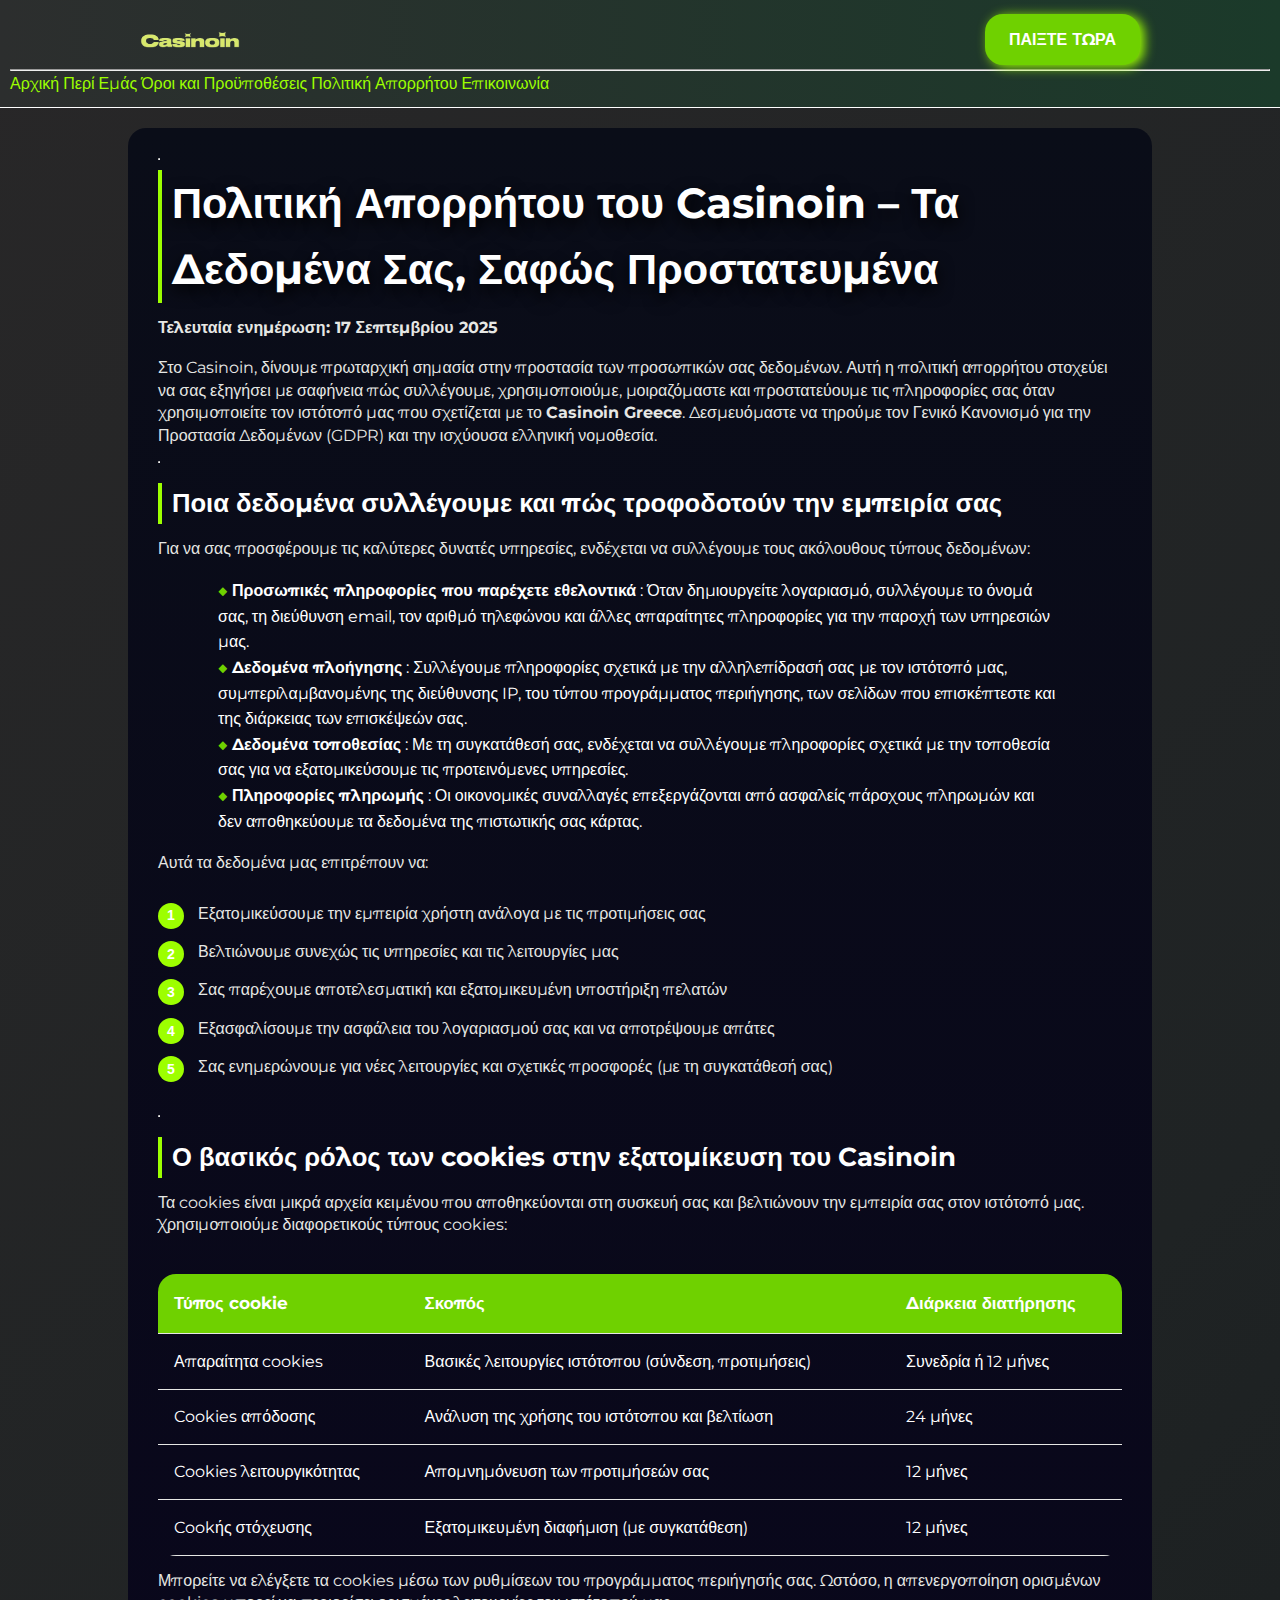
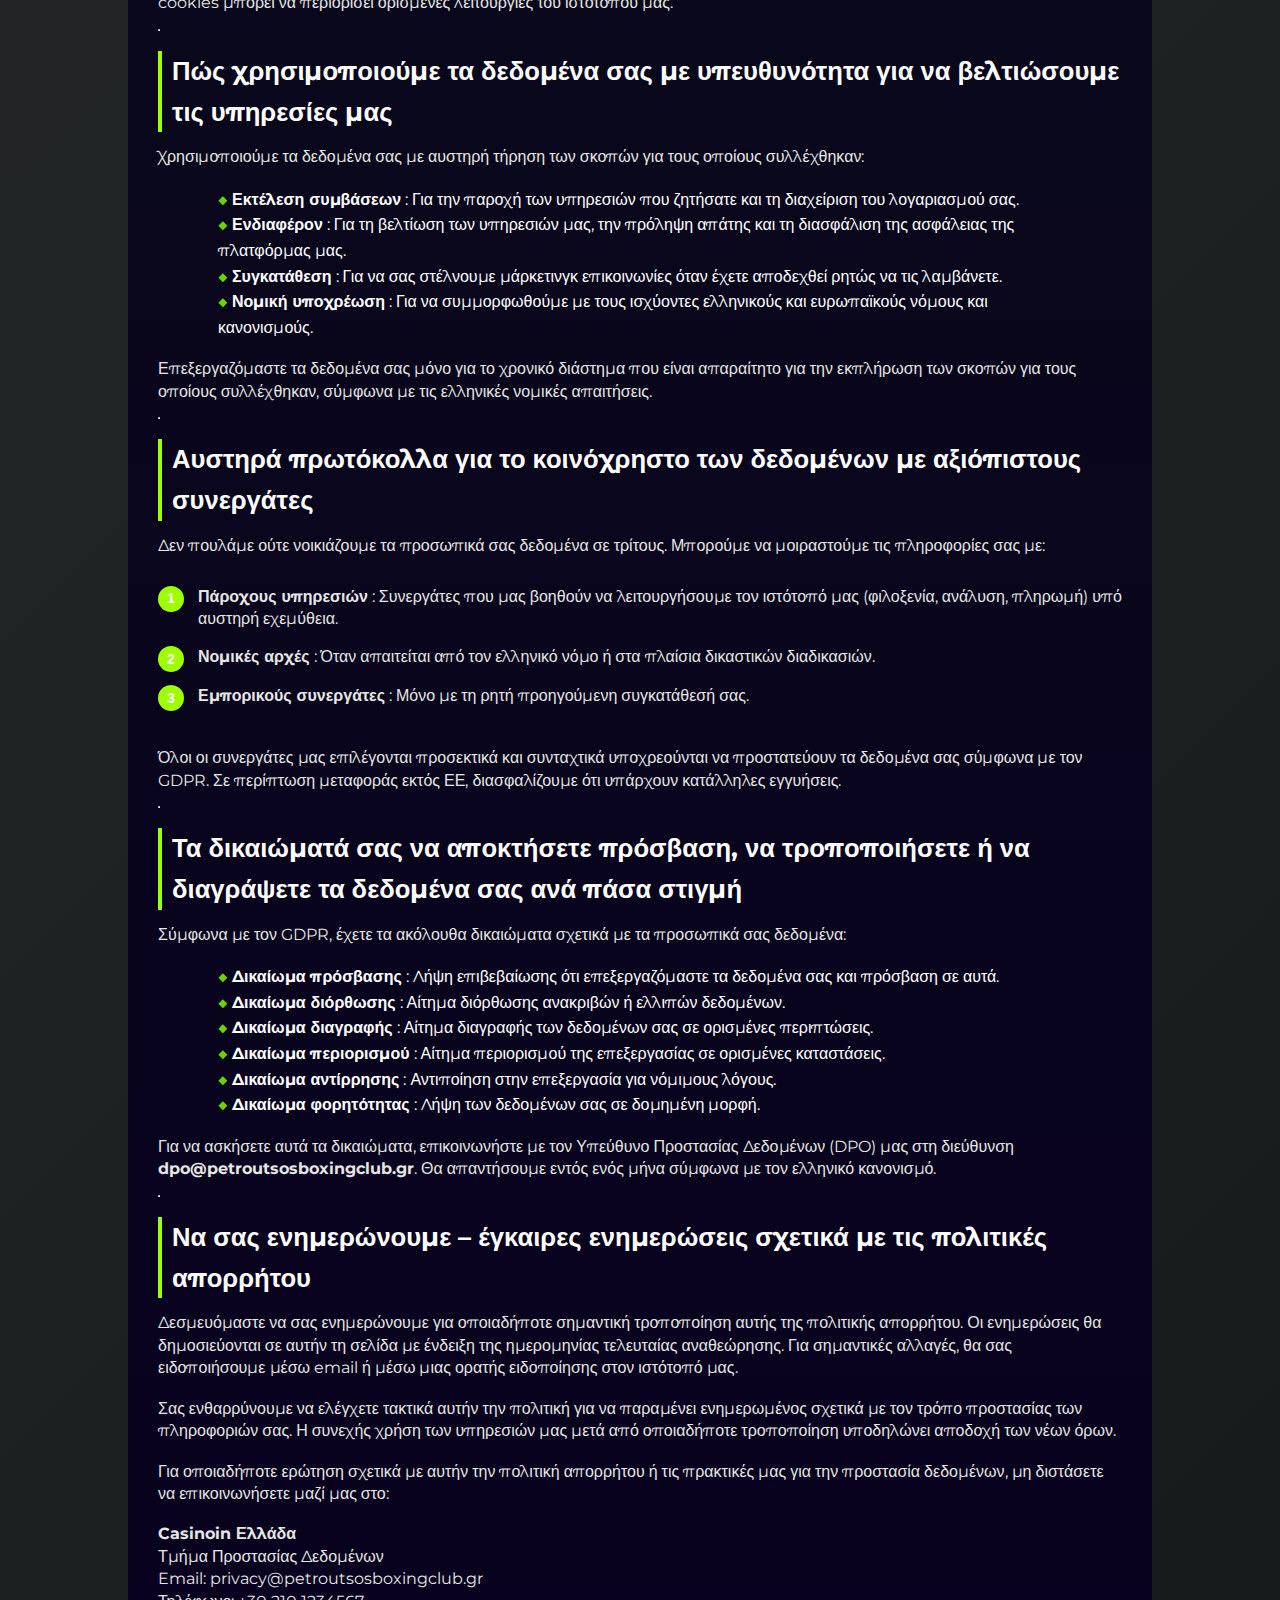
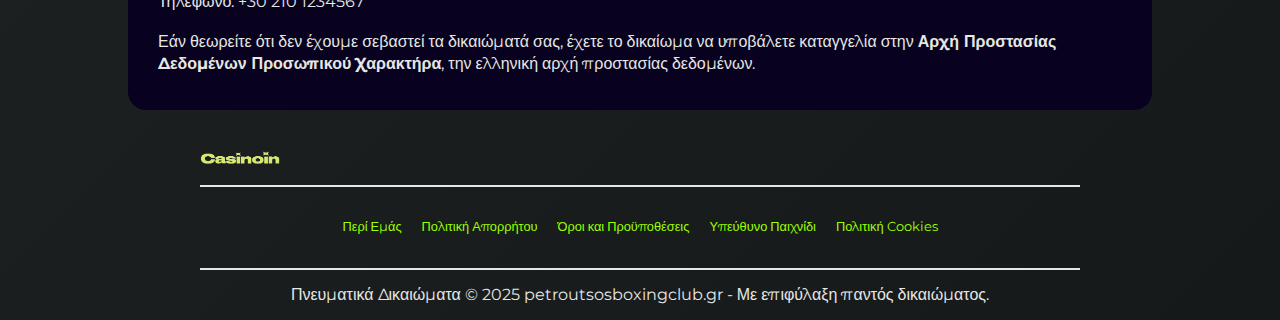
<file: privacy-policy/index.html>
<!DOCTYPE html>
<html lang="el">

<head>
    <meta charset="UTF-8">
    <meta name="viewport" content="width=device-width, initial-scale=1.0">
    <link rel="stylesheet" href="/style.css">
    <link rel="shortcut icon" href="/favicon.ico" type="image/x-icon">
    <title>Casinoin – Δέσμευση για Διαφάνεια Δεδομένων</title>
    <meta name="description"
        content="Το Casinoin εγγυάται απόλυτη διαφάνεια στην επεξεργασία δεδομένων. Μάθετε πώς συλλέγουμε, προστατεύουμε και χρησιμοποιούμε τις πληροφορίες σας με ασφάλεια για μια ασφαλέστερη και εξατομικευμένη εμπειρία.">
    <meta name="googlebot" content="index,follow,noarchive">

    <link rel="canonical" href="https://petroutsosboxingclub.gr/privacy-policy/">

    <meta property="og:type" content="website" />
    <meta property="og:title" content="Casinoin – Πολιτική Απορρήτου" />
    <meta property="og:description"
        content="Η δέσμευσή μας για την προστασία δεδομένων και τη διαφάνεια για τους χρήστες στην Ελλάδα." />
    <meta property="og:url" content="https://petroutsosboxingclub.gr/privacy-policy/" />
    <meta property="og:site_name" content="Casinoin Ελλάδα" />
    <meta property="og:locale" content="el_GR" />

    <meta name="twitter:card" content="summary" />
    <meta name="twitter:title" content="Πολιτική Απορρήτου - Casinoin" />
    <meta name="twitter:description" content="Προστασία δεδομένων και διαφάνεια για τους χρήστες μας στην Ελλάδα." />

    <script type="application/ld+json">
        {
            "@context": "https://schema.org",
            "@type": "WebPage",
            "name": "Πολιτική Απορρήτου",
            "description": "Πολιτική απορρήτου του Casinoin σχετικά με τη συλλογή και επεξεργασία προσωπικών δεδομένων.",
            "url": "https://petroutsosboxingclub.gr/privacy-policy/",
            "inLanguage": "el-GR"
        }
    </script>
</head>

<body>
    <header>
        <div class="logo-container">
            <a href="/">
                <img src="/img/logo.webp" alt="Λογότυπο Casinoin" width="100" height="80">
            </a>
            <a href="/play/" class="btn" rel="nofollow" content="noindex">ΠΑΙΞΤΕ ΤΩΡΑ</a>

        </div>
        <hr>
        <nav class="navigation-list">
            <a href="/">Αρχική</a>
            <a href="/about-us/">Περί Εμάς</a>
            <a href="/terms-and-conditions/">Όροι και Προϋποθέσεις</a>
            <a href="/privacy-policy/">Πολιτική Απορρήτου</a>
            <a href="/contact/">Επικοινωνία</a>
        </nav>
    </header>

    <main>
        <div class="container-long">
            <hr class="title-line">
            <h1>Πολιτική Απορρήτου του Casinoin – Τα Δεδομένα Σας, Σαφώς Προστατευμένα</h1>

            <p><strong>Τελευταία ενημέρωση: 17 Σεπτεμβρίου 2025</strong></p>

            <p>Στο Casinoin, δίνουμε πρωταρχική σημασία στην προστασία των προσωπικών σας δεδομένων. Αυτή η πολιτική
                απορρήτου στοχεύει να σας εξηγήσει με σαφήνεια πώς συλλέγουμε, χρησιμοποιούμε, μοιραζόμαστε και
                προστατεύουμε τις πληροφορίες σας όταν χρησιμοποιείτε τον ιστότοπό μας που σχετίζεται με το
                <strong>Casinoin Greece</strong>. Δεσμευόμαστε να τηρούμε τον Γενικό Κανονισμό για την Προστασία
                Δεδομένων (GDPR) και την ισχύουσα ελληνική νομοθεσία.
            </p>

            <hr class="title-line">
            <h2>Ποια δεδομένα συλλέγουμε και πώς τροφοδοτούν την εμπειρία σας</h2>

            <p>Για να σας προσφέρουμε τις καλύτερες δυνατές υπηρεσίες, ενδέχεται να συλλέγουμε τους ακόλουθους τύπους
                δεδομένων:</p>

            <ul>
                <li><strong>Προσωπικές πληροφορίες που παρέχετε εθελοντικά</strong> : Όταν δημιουργείτε λογαριασμό,
                    συλλέγουμε το όνομά σας, τη διεύθυνση email, τον αριθμό τηλεφώνου και άλλες απαραίτητες πληροφορίες
                    για την παροχή των υπηρεσιών μας.</li>
                <li><strong>Δεδομένα πλοήγησης</strong> : Συλλέγουμε πληροφορίες σχετικά με την αλληλεπίδρασή σας με τον
                    ιστότοπό μας, συμπεριλαμβανομένης της διεύθυνσης IP, του τύπου προγράμματος περιήγησης, των σελίδων
                    που επισκέπτεστε και της διάρκειας των επισκέψεών σας.</li>
                <li><strong>Δεδομένα τοποθεσίας</strong> : Με τη συγκατάθεσή σας, ενδέχεται να συλλέγουμε πληροφορίες
                    σχετικά με την τοποθεσία σας για να εξατομικεύσουμε τις προτεινόμενες υπηρεσίες.</li>
                <li><strong>Πληροφορίες πληρωμής</strong> : Οι οικονομικές συναλλαγές επεξεργάζονται από ασφαλείς
                    πάροχους πληρωμών και δεν αποθηκεύουμε τα δεδομένα της πιστωτικής σας κάρτας.</li>
            </ul>

            <p>Αυτά τα δεδομένα μας επιτρέπουν να:</p>

            <ol class="pink-circle-list">
                <li>
                    <p>Εξατομικεύσουμε την εμπειρία χρήστη ανάλογα με τις προτιμήσεις σας</p>
                </li>
                <li>
                    <p>Βελτιώνουμε συνεχώς τις υπηρεσίες και τις λειτουργίες μας</p>
                </li>
                <li>
                    <p>Σας παρέχουμε αποτελεσματική και εξατομικευμένη υποστήριξη πελατών</p>
                </li>
                <li>
                    <p>Εξασφαλίσουμε την ασφάλεια του λογαριασμού σας και να αποτρέψουμε απάτες</p>
                </li>
                <li>
                    <p>Σας ενημερώνουμε για νέες λειτουργίες και σχετικές προσφορές (με τη συγκατάθεσή σας)</p>
                </li>
            </ol>

            <hr class="title-line">
            <h2>Ο βασικός ρόλος των cookies στην εξατομίκευση του Casinoin</h2>

            <p>Τα cookies είναι μικρά αρχεία κειμένου που αποθηκεύονται στη συσκευή σας και βελτιώνουν την εμπειρία σας
                στον ιστότοπό μας. Χρησιμοποιούμε διαφορετικούς τύπους cookies:</p>

            <div class="table-wrapper">
                <table>
                    <tr>
                        <th>Τύπος cookie</th>
                        <th>Σκοπός</th>
                        <th>Διάρκεια διατήρησης</th>
                    </tr>
                    <tr>
                        <td>Απαραίτητα cookies</td>
                        <td>Βασικές λειτουργίες ιστότοπου (σύνδεση, προτιμήσεις)</td>
                        <td>Συνεδρία ή 12 μήνες</td>
                    </tr>
                    <tr>
                        <td>Cookies απόδοσης</td>
                        <td>Ανάλυση της χρήσης του ιστότοπου και βελτίωση</td>
                        <td>24 μήνες</td>
                    </tr>
                    <tr>
                        <td>Cookies λειτουργικότητας</td>
                        <td>Απομνημόνευση των προτιμήσεών σας</td>
                        <td>12 μήνες</td>
                    </tr>
                    <tr>
                        <td>Cookής στόχευσης</td>
                        <td>Εξατομικευμένη διαφήμιση (με συγκατάθεση)</td>
                        <td>12 μήνες</td>
                    </tr>
                </table>
            </div>

            <p>Μπορείτε να ελέγξετε τα cookies μέσω των ρυθμίσεων του προγράμματος περιήγησής σας. Ωστόσο, η
                απενεργοποίηση ορισμένων cookies μπορεί να περιορίσει ορισμένες λειτουργίες του ιστότοπού μας.</p>

            <hr class="title-line">
            <h2>Πώς χρησιμοποιούμε τα δεδομένα σας με υπευθυνότητα για να βελτιώσουμε τις υπηρεσίες μας</h2>

            <p>Χρησιμοποιούμε τα δεδομένα σας με αυστηρή τήρηση των σκοπών για τους οποίους συλλέχθηκαν:</p>

            <ul>
                <li><strong>Εκτέλεση συμβάσεων</strong> : Για την παροχή των υπηρεσιών που ζητήσατε και τη διαχείριση
                    του λογαριασμού σας.</li>
                <li><strong>Ενδιαφέρον</strong> : Για τη βελτίωση των υπηρεσιών μας, την πρόληψη απάτης και τη
                    διασφάλιση της ασφάλειας της πλατφόρμας μας.</li>
                <li><strong>Συγκατάθεση</strong> : Για να σας στέλνουμε μάρκετινγκ επικοινωνίες όταν έχετε αποδεχθεί
                    ρητώς να τις λαμβάνετε.</li>
                <li><strong>Νομική υποχρέωση</strong> : Για να συμμορφωθούμε με τους ισχύοντες ελληνικούς και
                    ευρωπαϊκούς νόμους και κανονισμούς.</li>
            </ul>

            <p>Επεξεργαζόμαστε τα δεδομένα σας μόνο για το χρονικό διάστημα που είναι απαραίτητο για την εκπλήρωση των
                σκοπών για τους οποίους συλλέχθηκαν, σύμφωνα με τις ελληνικές νομικές απαιτήσεις.</p>

            <hr class="title-line">
            <h2>Αυστηρά πρωτόκολλα για το κοινόχρηστο των δεδομένων με αξιόπιστους συνεργάτες</h2>

            <p>Δεν πουλάμε ούτε νοικιάζουμε τα προσωπικά σας δεδομένα σε τρίτους. Μπορούμε να μοιραστούμε τις
                πληροφορίες σας με:</p>

            <ol class="pink-circle-list">
                <li>
                    <p><strong>Πάροχους υπηρεσιών</strong> : Συνεργάτες που μας βοηθούν να λειτουργήσουμε τον ιστότοπό
                        μας (φιλοξενία, ανάλυση, πληρωμή) υπό αυστηρή εχεμύθεια.</p>
                </li>
                <li>
                    <p><strong>Νομικές αρχές</strong> : Όταν απαιτείται από τον ελληνικό νόμο ή στα πλαίσια δικαστικών
                        διαδικασιών.</p>
                </li>
                <li>
                    <p><strong>Εμπορικούς συνεργάτες</strong> : Μόνο με τη ρητή προηγούμενη συγκατάθεσή σας.</p>
                </li>
            </ol>

            <p>Όλοι οι συνεργάτες μας επιλέγονται προσεκτικά και συνταχτικά υποχρεούνται να προστατεύουν τα δεδομένα σας
                σύμφωνα με τον GDPR. Σε περίπτωση μεταφοράς εκτός ΕΕ, διασφαλίζουμε ότι υπάρχουν κατάλληλες εγγυήσεις.
            </p>

            <hr class="title-line">
            <h2>Τα δικαιώματά σας να αποκτήσετε πρόσβαση, να τροποποιήσετε ή να διαγράψετε τα δεδομένα σας ανά πάσα
                στιγμή</h2>

            <p>Σύμφωνα με τον GDPR, έχετε τα ακόλουθα δικαιώματα σχετικά με τα προσωπικά σας δεδομένα:</p>

            <ul>
                <li><strong>Δικαίωμα πρόσβασης</strong> : Λήψη επιβεβαίωσης ότι επεξεργαζόμαστε τα δεδομένα σας και
                    πρόσβαση σε αυτά.</li>
                <li><strong>Δικαίωμα διόρθωσης</strong> : Αίτημα διόρθωσης ανακριβών ή ελλιπών δεδομένων.</li>
                <li><strong>Δικαίωμα διαγραφής</strong> : Αίτημα διαγραφής των δεδομένων σας σε ορισμένες περιπτώσεις.
                </li>
                <li><strong>Δικαίωμα περιορισμού</strong> : Αίτημα περιορισμού της επεξεργασίας σε ορισμένες
                    καταστάσεις.</li>
                <li><strong>Δικαίωμα αντίρρησης</strong> : Αντιποίηση στην επεξεργασία για νόμιμους λόγους.</li>
                <li><strong>Δικαίωμα φορητότητας</strong> : Λήψη των δεδομένων σας σε δομημένη μορφή.</li>
            </ul>

            <p>Για να ασκήσετε αυτά τα δικαιώματα, επικοινωνήστε με τον Υπεύθυνο Προστασίας Δεδομένων (DPO) μας στη
                διεύθυνση <strong>dpo@petroutsosboxingclub.gr</strong>. Θα απαντήσουμε εντός ενός μήνα σύμφωνα με τον
                ελληνικό κανονισμό.</p>

            <hr class="title-line">
            <h2>Να σας ενημερώνουμε – έγκαιρες ενημερώσεις σχετικά με τις πολιτικές απορρήτου</h2>

            <p>Δεσμευόμαστε να σας ενημερώνουμε για οποιαδήποτε σημαντική τροποποίηση αυτής της πολιτικής απορρήτου. Οι
                ενημερώσεις θα δημοσιεύονται σε αυτήν τη σελίδα με ένδειξη της ημερομηνίας τελευταίας αναθεώρησης. Για
                σημαντικές αλλαγές, θα σας ειδοποιήσουμε μέσω email ή μέσω μιας ορατής ειδοποίησης στον ιστότοπό μας.
            </p>

            <p>Σας ενθαρρύνουμε να ελέγχετε τακτικά αυτήν την πολιτική για να παραμένει ενημερωμένος σχετικά με τον
                τρόπο προστασίας των πληροφοριών σας. Η συνεχής χρήση των υπηρεσιών μας μετά από οποιαδήποτε τροποποίηση
                υποδηλώνει αποδοχή των νέων όρων.</p>

            <p>Για οποιαδήποτε ερώτηση σχετικά με αυτήν την πολιτική απορρήτου ή τις πρακτικές μας για την προστασία
                δεδομένων, μη διστάσετε να επικοινωνήσετε μαζί μας στο:</p>

            <p><strong>Casinoin Ελλάδα</strong><br>
                Τμήμα Προστασίας Δεδομένων<br>
                Email: privacy@petroutsosboxingclub.gr<br>
                Τηλέφωνο: +30 210 1234567</p>

            <p>Εάν θεωρείτε ότι δεν έχουμε σεβαστεί τα δικαιώματά σας, έχετε το δικαίωμα να υποβάλετε καταγγελία στην
                <strong>Αρχή Προστασίας Δεδομένων Προσωπικού Χαρακτήρα</strong>, την ελληνική αρχή προστασίας δεδομένων.
            </p>
        </div>
    </main>

    <footer>
        <a href="/">
            <img src="/img/logo.webp" alt="Casinoin Ελλάδα" width="80" height="80">
        </a>
        <hr class="faq-hr">
        <div class="flex-container">
            <a href="/about-us/">Περί Εμάς</a>
            <a href="/privacy-policy/">Πολιτική Απορρήτου</a>
            <a href="/terms-and-conditions/">Όροι και Προϋποθέσεις</a>
            <a href="/responsible-gambling/">Υπεύθυνο Παιχνίδι</a>
            <a href="/cookie-policy/">Πολιτική Cookies</a>
        </div>
        <hr class="faq-hr">
        <p>
            Πνευματικά Δικαιώματα © 2025 petroutsosboxingclub.gr - Με επιφύλαξη παντός δικαιώματος.
        </p>
    </footer>
</body>

</html>
</file>
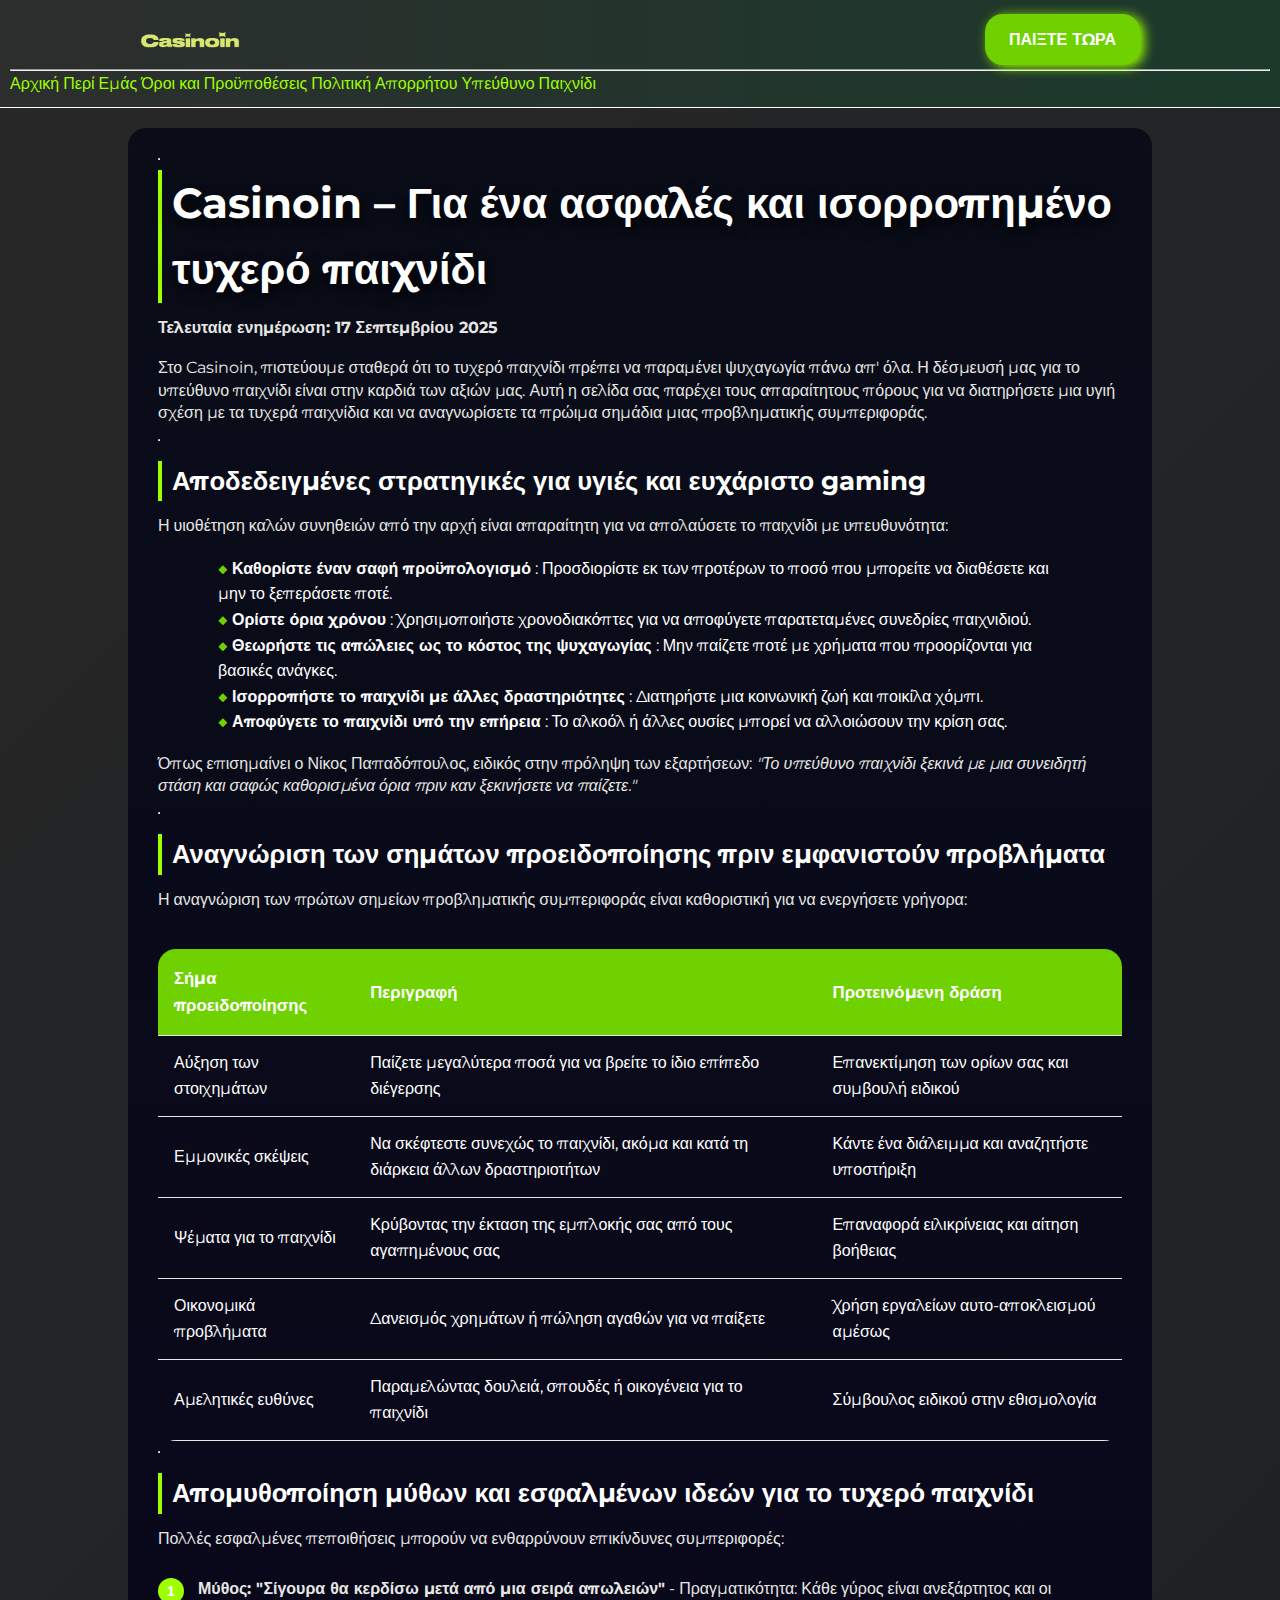
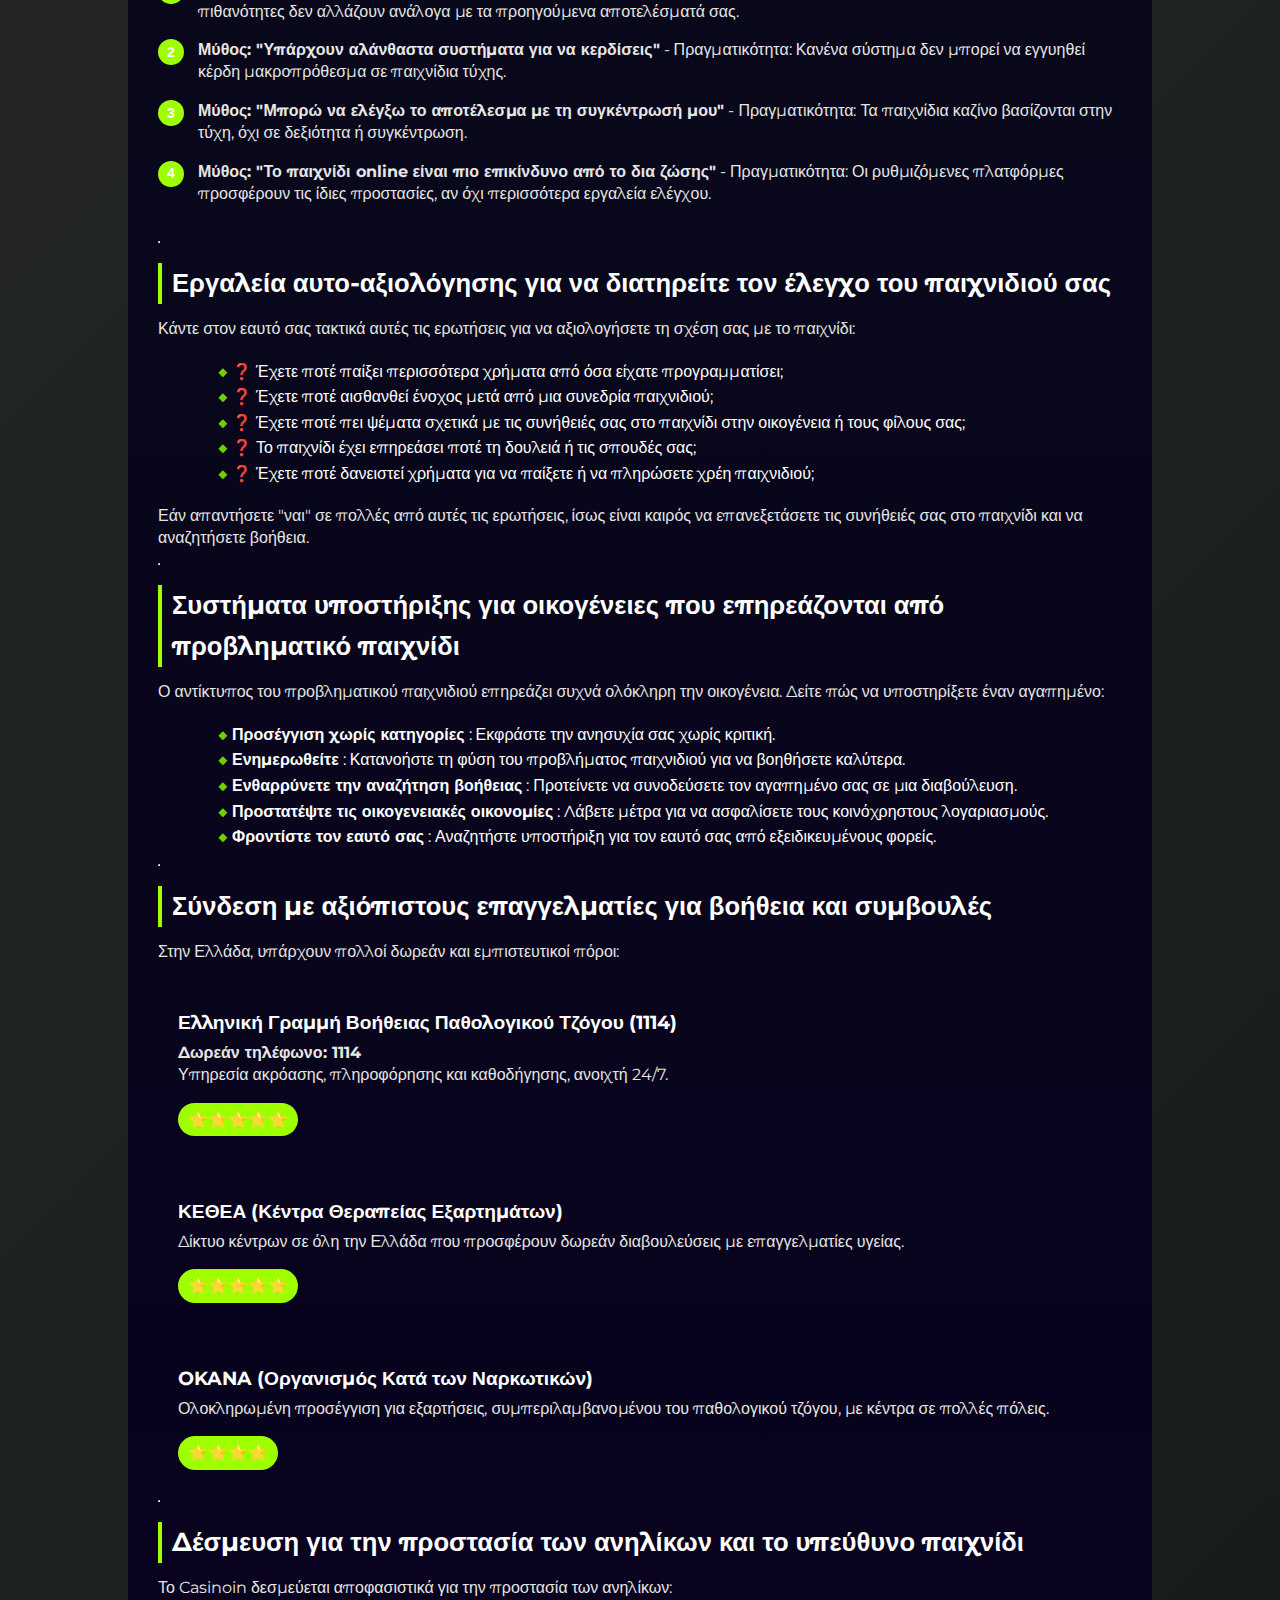
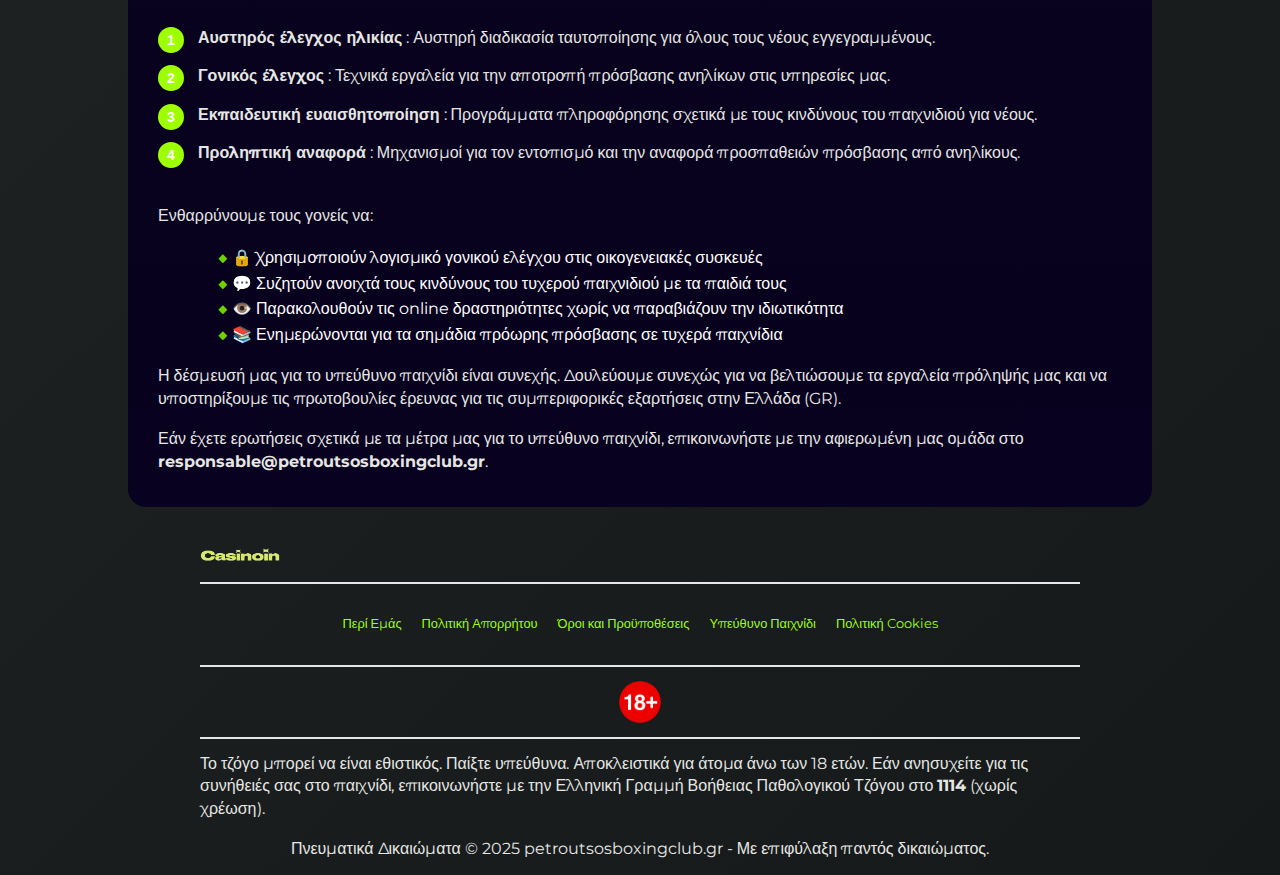
<file: responsible-gambling/index.html>
<!DOCTYPE html>
<html lang="el">

<head>
    <meta charset="UTF-8">
    <meta name="viewport" content="width=device-width, initial-scale=1.0">
    <link rel="stylesheet" href="/style.css">
    <link rel="shortcut icon" href="/favicon.ico" type="image/x-icon">
    <title>Υπεύθυνο Παιχνίδι με το Casinoin</title>
    <meta name="description"
        content="Το Casinoin σας βοηθά να παίζετε υπεύθυνα και να διατηρείτε τον έλεγχο. Μάθετε να αναγνωρίζετε επικίνδυνες συμπεριφορές, να χρησιμοποιείτε αποτελεσματικά εργαλεία αυτο-ελέγχου και να βρίσκετε επαγγελματική βοήθεια για ασφαλές παιχνίδι.">
    <meta name="googlebot" content="index,follow,noarchive">

    <link rel="canonical" href="https://petroutsosboxingclub.gr/responsible-gambling/">

    <meta property="og:type" content="website" />
    <meta property="og:title" content="Υπεύθυνο Παιχνίδι με το Casinoin" />
    <meta property="og:description"
        content="Η δέσμευσή μας για ένα ασφαλές και ισορροπημένο τυχερό παιχνίδι στην Ελλάδα." />
    <meta property="og:url" content="https://petroutsosboxingclub.gr/responsible-gambling/" />
    <meta property="og:site_name" content="Casinoin Ελλάδα" />
    <meta property="og:locale" content="el_GR" />

    <meta name="twitter:card" content="summary" />
    <meta name="twitter:title" content="Υπεύθυνο Παιχνίδι - Casinoin" />
    <meta name="twitter:description" content="Στρατηγικές και εργαλεία για υπεύθυνο gaming στην Ελλάδα." />

    <script type="application/ld+json">
        {
            "@context": "https://schema.org",
            "@type": "WebPage",
            "name": "Υπεύθυνο Παιχνίδι",
            "description": "Πλήρης οδηγός για υπεύθυνη πρακτική τυχερών παιχνιδιών στην Ελλάδα.",
            "url": "https://petroutsosboxingclub.gr/responsible-gambling/",
            "inLanguage": "el-GR"
        }
    </script>
</head>

<body>
    <header>
        <div class="logo-container">
            <a href="/">
                <img src="/img/logo.webp" alt="Λογότυπο Casinoin" width="100" height="80">
            </a>
            <a href="/play/" class="btn" rel="nofollow" content="noindex">ΠΑΙΞΤΕ ΤΩΡΑ</a>

        </div>
        <hr>
        <nav class="navigation-list">
            <a href="/">Αρχική</a>
            <a href="/about-us/">Περί Εμάς</a>
            <a href="/terms-and-conditions/">Όροι και Προϋποθέσεις</a>
            <a href="/privacy-policy/">Πολιτική Απορρήτου</a>
            <a href="/responsible-gambling/">Υπεύθυνο Παιχνίδι</a>
        </nav>
    </header>

    <main>
        <div class="container-long">
            <hr class="title-line">
            <h1>Casinoin – Για ένα ασφαλές και ισορροπημένο τυχερό παιχνίδι</h1>

            <p><strong>Τελευταία ενημέρωση: 17 Σεπτεμβρίου 2025</strong></p>

            <p>Στο Casinoin, πιστεύουμε σταθερά ότι το τυχερό παιχνίδι πρέπει να παραμένει ψυχαγωγία πάνω απ' όλα. Η
                δέσμευσή μας για το υπεύθυνο παιχνίδι είναι στην καρδιά των αξιών μας. Αυτή η σελίδα σας παρέχει τους
                απαραίτητους πόρους για να διατηρήσετε μια υγιή σχέση με τα τυχερά παιχνίδια και να αναγνωρίσετε τα
                πρώιμα σημάδια μιας προβληματικής συμπεριφοράς.</p>

            <hr class="title-line">
            <h2>Αποδεδειγμένες στρατηγικές για υγιές και ευχάριστο gaming</h2>

            <p>Η υιοθέτηση καλών συνηθειών από την αρχή είναι απαραίτητη για να απολαύσετε το παιχνίδι με υπευθυνότητα:
            </p>

            <ul>
                <li><strong>Καθορίστε έναν σαφή προϋπολογισμό</strong> : Προσδιορίστε εκ των προτέρων το ποσό που
                    μπορείτε να διαθέσετε και μην το ξεπεράσετε ποτέ.</li>
                <li><strong>Ορίστε όρια χρόνου</strong> : Χρησιμοποιήστε χρονοδιακόπτες για να αποφύγετε παρατεταμένες
                    συνεδρίες παιχνιδιού.</li>
                <li><strong>Θεωρήστε τις απώλειες ως το κόστος της ψυχαγωγίας</strong> : Μην παίζετε ποτέ με χρήματα που
                    προορίζονται για βασικές ανάγκες.</li>
                <li><strong>Ισορροπήστε το παιχνίδι με άλλες δραστηριότητες</strong> : Διατηρήστε μια κοινωνική ζωή και
                    ποικίλα χόμπι.</li>
                <li><strong>Αποφύγετε το παιχνίδι υπό την επήρεια</strong> : Το αλκοόλ ή άλλες ουσίες μπορεί να
                    αλλοιώσουν την κρίση σας.</li>
            </ul>

            <p>Όπως επισημαίνει ο Νίκος Παπαδόπουλος, ειδικός στην πρόληψη των εξαρτήσεων: <em>"Το υπεύθυνο παιχνίδι
                    ξεκινά με μια συνειδητή στάση και σαφώς καθορισμένα όρια πριν καν ξεκινήσετε να παίζετε."</em></p>

            <hr class="title-line">
            <h2>Αναγνώριση των σημάτων προειδοποίησης πριν εμφανιστούν προβλήματα</h2>

            <p>Η αναγνώριση των πρώτων σημείων προβληματικής συμπεριφοράς είναι καθοριστική για να ενεργήσετε γρήγορα:
            </p>

            <div class="table-wrapper">
                <table>
                    <tr>
                        <th>Σήμα προειδοποίησης</th>
                        <th>Περιγραφή</th>
                        <th>Προτεινόμενη δράση</th>
                    </tr>
                    <tr>
                        <td>Αύξηση των στοιχημάτων</td>
                        <td>Παίζετε μεγαλύτερα ποσά για να βρείτε το ίδιο επίπεδο διέγερσης</td>
                        <td>Επανεκτίμηση των ορίων σας και συμβουλή ειδικού</td>
                    </tr>
                    <tr>
                        <td>Εμμονικές σκέψεις</td>
                        <td>Να σκέφτεστε συνεχώς το παιχνίδι, ακόμα και κατά τη διάρκεια άλλων δραστηριοτήτων</td>
                        <td>Κάντε ένα διάλειμμα και αναζητήστε υποστήριξη</td>
                    </tr>
                    <tr>
                        <td>Ψέματα για το παιχνίδι</td>
                        <td>Κρύβοντας την έκταση της εμπλοκής σας από τους αγαπημένους σας</td>
                        <td>Επαναφορά ειλικρίνειας και αίτηση βοήθειας</td>
                    </tr>
                    <tr>
                        <td>Οικονομικά προβλήματα</td>
                        <td>Δανεισμός χρημάτων ή πώληση αγαθών για να παίξετε</td>
                        <td>Χρήση εργαλείων αυτο-αποκλεισμού αμέσως</td>
                    </tr>
                    <tr>
                        <td>Αμελητικές ευθύνες</td>
                        <td>Παραμελώντας δουλειά, σπουδές ή οικογένεια για το παιχνίδι</td>
                        <td>Σύμβουλος ειδικού στην εθισμολογία</td>
                    </tr>
                </table>
            </div>

            <hr class="title-line">
            <h2>Απομυθοποίηση μύθων και εσφαλμένων ιδεών για το τυχερό παιχνίδι</h2>

            <p>Πολλές εσφαλμένες πεποιθήσεις μπορούν να ενθαρρύνουν επικίνδυνες συμπεριφορές:</p>

            <ol class="pink-circle-list">
                <li>
                    <p><strong>Μύθος: "Σίγουρα θα κερδίσω μετά από μια σειρά απωλειών"</strong> - Πραγματικότητα: Κάθε
                        γύρος είναι ανεξάρτητος και οι πιθανότητες δεν αλλάζουν ανάλογα με τα προηγούμενα αποτελέσματά
                        σας.</p>
                </li>
                <li>
                    <p><strong>Μύθος: "Υπάρχουν αλάνθαστα συστήματα για να κερδίσεις"</strong> - Πραγματικότητα: Κανένα
                        σύστημα δεν μπορεί να εγγυηθεί κέρδη μακροπρόθεσμα σε παιχνίδια τύχης.</p>
                </li>
                <li>
                    <p><strong>Μύθος: "Μπορώ να ελέγξω το αποτέλεσμα με τη συγκέντρωσή μου"</strong> - Πραγματικότητα:
                        Τα παιχνίδια καζίνο βασίζονται στην τύχη, όχι σε δεξιότητα ή συγκέντρωση.</p>
                </li>
                <li>
                    <p><strong>Μύθος: "Το παιχνίδι online είναι πιο επικίνδυνο από το δια ζώσης"</strong> -
                        Πραγματικότητα: Οι ρυθμιζόμενες πλατφόρμες προσφέρουν τις ίδιες προστασίες, αν όχι περισσότερα
                        εργαλεία ελέγχου.</p>
                </li>
            </ol>

            <hr class="title-line">
            <h2>Εργαλεία αυτο-αξιολόγησης για να διατηρείτε τον έλεγχο του παιχνιδιού σας</h2>

            <p>Κάντε στον εαυτό σας τακτικά αυτές τις ερωτήσεις για να αξιολογήσετε τη σχέση σας με το παιχνίδι:</p>

            <ul>
                <li>❓ Έχετε ποτέ παίξει περισσότερα χρήματα από όσα είχατε προγραμματίσει;</li>
                <li>❓ Έχετε ποτέ αισθανθεί ένοχος μετά από μια συνεδρία παιχνιδιού;</li>
                <li>❓ Έχετε ποτέ πει ψέματα σχετικά με τις συνήθειές σας στο παιχνίδι στην οικογένεια ή τους φίλους σας;
                </li>
                <li>❓ Το παιχνίδι έχει επηρεάσει ποτέ τη δουλειά ή τις σπουδές σας;</li>
                <li>❓ Έχετε ποτέ δανειστεί χρήματα για να παίξετε ή να πληρώσετε χρέη παιχνιδιού;</li>
            </ul>

            <p>Εάν απαντήσετε "ναι" σε πολλές από αυτές τις ερωτήσεις, ίσως είναι καιρός να επανεξετάσετε τις συνήθειές
                σας στο παιχνίδι και να αναζητήσετε βοήθεια.</p>

            <hr class="title-line">
            <h2>Συστήματα υποστήριξης για οικογένειες που επηρεάζονται από προβληματικό παιχνίδι</h2>

            <p>Ο αντίκτυπος του προβληματικού παιχνιδιού επηρεάζει συχνά ολόκληρη την οικογένεια. Δείτε πώς να
                υποστηρίξετε έναν αγαπημένο:</p>

            <ul>
                <li><strong>Προσέγγιση χωρίς κατηγορίες</strong> : Εκφράστε την ανησυχία σας χωρίς κριτική.</li>
                <li><strong>Ενημερωθείτε</strong> : Κατανοήστε τη φύση του προβλήματος παιχνιδιού για να βοηθήσετε
                    καλύτερα.</li>
                <li><strong>Ενθαρρύνετε την αναζήτηση βοήθειας</strong> : Προτείνετε να συνοδεύσετε τον αγαπημένο σας σε
                    μια διαβούλευση.</li>
                <li><strong>Προστατέψτε τις οικογενειακές οικονομίες</strong> : Λάβετε μέτρα για να ασφαλίσετε τους
                    κοινόχρηστους λογαριασμούς.</li>
                <li><strong>Φροντίστε τον εαυτό σας</strong> : Αναζητήστε υποστήριξη για τον εαυτό σας από
                    εξειδικευμένους φορείς.</li>
            </ul>

            <hr class="title-line">
            <h2>Σύνδεση με αξιόπιστους επαγγελματίες για βοήθεια και συμβουλές</h2>

            <p>Στην Ελλάδα, υπάρχουν πολλοί δωρεάν και εμπιστευτικοί πόροι:</p>

            <div class="casino-card">
                <div class="casino-center">
                    <div class="casino-code">
                        <h3>Ελληνική Γραμμή Βοήθειας Παθολογικού Τζόγου (1114)</h3>
                        <p><strong>Δωρεάν τηλέφωνο: 1114</strong><br>
                            Υπηρεσία ακρόασης, πληροφόρησης και καθοδήγησης, ανοιχτή 24/7.</p>
                        <div class="casino-rating"><span class="star">⭐⭐⭐⭐⭐</span></div>
                    </div>
                </div>
            </div>

            <div class="casino-card">
                <div class="casino-center">
                    <div class="casino-code">
                        <h3>ΚΕΘΕΑ (Κέντρα Θεραπείας Εξαρτημάτων)</h3>
                        <p>Δίκτυο κέντρων σε όλη την Ελλάδα που προσφέρουν δωρεάν διαβουλεύσεις με επαγγελματίες υγείας.
                        </p>
                        <div class="casino-rating"><span class="star">⭐⭐⭐⭐⭐</span></div>
                    </div>
                </div>
            </div>

            <div class="casino-card">
                <div class="casino-center">
                    <div class="casino-code">
                        <h3>OKANA (Οργανισμός Κατά των Ναρκωτικών)</h3>
                        <p>Ολοκληρωμένη προσέγγιση για εξαρτήσεις, συμπεριλαμβανομένου του παθολογικού τζόγου, με κέντρα
                            σε πολλές πόλεις.</p>
                        <div class="casino-rating"><span class="star">⭐⭐⭐⭐</span></div>
                    </div>
                </div>
            </div>

            <hr class="title-line">
            <h2>Δέσμευση για την προστασία των ανηλίκων και το υπεύθυνο παιχνίδι</h2>

            <p>Το Casinoin δεσμεύεται αποφασιστικά για την προστασία των ανηλίκων:</p>

            <ol class="pink-circle-list">
                <li>
                    <p><strong>Αυστηρός έλεγχος ηλικίας</strong> : Αυστηρή διαδικασία ταυτοποίησης για όλους τους νέους
                        εγγεγραμμένους.</p>
                </li>
                <li>
                    <p><strong>Γονικός έλεγχος</strong> : Τεχνικά εργαλεία για την αποτροπή πρόσβασης ανηλίκων στις
                        υπηρεσίες μας.</p>
                </li>
                <li>
                    <p><strong>Εκπαιδευτική ευαισθητοποίηση</strong> : Προγράμματα πληροφόρησης σχετικά με τους
                        κινδύνους του παιχνιδιού για νέους.</p>
                </li>
                <li>
                    <p><strong>Προληπτική αναφορά</strong> : Μηχανισμοί για τον εντοπισμό και την αναφορά προσπαθειών
                        πρόσβασης από ανηλίκους.</p>
                </li>
            </ol>

            <p>Ενθαρρύνουμε τους γονείς να:</p>

            <ul>
                <li>🔒 Χρησιμοποιούν λογισμικό γονικού ελέγχου στις οικογενειακές συσκευές</li>
                <li>💬 Συζητούν ανοιχτά τους κινδύνους του τυχερού παιχνιδιού με τα παιδιά τους</li>
                <li>👁️ Παρακολουθούν τις online δραστηριότητες χωρίς να παραβιάζουν την ιδιωτικότητα</li>
                <li>📚 Ενημερώνονται για τα σημάδια πρόωρης πρόσβασης σε τυχερά παιχνίδια</li>
            </ul>

            <p>Η δέσμευσή μας για το υπεύθυνο παιχνίδι είναι συνεχής. Δουλεύουμε συνεχώς για να βελτιώσουμε τα εργαλεία
                πρόληψής μας και να υποστηρίξουμε τις πρωτοβουλίες έρευνας για τις συμπεριφορικές εξαρτήσεις στην Ελλάδα
                (GR).</p>

            <p>Εάν έχετε ερωτήσεις σχετικά με τα μέτρα μας για το υπεύθυνο παιχνίδι, επικοινωνήστε με την αφιερωμένη μας
                ομάδα στο <strong>responsable@petroutsosboxingclub.gr</strong>.</p>
        </div>
    </main>

    <footer>
        <a href="/">
            <img src="/img/logo.webp" alt="Casinoin Ελλάδα" width="80" height="80">
        </a>
        <hr class="faq-hr">
        <div class="flex-container">
            <a href="/about-us/">Περί Εμάς</a>
            <a href="/privacy-policy/">Πολιτική Απορρήτου</a>
            <a href="/terms-and-conditions/">Όροι και Προϋποθέσεις</a>
            <a href="/responsible-gambling/">Υπεύθυνο Παιχνίδι</a>
            <a href="/cookie-policy/">Πολιτική Cookies</a>
        </div>
        <hr class="faq-hr">
        <img src="/img/18-icon.webp" alt="Εικονίδιο 18+" width="50" height="50">
        <hr class="faq-hr">
        <p>
            Το τζόγο μπορεί να είναι εθιστικός. Παίξτε υπεύθυνα. Αποκλειστικά για άτομα άνω των 18 ετών. Εάν ανησυχείτε
            για τις συνήθειές σας στο παιχνίδι, επικοινωνήστε με την Ελληνική Γραμμή Βοήθειας Παθολογικού Τζόγου στο
            <strong>1114</strong> (χωρίς χρέωση).
        </p>
        <p>
            Πνευματικά Δικαιώματα © 2025 petroutsosboxingclub.gr - Με επιφύλαξη παντός δικαιώματος.
        </p>
    </footer>
</body>

</html>
</file>
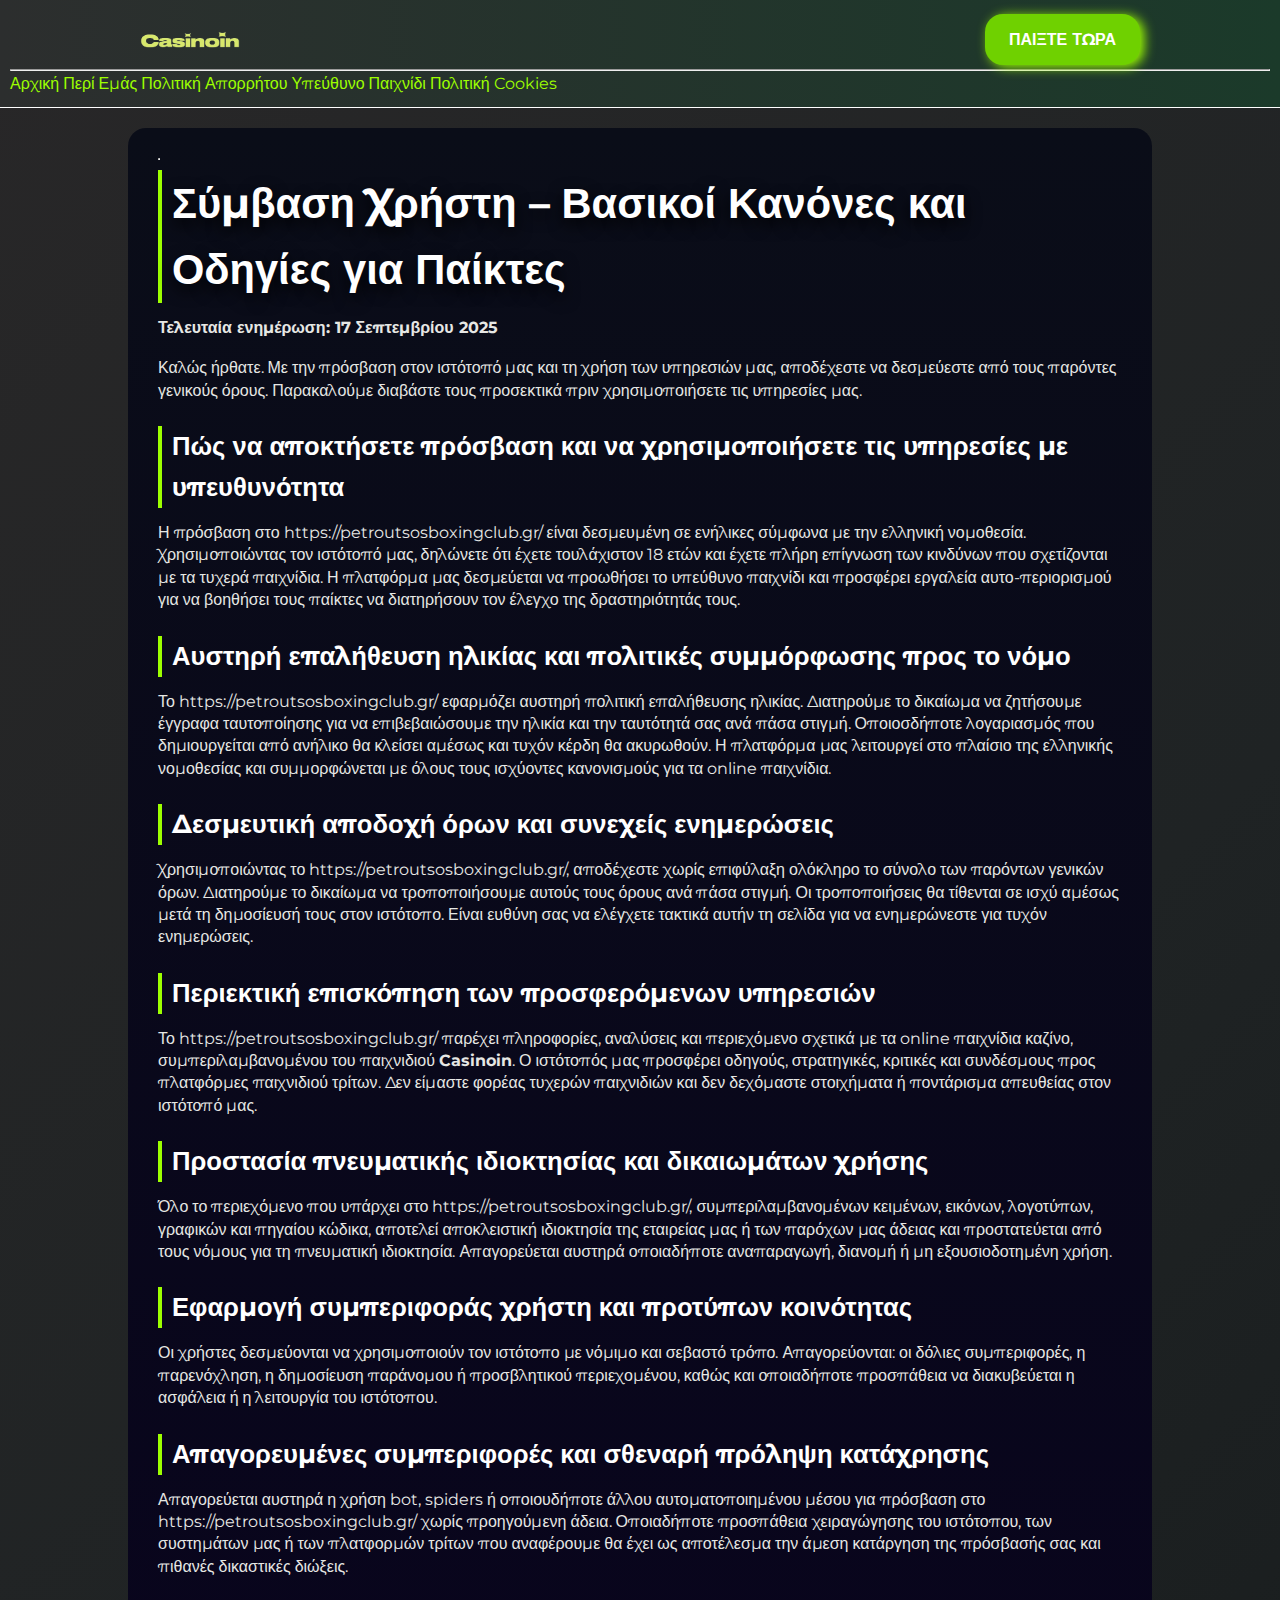
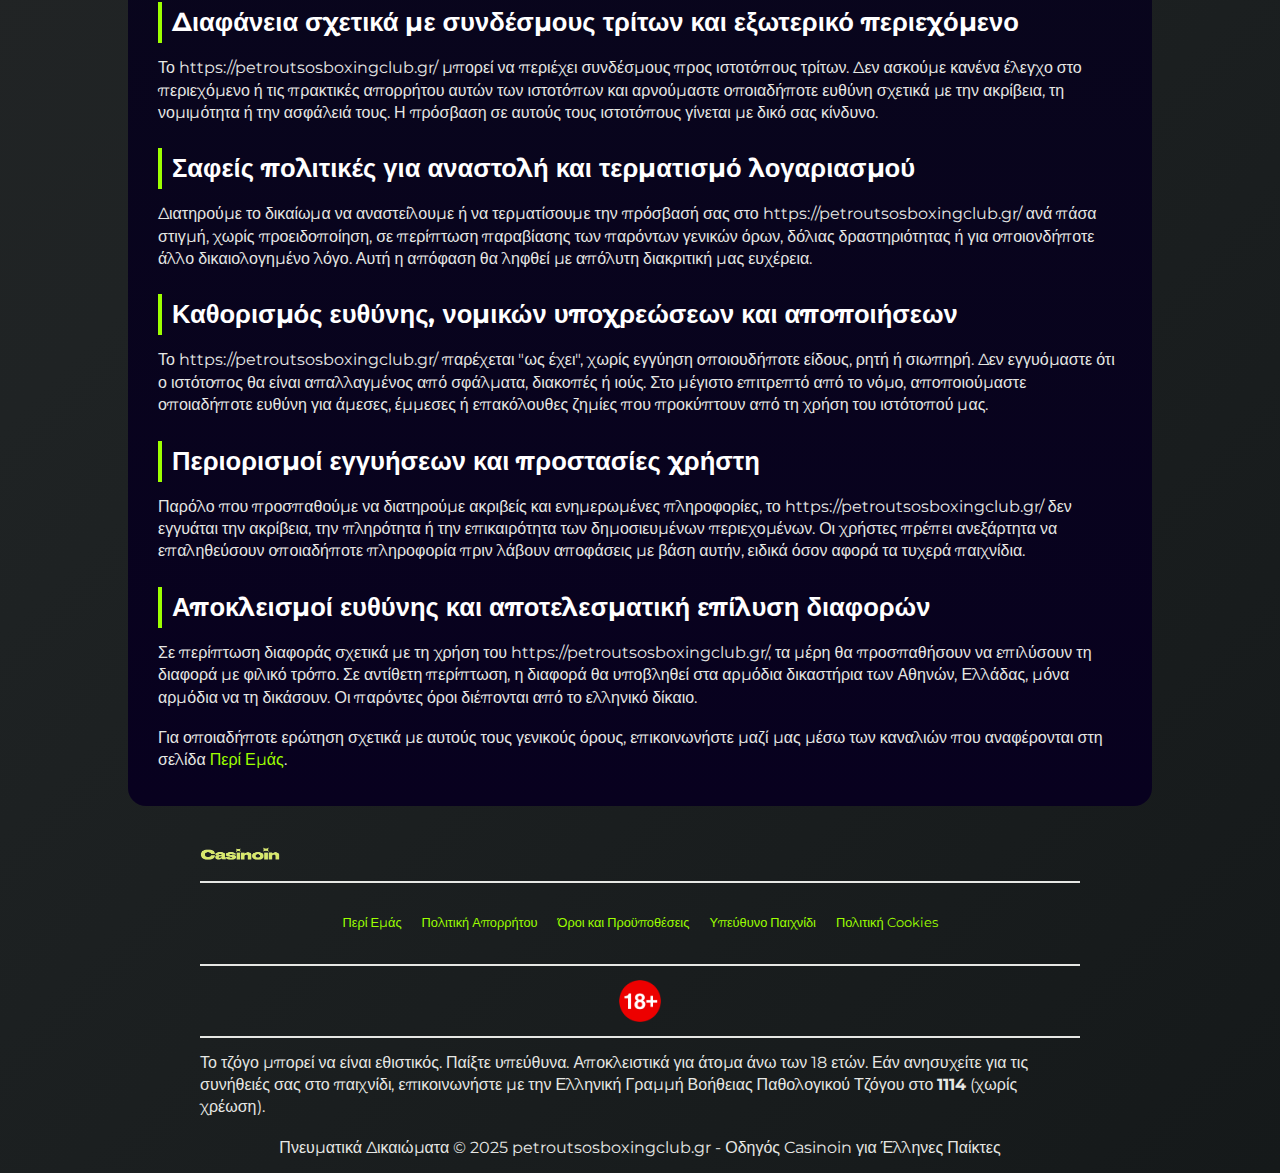
<file: terms-and-conditions/index.html>
<!DOCTYPE html>
<html lang="el">

<head>
    <meta charset="UTF-8">
    <meta name="viewport" content="width=device-width, initial-scale=1.0">
    <link rel="stylesheet" href="/style.css">
    <link rel="shortcut icon" href="/favicon.ico" type="image/x-icon">
    <title>Σύμβαση Χρήστη & Ευθύνες Παικτών</title>
    <meta name="description"
        content="Χρησιμοποιώντας το https://petroutsosboxingclub.gr/, αποδέχεστε σαφείς όρους σχεδιασμένους να προστατεύουν τα δικαιώματά σας και να εξασφαλίζουν μια ασφαλή, διαφανή και δίκαια εμπειρία παιχνιδιού.">
    <meta name="googlebot" content="index,follow,noarchive">

    <link rel="canonical" href="https://petroutsosboxingclub.gr/terms-and-conditions/">

    <meta property="og:type" content="website" />
    <meta property="og:title" content="Σύμβαση Χρήστη & Ευθύνες Παικτών" />
    <meta property="og:description" content="Γενικοί Όροι - βασικοί κανόνες και οδηγίες για παίκτες." />
    <meta property="og:url" content="https://petroutsosboxingclub.gr/terms-and-conditions/" />
    <meta property="og:site_name" content="Casinoin Ελλάδα" />
    <meta property="og:locale" content="el_GR" />

    <meta name="twitter:card" content="summary" />
    <meta name="twitter:title" content="Γενικοί Όροι - Casinoin Ελλάδα" />
    <meta name="twitter:description" content="Γενικοί Όροι - βασικοί κανόνες και οδηγίες για παίκτες." />
</head>

<body>
    <header>
        <div class="logo-container">
            <a href="/">
                <img src="/img/logo.webp" alt="Λογότυπο Casinoin Ελλάδα" width="100" height="80">
            </a>
            <a href="/play/" class="btn" rel="nofollow" content="noindex">ΠΑΙΞΤΕ ΤΩΡΑ</a>

        </div>
        <hr>
        <nav class="navigation-list">
            <a href="/">Αρχική</a>
            <a href="/about-us/">Περί Εμάς</a>
            <a href="/privacy-policy/">Πολιτική Απορρήτου</a>
            <a href="/responsible-gambling/">Υπεύθυνο Παιχνίδι</a>
            <a href="/cookie-policy/">Πολιτική Cookies</a>
        </nav>
    </header>

    <main>
        <div class="container-long">
            <hr class="title-line">
            <h1>Σύμβαση Χρήστη – Βασικοί Κανόνες και Οδηγίες για Παίκτες</h1>

            <p><strong>Τελευταία ενημέρωση: 17 Σεπτεμβρίου 2025</strong></p>

            <p>Καλώς ήρθατε. Με την πρόσβαση στον ιστότοπό μας και τη χρήση των υπηρεσιών μας, αποδέχεστε να δεσμεύεστε
                από τους παρόντες γενικούς όρους. Παρακαλούμε διαβάστε τους προσεκτικά πριν χρησιμοποιήσετε τις
                υπηρεσίες μας.</p>

            <h2>Πώς να αποκτήσετε πρόσβαση και να χρησιμοποιήσετε τις υπηρεσίες με υπευθυνότητα</h2>
            <p>Η πρόσβαση στο https://petroutsosboxingclub.gr/ είναι δεσμευμένη σε ενήλικες σύμφωνα με την ελληνική
                νομοθεσία. Χρησιμοποιώντας τον ιστότοπό μας, δηλώνετε ότι έχετε τουλάχιστον 18 ετών και έχετε πλήρη
                επίγνωση των κινδύνων που σχετίζονται με τα τυχερά παιχνίδια. Η πλατφόρμα μας δεσμεύεται να προωθήσει το
                υπεύθυνο παιχνίδι και προσφέρει εργαλεία αυτο-περιορισμού για να βοηθήσει τους παίκτες να διατηρήσουν
                τον έλεγχο της δραστηριότητάς τους.</p>

            <h2>Αυστηρή επαλήθευση ηλικίας και πολιτικές συμμόρφωσης προς το νόμο</h2>
            <p>Το https://petroutsosboxingclub.gr/ εφαρμόζει αυστηρή πολιτική επαλήθευσης ηλικίας. Διατηρούμε το
                δικαίωμα να ζητήσουμε έγγραφα ταυτοποίησης για να επιβεβαιώσουμε την ηλικία και την ταυτότητά σας ανά
                πάσα στιγμή. Οποιοσδήποτε λογαριασμός που δημιουργείται από ανήλικο θα κλείσει αμέσως και τυχόν κέρδη θα
                ακυρωθούν. Η πλατφόρμα μας λειτουργεί στο πλαίσιο της ελληνικής νομοθεσίας και συμμορφώνεται με όλους
                τους ισχύοντες κανονισμούς για τα online παιχνίδια.</p>

            <h2>Δεσμευτική αποδοχή όρων και συνεχείς ενημερώσεις</h2>
            <p>Χρησιμοποιώντας το https://petroutsosboxingclub.gr/, αποδέχεστε χωρίς επιφύλαξη ολόκληρο το σύνολο των
                παρόντων γενικών όρων. Διατηρούμε το δικαίωμα να τροποποιήσουμε αυτούς τους όρους ανά πάσα στιγμή. Οι
                τροποποιήσεις θα τίθενται σε ισχύ αμέσως μετά τη δημοσίευσή τους στον ιστότοπο. Είναι ευθύνη σας να
                ελέγχετε τακτικά αυτήν τη σελίδα για να ενημερώνεστε για τυχόν ενημερώσεις.</p>

            <h2>Περιεκτική επισκόπηση των προσφερόμενων υπηρεσιών</h2>
            <p>Το https://petroutsosboxingclub.gr/ παρέχει πληροφορίες, αναλύσεις και περιεχόμενο σχετικά με τα online
                παιχνίδια καζίνο, συμπεριλαμβανομένου του παιχνιδιού <strong>Casinoin</strong>. Ο ιστότοπός μας
                προσφέρει οδηγούς, στρατηγικές, κριτικές και συνδέσμους προς πλατφόρμες παιχνιδιού τρίτων. Δεν είμαστε
                φορέας τυχερών παιχνιδιών και δεν δεχόμαστε στοιχήματα ή ποντάρισμα απευθείας στον ιστότοπό μας.</p>

            <h2>Προστασία πνευματικής ιδιοκτησίας και δικαιωμάτων χρήσης</h2>
            <p>Όλο το περιεχόμενο που υπάρχει στο https://petroutsosboxingclub.gr/, συμπεριλαμβανομένων κειμένων,
                εικόνων, λογοτύπων, γραφικών και πηγαίου κώδικα, αποτελεί αποκλειστική ιδιοκτησία της εταιρείας μας ή
                των παρόχων μας άδειας και προστατεύεται από τους νόμους για τη πνευματική ιδιοκτησία. Απαγορεύεται
                αυστηρά οποιαδήποτε αναπαραγωγή, διανομή ή μη εξουσιοδοτημένη χρήση.</p>

            <h2>Εφαρμογή συμπεριφοράς χρήστη και προτύπων κοινότητας</h2>
            <p>Οι χρήστες δεσμεύονται να χρησιμοποιούν τον ιστότοπο με νόμιμο και σεβαστό τρόπο. Απαγορεύονται: οι
                δόλιες συμπεριφορές, η παρενόχληση, η δημοσίευση παράνομου ή προσβλητικού περιεχομένου, καθώς και
                οποιαδήποτε προσπάθεια να διακυβεύεται η ασφάλεια ή η λειτουργία του ιστότοπου.</p>

            <h2>Απαγορευμένες συμπεριφορές και σθεναρή πρόληψη κατάχρησης</h2>
            <p>Απαγορεύεται αυστηρά η χρήση bot, spiders ή οποιουδήποτε άλλου αυτοματοποιημένου μέσου για πρόσβαση στο
                https://petroutsosboxingclub.gr/ χωρίς προηγούμενη άδεια. Οποιαδήποτε προσπάθεια χειραγώγησης του
                ιστότοπου, των συστημάτων μας ή των πλατφορμών τρίτων που αναφέρουμε θα έχει ως αποτέλεσμα την άμεση
                κατάργηση της πρόσβασής σας και πιθανές δικαστικές διώξεις.</p>

            <h2>Διαφάνεια σχετικά με συνδέσμους τρίτων και εξωτερικό περιεχόμενο</h2>
            <p>Το https://petroutsosboxingclub.gr/ μπορεί να περιέχει συνδέσμους προς ιστοτόπους τρίτων. Δεν ασκούμε
                κανένα έλεγχο στο περιεχόμενο ή τις πρακτικές απορρήτου αυτών των ιστοτόπων και αρνούμαστε οποιαδήποτε
                ευθύνη σχετικά με την ακρίβεια, τη νομιμότητα ή την ασφάλειά τους. Η πρόσβαση σε αυτούς τους ιστοτόπους
                γίνεται με δικό σας κίνδυνο.</p>

            <h2>Σαφείς πολιτικές για αναστολή και τερματισμό λογαριασμού</h2>
            <p>Διατηρούμε το δικαίωμα να αναστείλουμε ή να τερματίσουμε την πρόσβασή σας στο
                https://petroutsosboxingclub.gr/ ανά πάσα στιγμή, χωρίς προειδοποίηση, σε περίπτωση παραβίασης των
                παρόντων γενικών όρων, δόλιας δραστηριότητας ή για οποιονδήποτε άλλο δικαιολογημένο λόγο. Αυτή η απόφαση
                θα ληφθεί με απόλυτη διακριτική μας ευχέρεια.</p>

            <h2>Καθορισμός ευθύνης, νομικών υποχρεώσεων και αποποιήσεων</h2>
            <p>Το https://petroutsosboxingclub.gr/ παρέχεται "ως έχει", χωρίς εγγύηση οποιουδήποτε είδους, ρητή ή
                σιωπηρή. Δεν εγγυόμαστε ότι ο ιστότοπος θα είναι απαλλαγμένος από σφάλματα, διακοπές ή ιούς. Στο μέγιστο
                επιτρεπτό από το νόμο, αποποιούμαστε οποιαδήποτε ευθύνη για άμεσες, έμμεσες ή επακόλουθες ζημίες που
                προκύπτουν από τη χρήση του ιστότοπού μας.</p>

            <h2>Περιορισμοί εγγυήσεων και προστασίες χρήστη</h2>
            <p>Παρόλο που προσπαθούμε να διατηρούμε ακριβείς και ενημερωμένες πληροφορίες, το
                https://petroutsosboxingclub.gr/ δεν εγγυάται την ακρίβεια, την πληρότητα ή την επικαιρότητα των
                δημοσιευμένων περιεχομένων. Οι χρήστες πρέπει ανεξάρτητα να επαληθεύσουν οποιαδήποτε πληροφορία πριν
                λάβουν αποφάσεις με βάση αυτήν, ειδικά όσον αφορά τα τυχερά παιχνίδια.</p>

            <h2>Αποκλεισμοί ευθύνης και αποτελεσματική επίλυση διαφορών</h2>
            <p>Σε περίπτωση διαφοράς σχετικά με τη χρήση του https://petroutsosboxingclub.gr/, τα μέρη θα προσπαθήσουν
                να επιλύσουν τη διαφορά με φιλικό τρόπο. Σε αντίθετη περίπτωση, η διαφορά θα υποβληθεί στα αρμόδια
                δικαστήρια των Αθηνών, Ελλάδας, μόνα αρμόδια να τη δικάσουν. Οι παρόντες όροι διέπονται από το ελληνικό
                δίκαιο.</p>

            <p>Για οποιαδήποτε ερώτηση σχετικά με αυτούς τους γενικούς όρους, επικοινωνήστε μαζί μας μέσω των καναλιών
                που αναφέρονται στη σελίδα <a href="/about-us/">Περί Εμάς</a>.</p>
        </div>
    </main>

    <footer>
        <a href="/">
            <img src="/img/logo.webp" alt="Casinoin Ελλάδα" width="80" height="80">
        </a>
        <hr class="faq-hr">
        <div class="flex-container">
            <a href="/about-us/">Περί Εμάς</a>
            <a href="/privacy-policy/">Πολιτική Απορρήτου</a>
            <a href="/terms-and-conditions/">Όροι και Προϋποθέσεις</a>
            <a href="/responsible-gambling/">Υπεύθυνο Παιχνίδι</a>
            <a href="/cookie-policy/">Πολιτική Cookies</a>
        </div>
        <hr class="faq-hr">
        <img src="/img/18-icon.webp" alt="Εικονίδιο 18+" width="50" height="50">
        <hr class="faq-hr">
        <p>
            Το τζόγο μπορεί να είναι εθιστικός. Παίξτε υπεύθυνα. Αποκλειστικά για άτομα άνω των 18 ετών. Εάν ανησυχείτε
            για τις συνήθειές σας στο παιχνίδι, επικοινωνήστε με την Ελληνική Γραμμή Βοήθειας Παθολογικού Τζόγου στο
            <strong>1114</strong> (χωρίς χρέωση).
        </p>
        <p>
            Πνευματικά Δικαιώματα © 2025 petroutsosboxingclub.gr - Οδηγός Casinoin για Έλληνες Παίκτες
        </p>
    </footer>
</body>

</html>
</file>
<file: style.css>
@font-face {
	font-family: Montserrat;
	src: url('./font/Montserrat-Regular.ttf') format('truetype');
	font-weight: 400;
	font-style: normal;
}
@font-face {
	font-family: Montserrat;
	src: url('./font/Montserrat-Medium.ttf') format('truetype');
	font-weight: 500;
	font-style: normal;
}
@font-face {
	font-family: Montserrat;
	src: url('./font/Montserrat-Bold.ttf') format('truetype');
	font-weight: 700;
	font-style: normal;
}

:root {
	--background-color: linear-gradient(135deg, #282728 0%, #1f2324 50%, #15191a 100%);
	--header: linear-gradient(90deg, #2c2e2e 0%, #1b3a2a 100%);
	--txt: #ffffff;
	--btn: #6fd100;
	--border: 18px;
	--container: linear-gradient(180deg, #0a0d18, #08011f);
	--link: #9dff00;
	--p-txt: #e6e7e4;
	--vitrina: #0d2b1a;
}

* {
	margin: 0;
	padding: 0;
	box-sizing: border-box;
}

html {
	scroll-padding-top: 120px;
	scroll-behavior: smooth;
}

body {
	font-family: 'Montserrat', sans-serif;
	line-height: 1.6;
	color: var(--txt);
	background: var(--background-color);
	font-size: 1rem;
}

main {
	max-width: 80%;
	margin: 10px auto;
}

img,
video {
	max-width: 100%;
	height: auto;
	display: block;
}

a {
	text-decoration: none;
	color: var(--link);
	transition: color 0.3s ease;
}

a:hover {
	color: var(--btn);
}

.accent-link {
	color: var(--btn);
}

h1 {
	font-size: 2.6rem;
	color: var(--txt);
	text-shadow: 0 6px 16px rgb(0, 0, 0);
	border-left: 4px solid var(--link);
	padding-left: 10px;
}

h2 {
	font-size: 1.6rem;
	margin-top: 10px;
	color: var(--txt);
	border-left: 4px solid var(--link);
	padding-left: 10px;
}

h3 {
	font-size: 1.2rem;
	margin-top: 10px;
	color: var(--txt);
}

ul {
	list-style: none;
	margin: 10px;
	color: var(--txt);
	margin: 4px 60px;
}

ul li::before {
	content: '◆ ';
	color: var(--btn);
}
/* custom list */
.pink-circle-list {
	counter-reset: step;
	list-style: none;
	padding-left: 0;
	margin: 10px 0;
}

.pink-circle-list li {
	counter-increment: step;
	margin-bottom: 1em;
	position: relative;
	padding-left: 40px;
}

.pink-circle-list li::before {
	content: counter(step);
	position: absolute;
	left: 0;
	top: 0;
	width: 26px;
	height: 26px;
	background-color: var(--link);
	color: var(--white);
	font-weight: bold;
	border-radius: 50%;
	display: flex;
	align-items: center;
	justify-content: center;
	font-family: sans-serif;
	font-size: 14px;
}

/*  */
p {
	color: var(--p-txt);
	font-size: 1rem;
	line-height: 1.4rem;
	margin: 4px 0;
}

blockquote {
	padding: 10px;
	font-style: italic;
	color: var(--p-txt);
	margin: 20px auto;
	background-color: var(--background-color);
	border-left: 4px solid var(--btn);
	border-right: 4px solid var(--btn);
}

.btn,
.btn-white {
	display: inline-block;
	background-color: var(--btn);
	color: var(--txt);
	padding: 0.8rem 1.5rem;
	border-radius: var(--border);
	font-weight: bold;
	transition: all 0.3s ease;
	border: none;
	cursor: pointer;

	/* Базовое лёгкое свечение */
	box-shadow: 4px 2px 12px var(--link);
}

/* Эффект при наведении */
.btn:hover {
	box-shadow: 0 0 10px var(--link), 0 0 20px var(--txt), 0 0 40px var(--txt), 0 0 80px var(--link);
	text-shadow: 0 0 10px var(--txt), 0 0 20px var(--txt), 0 0 40px var(--txt);
	transform: scale(1.05);
	color: var(--txt);
}

.btn-white {
	background-color: var(--txt);
	color: var(--btn);
}

.btn-white:hover {
	box-shadow: 0 0 10px var(--txt), 0 0 20px var(--link), 0 0 40px var(--link), 0 0 80px var(--txt);
	text-shadow: 0 0 10px var(--link), 0 0 20px var(--link), 0 0 40px var(--link);
	transform: scale(1.05);
	color: var(--link);
}

header {
	width: 100%;
	background: var(--header);
	position: sticky;
	top: 0;
	z-index: 100;
	border-bottom: 1px solid var(--txt);
	padding: 10px;
}

.logo-container {
	display: flex;
	align-items: center;
	justify-content: space-between;
	width: 80%;
	margin: 0 auto;
	padding: 4px;
}

.logo-nav-container {
	display: flex;
	gap: 30px;
}

.container {
	margin: 20px auto;
	display: flex;
	align-items: center;
	justify-content: center;
	gap: 20px;
	padding: 30px;
	background: var(--container);
	border-radius: var(--border);
}

.container-long {
	margin: 20px auto;
	display: flex;
	flex-direction: column;
	align-items: start;
	justify-content: center;
	gap: 10px;
	padding: 30px;
	background: var(--container);
	border-radius: var(--border);
}

.flex-container {
	margin: 20px auto;
	display: flex;
	align-items: center;
	justify-content: start;
	gap: 20px;
}

.flex-wrapper {
	margin: 10px auto;
	display: flex;
	align-items: self-start;
	justify-content: center;
	gap: 26px;
}

.container img,
.container-left img,
.container-long img {
	border-radius: var(--border);
	width: 480px;
	height: auto;
}

.btn-container {
	display: flex;
	align-items: center;
	justify-content: space-between;
	margin: 20px auto;
}

.casino-vitrina {
	display: flex;
	flex-direction: column;
	background: var(--vitrina);
	border-radius: var(--border);
	padding: 20px 20px;
}

.casino-card {
	display: flex;
	align-items: center;
	justify-content: space-between;
	background-color: var(--container);
	border-radius: 10px;
	overflow: hidden;
	margin: 20px auto;
	color: #fff;
	width: 100%;
}

.casino-rank {
	background: var(--link);
	padding: 60px 10px;
	font-size: 18px;
	font-weight: bold;
	color: white;
	display: flex;
	align-items: center;
	justify-content: center;
}

.casino-left {
	display: flex;
	flex-direction: column;
	align-items: self-start;
	justify-content: center;
	padding: 10px;
	gap: 10px;
}

.casino-logo {
	width: 200px;
	height: auto;
	border-radius: var(--border);
}

.casino-rating {
	background-color: var(--link);
	color: var(--txt);
	padding: 4px 10px;
	border-radius: 20px;
	font-weight: bold;
	display: inline-block;
	gap: 4px;
	margin-top: 12px;
	cursor: pointer;
}

.casino-center {
	padding: 0 20px;
	display: flex;
	gap: 10px;
}

.casino-title {
	margin: 0;
	font-size: 18px;
	font-weight: bold;
}

.casino-actions {
	display: flex;
	flex-direction: column;
	align-items: start;
	justify-content: start;
	gap: 10px;
	padding: 10px;
	width: 16%;
}

.btn-red-bonus {
	padding: 8px 12px;
	background-color: var(--btn);
	border-radius: 12px;
	border: 3px solid var(--link);
	transition: all 0.3s ease;
	text-align: center;
	width: 100%;
	color: var(--white);
}

.btn-red-bonus:hover {
	background-color: inherit;
	border: 3px solid var(--btn);
	color: var(--txt);
}

.table-wrapper {
	overflow-x: auto;
	margin-top: 1.5rem;
	border-radius: var(--border);
	width: 100%;
}

.table-wrapper table {
	width: 100%;
	border-collapse: collapse;
	color: var(--txt);
	font-size: 1rem;
	min-width: 320px;
}

.table-wrapper th {
	background-color: var(--btn);
	color: var(--txt);
	padding: 1rem;
	text-align: left;
	font-weight: 600;
	font-size: 1.05rem;
	border-bottom: 1px solid var(--p-txt);
}

.table-wrapper td {
	padding: 0.9rem 1rem;
	border-bottom: 1px solid var(--p-txt);
	color: var(--light-color);
}

.table-wrapper a {
	color: var(--link);
	text-decoration: none;
	font-weight: 600;
}

.table-wrapper a:hover {
	color: var(--accent);
	text-decoration: underline;
}

/* game block */
.breake {
	display: flex;
	flex-wrap: wrap;
	align-items: center;
	justify-content: centerx;
	width: 100%;
	margin: 20px auto;
	gap: 10px;
}

.breake-block {
	display: flex;
	align-items: center;
	justify-content: space-between;
	gap: 10px;
	padding: 10px 16px;
	border-radius: var(--border);
	background-color: var(--vitrina);
}

.breake-block p {
	background-color: var(--txt);
	border-radius: 120px;
	padding: 10px 12px;
	color: var(--vitrina);
	font-weight: 500;
}

.faq-hr {
	border: 1px solid var(--p-txt);
	width: 100%;
}

footer {
	display: flex;
	flex-direction: column;
	align-items: center;
	background-color: var(--header);
	padding: 10px 200px;
	font-size: 0.8rem;
	gap: 10px;
}

footer a {
	align-self: self-start;
}

.footer-hr {
	border: 1px solid var(--p-txt);
	width: 100%;
}

.banner-bottom {
	position: fixed;
	bottom: 0;
	left: 0;
	right: 0;
	background: #000000d3;
	border-top: 1px solid var(--link);
	padding: 15px 20px;
	box-shadow: 0 -2px 10px rgba(0, 0, 0, 0.1);
	display: flex;
	align-items: center;
	justify-content: center;
	gap: 40px;
	z-index: 1000;
}

@media (max-width: 1024px) {
	main {
		max-width: 90%;
	}

	.logo-container {
		width: 96%;
	}

	.container img,
	.container-left img,
	.container-long img {
		width: 300px;
		height: auto;
	}

	.btn-container {
		flex-direction: column;
		justify-content: center;
		align-items: flex-start;
	}

	footer {
		padding: 10px 100px;
	}
}

@media (max-width: 768px) {
	h1 {
		font-size: 2rem;
	}
	main {
		max-width: 96%;
	}

	ul {
		margin: 4px 10px;
	}

	/* header */
	.navigation-list {
		display: none;
	}
	.logo-container {
		width: 96%;
	}

	.container,
	.container-left,
	.container-long,
	.flex-wrapper {
		flex-direction: column;
		padding: 16px;
		gap: 10px;
	}

	.container img,
	.container-left img,
	.container-long img {
		width: 100%;
		height: auto;
	}

	.btn-container {
		flex-direction: column;
		justify-content: center;
		align-items: flex-start;
		gap: 20px;
	}

	/* vitrina */

	.casino-card {
		flex-direction: column;
	}

	.casino-rank {
		height: 0;
		width: 100%;
		padding: 14px 0;
	}

	.casino-logo {
		width: 300px;
		height: auto;
	}

	.casino-actions {
		width: 50%;
		margin-bottom: 10px;
	}

	.banner-bottom {
		gap: 10px;
		width: 100vw;
	}
	/*  */
	footer {
		padding: 10px 20px;
	}
}
</file>
